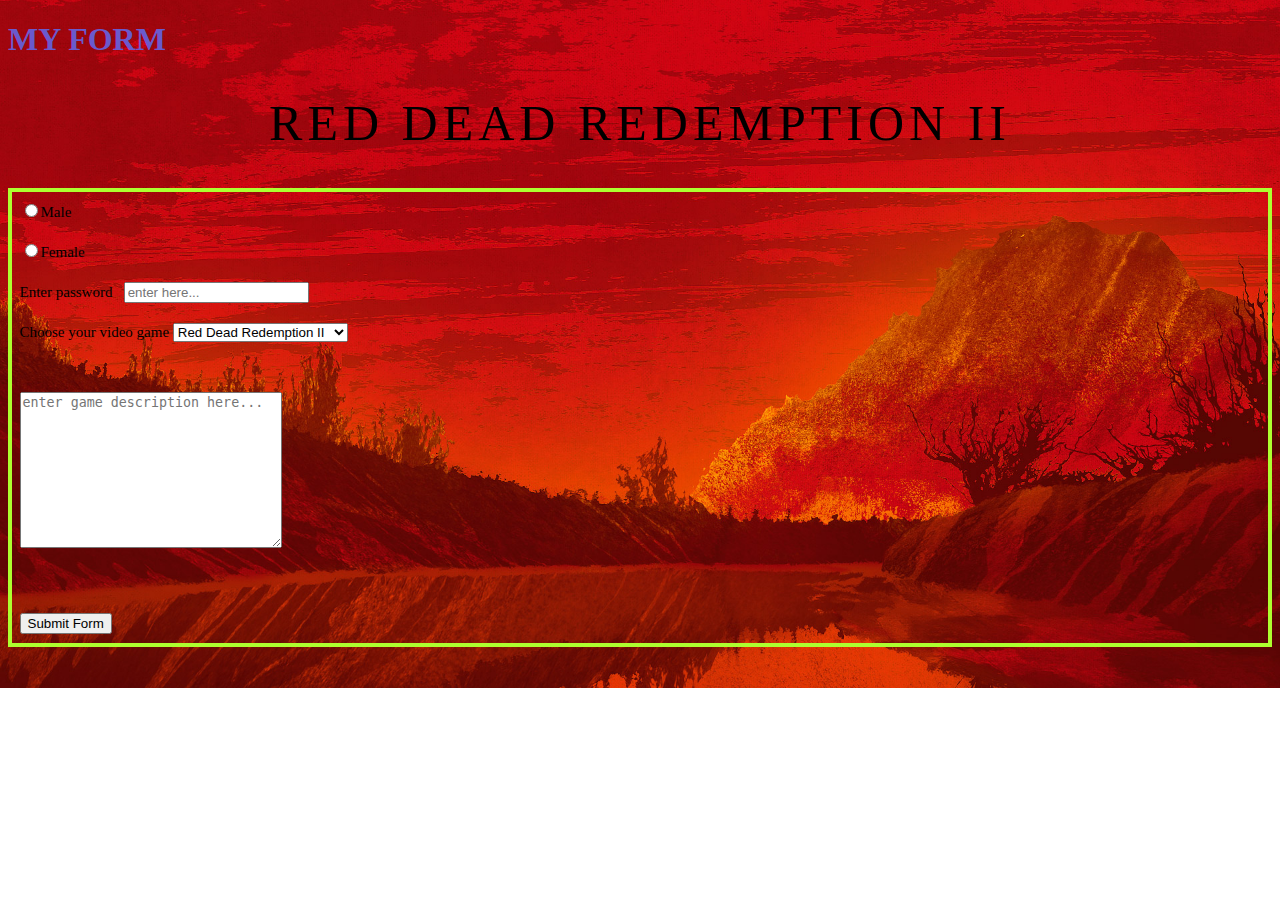
<file: index.html>
<!DOCTYPE html>
<html>
    <head>
        <link rel="stylesheet" href="styles.css">
        <title>Refreshing my HTML concepts</title>
    </head>

    <body>
        <h1>MY FORM</h1>
        <p>
            RED DEAD REDEMPTION II
        </p>
        <span></span>
        <span></span>
        <span></span>
        <form>
            &nbsp;&nbsp;<input type="radio" name="gender" value="male">Male
            <br>
            &nbsp;&nbsp;<input type="radio" name="gender" value="female">Female
            <br>
            <label for="pwd">&nbsp;&nbsp;Enter password &nbsp;</label>
            <input type="password" name="pwd" id="pwd" placeholder="enter here...">
            <br>
            <label for="gameopt">&nbsp;&nbsp;Choose your video game</label>
            <select name="gameopt" id="gameopt">
                <option value="rdr2">Red Dead Redemption II</option>
                <option value="acv">Assassin's Creed Valhalla</option>
                <option value="cp2077">Cyberpunk 2077</option>
            </select>
            <br><br>
            &nbsp;&nbsp;<textarea name="gamedesc" id="gamedesc" cols="30" rows="10" placeholder="enter game description here..."></textarea>
            <br><br>
            &nbsp;&nbsp;<input type="submit" value="Submit Form">
        </form>
    </body>
</html>
</file>
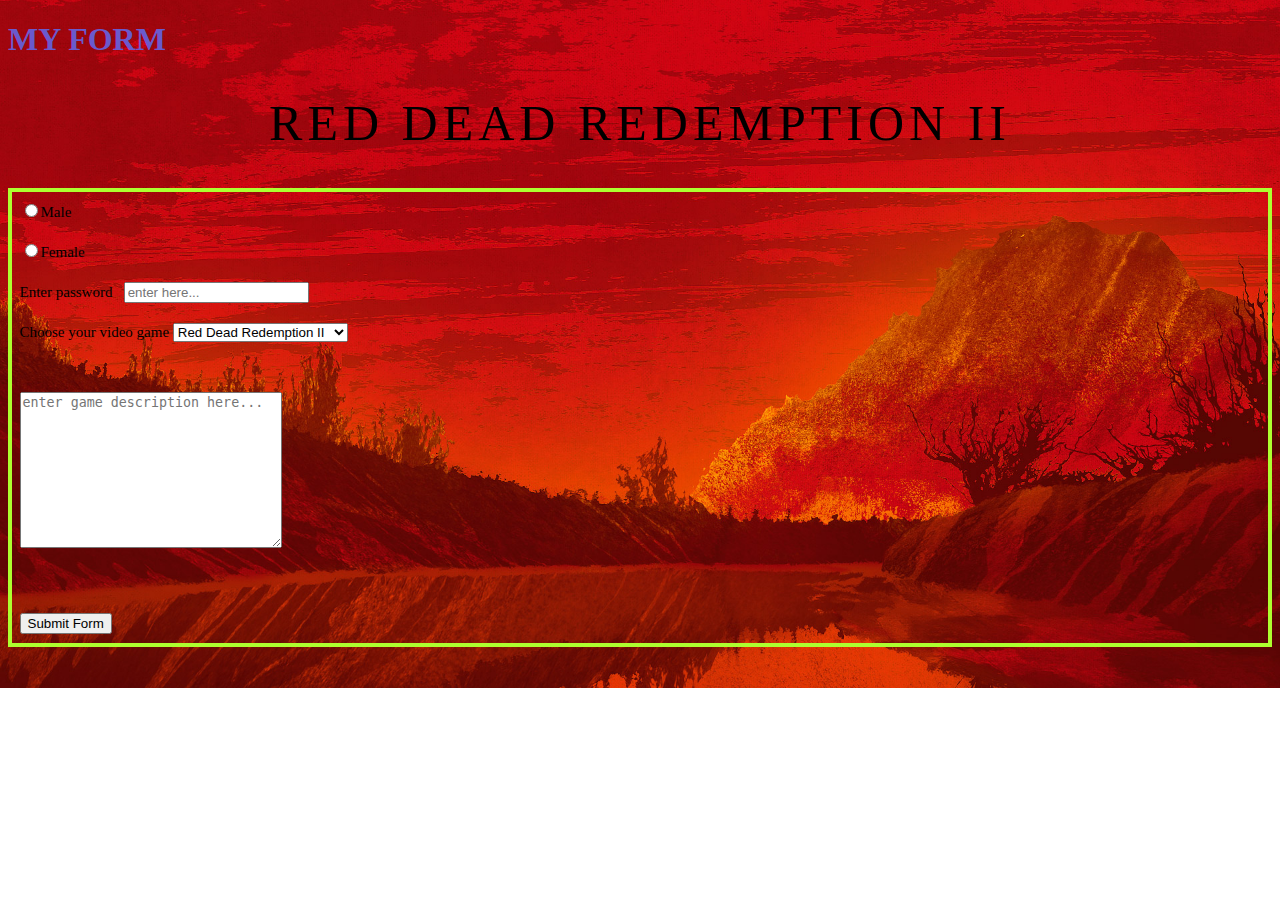
<file: infopage/index.html>
<!DOCTYPE html>
<html>
    <head>
        <link rel="stylesheet" href="styles.css">
        <title>Refreshing my HTML concepts</title>
    </head>

    <body>
        <h1>MY FORM</h1>
        <p>
            RED DEAD REDEMPTION II
        </p>
        <span></span>
        <span></span>
        <span></span>
        <form>
            &nbsp;&nbsp;<input type="radio" name="gender" value="male">Male
            <br>
            &nbsp;&nbsp;<input type="radio" name="gender" value="female">Female
            <br>
            <label for="pwd">&nbsp;&nbsp;Enter password &nbsp;</label>
            <input type="password" name="pwd" id="pwd" placeholder="enter here...">
            <br>
            <label for="gameopt">&nbsp;&nbsp;Choose your video game</label>
            <select name="gameopt" id="gameopt">
                <option value="rdr2">Red Dead Redemption II</option>
                <option value="acv">Assassin's Creed Valhalla</option>
                <option value="cp2077">Cyberpunk 2077</option>
            </select>
            <br><br>
            &nbsp;&nbsp;<textarea name="gamedesc" id="gamedesc" cols="30" rows="10" placeholder="enter game description here..."></textarea>
            <br><br>
            &nbsp;&nbsp;<input type="submit" value="Submit Form">
        </form>
    </body>
</html>
</file>
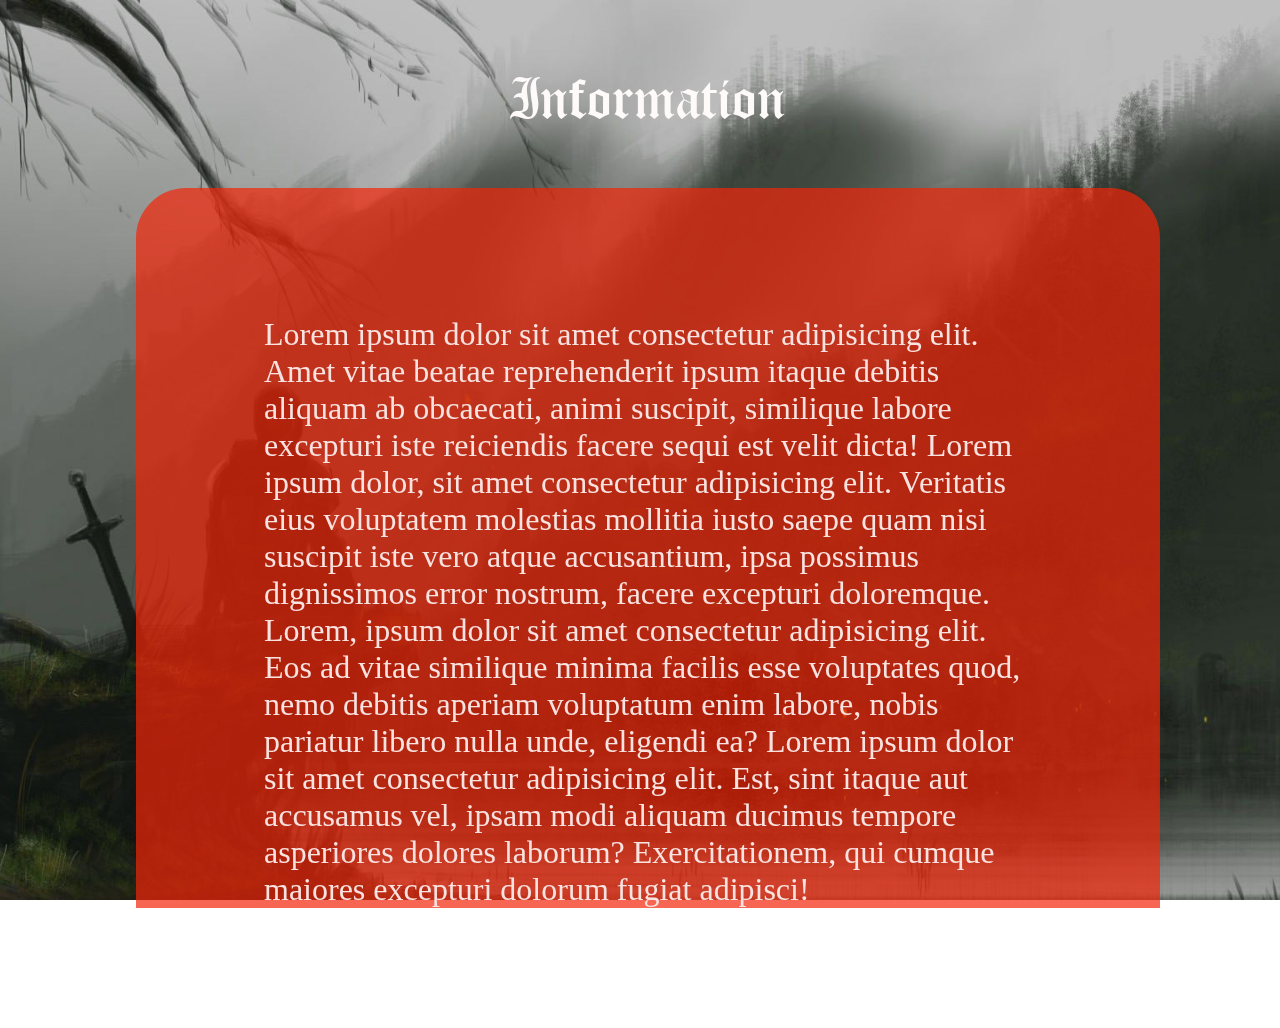
<file: info.html>
<!DOCTYPE html>
<html>
    <head>
        <link rel="stylesheet" href="infostyles.css">
        <link rel="stylesheet" href="stylesheet.css">
        <title>Information</title>
    </head>

    <body>
        <div class="flex-container">
        
        <div class="header">

            Information

        </div>
        
        <div class="content">

            Lorem ipsum dolor sit amet consectetur adipisicing elit. Amet vitae beatae reprehenderit ipsum itaque debitis aliquam ab obcaecati, animi suscipit, similique labore excepturi iste reiciendis facere sequi est velit dicta! Lorem ipsum dolor, sit amet consectetur adipisicing elit. Veritatis eius voluptatem molestias mollitia iusto saepe quam nisi suscipit iste vero atque accusantium, ipsa possimus dignissimos error nostrum, facere excepturi doloremque. Lorem, ipsum dolor sit amet consectetur adipisicing elit. Eos ad vitae similique minima facilis esse voluptates quod, nemo debitis aperiam voluptatum enim labore, nobis pariatur libero nulla unde, eligendi ea?


            Lorem ipsum dolor sit amet consectetur adipisicing elit. Est, sint itaque aut accusamus vel, ipsam modi aliquam ducimus tempore asperiores dolores laborum? Exercitationem, qui cumque maiores excepturi dolorum fugiat adipisci!
            
        </div>

        </div>
    </body>
</html>
</file>
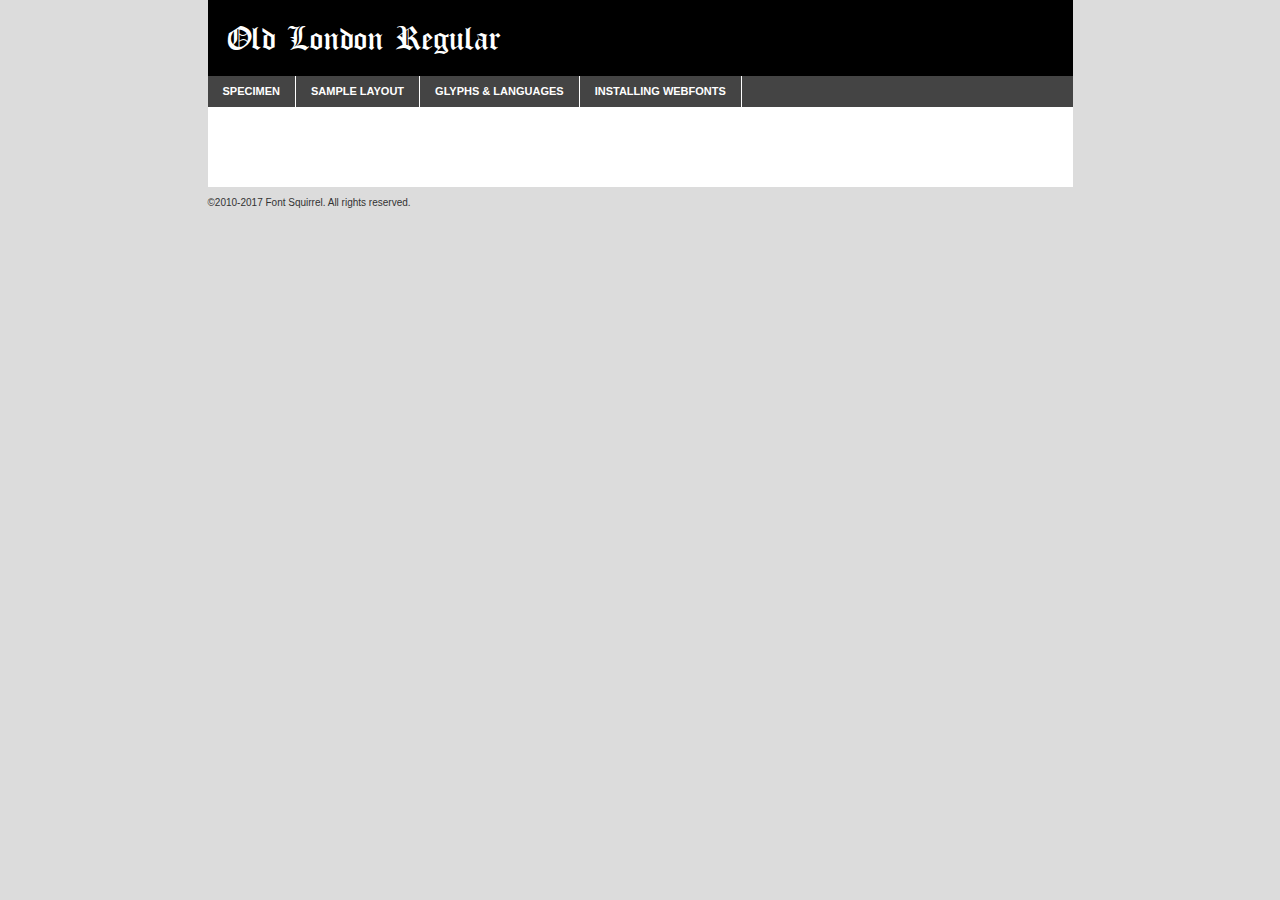
<file: oldlondon-demo.html>
<!DOCTYPE html PUBLIC "-//W3C//DTD XHTML 1.0 Transitional//EN"
	"http://www.w3.org/TR/xhtml1/DTD/xhtml1-transitional.dtd">

<html xmlns="http://www.w3.org/1999/xhtml" xml:lang="en" lang="en">
<head>
	<meta http-equiv="Content-Type" content="text/html; charset=utf-8" />
	<script src="http://ajax.googleapis.com/ajax/libs/jquery/1.7.2/jquery.min.js" type="text/javascript" charset="utf-8"></script>
	<script type="text/javascript">
	(function($){$.fn.easyTabs=function(option){var param=jQuery.extend({fadeSpeed:"fast",defaultContent:1,activeClass:'active'},option);$(this).each(function(){var thisId="#"+this.id;if(param.defaultContent==''){param.defaultContent=1;}
	if(typeof param.defaultContent=="number")
	{var defaultTab=$(thisId+" .tabs li:eq("+(param.defaultContent-1)+") a").attr('href').substr(1);}else{var defaultTab=param.defaultContent;}
	$(thisId+" .tabs li a").each(function(){var tabToHide=$(this).attr('href').substr(1);$("#"+tabToHide).addClass('easytabs-tab-content');});hideAll();changeContent(defaultTab);function hideAll(){$(thisId+" .easytabs-tab-content").hide();}
	function changeContent(tabId){hideAll();$(thisId+" .tabs li").removeClass(param.activeClass);$(thisId+" .tabs li a[href=#"+tabId+"]").closest('li').addClass(param.activeClass);if(param.fadeSpeed!="none")
	{$(thisId+" #"+tabId).fadeIn(param.fadeSpeed);}else{$(thisId+" #"+tabId).show();}}
	$(thisId+" .tabs li").click(function(){var tabId=$(this).find('a').attr('href').substr(1);changeContent(tabId);return false;});});}})(jQuery);
	</script>
	<link rel="stylesheet" href="specimen_files/specimen_stylesheet.css" type="text/css" charset="utf-8" />
	<link rel="stylesheet" href="stylesheet.css" type="text/css" charset="utf-8" />

	<style type="text/css">
					body{
				font-family: 'old_londonregular';
							}
		</style>

	<title>Old London Regular Specimen</title>
	
	
	<script type="text/javascript" charset="utf-8">
		$(document).ready(function() {
			$('#container').easyTabs({defaultContent:1});
		});
	</script>
</head>

<body>
<div id="container">
	<div id="header">
		Old London Regular	</div>
	<ul class="tabs">
		<li><a href="#specimen">Specimen</a></li>
		<li><a href="#layout">Sample Layout</a></li>
				<li><a href="#glyphs">Glyphs &amp; Languages</a></li>
		<li><a href="#installing">Installing Webfonts</a></li>
		
	</ul>
	
	<div id="main_content">

		
			<div id="specimen">
		
				<div class="section">
					<div class="grid12 firstcol">
						<div class="huge">AaBb</div>
					</div>
				</div>
		
				<div class="section">
					<div class="glyph_range">A&#x200B;B&#x200b;C&#x200b;D&#x200b;E&#x200b;F&#x200b;G&#x200b;H&#x200b;I&#x200b;J&#x200b;K&#x200b;L&#x200b;M&#x200b;N&#x200b;O&#x200b;P&#x200b;Q&#x200b;R&#x200b;S&#x200b;T&#x200b;U&#x200b;V&#x200b;W&#x200b;X&#x200b;Y&#x200b;Z&#x200b;a&#x200b;b&#x200b;c&#x200b;d&#x200b;e&#x200b;f&#x200b;g&#x200b;h&#x200b;i&#x200b;j&#x200b;k&#x200b;l&#x200b;m&#x200b;n&#x200b;o&#x200b;p&#x200b;q&#x200b;r&#x200b;s&#x200b;t&#x200b;u&#x200b;v&#x200b;w&#x200b;x&#x200b;y&#x200b;z&#x200b;1&#x200b;2&#x200b;3&#x200b;4&#x200b;5&#x200b;6&#x200b;7&#x200b;8&#x200b;9&#x200b;0&#x200b;&amp;&#x200b;.&#x200b;,&#x200b;?&#x200b;!&#x200b;&#64;&#x200b;(&#x200b;)&#x200b;#&#x200b;$&#x200b;%&#x200b;*&#x200b;+&#x200b;-&#x200b;=&#x200b;:&#x200b;;</div>
				</div>
				<div class="section">
					<div class="grid12 firstcol">
						<table class="sample_table">
							<tr><td>10</td><td class="size10">abcdefghijklmnopqrstuvwxyzABCDEFGHIJKLMNOPQRSTUVWXYZ0123456789abcdefghijklmnopqrstuvwxyzABCDEFGHIJKLMNOPQRSTUVWXYZ0123456789abcdefghijklmnopqrstuvwxyzABCDEFGHIJKLMNOPQRSTUVWXYZ</td></tr>
							<tr><td>11</td><td class="size11">abcdefghijklmnopqrstuvwxyzABCDEFGHIJKLMNOPQRSTUVWXYZ0123456789abcdefghijklmnopqrstuvwxyzABCDEFGHIJKLMNOPQRSTUVWXYZ0123456789abcdefghijklmnopqrstuvwxyzABCDEFGHIJKLMNOPQRSTUVWXYZ</td></tr>
							<tr><td>12</td><td class="size12">abcdefghijklmnopqrstuvwxyzABCDEFGHIJKLMNOPQRSTUVWXYZ0123456789abcdefghijklmnopqrstuvwxyzABCDEFGHIJKLMNOPQRSTUVWXYZ0123456789abcdefghijklmnopqrstuvwxyzABCDEFGHIJKLMNOPQRSTUVWXYZ</td></tr>
							<tr><td>13</td><td class="size13">abcdefghijklmnopqrstuvwxyzABCDEFGHIJKLMNOPQRSTUVWXYZ0123456789abcdefghijklmnopqrstuvwxyzABCDEFGHIJKLMNOPQRSTUVWXYZ0123456789abcdefghijklmnopqrstuvwxyzABCDEFGHIJKLMNOPQRSTUVWXYZ</td></tr>
							<tr><td>14</td><td class="size14">abcdefghijklmnopqrstuvwxyzABCDEFGHIJKLMNOPQRSTUVWXYZ0123456789abcdefghijklmnopqrstuvwxyzABCDEFGHIJKLMNOPQRSTUVWXYZ0123456789abcdefghijklmnopqrstuvwxyzABCDEFGHIJKLMNOPQRSTUVWXYZ</td></tr>
							<tr><td>16</td><td class="size16">abcdefghijklmnopqrstuvwxyzABCDEFGHIJKLMNOPQRSTUVWXYZ0123456789abcdefghijklmnopqrstuvwxyzABCDEFGHIJKLMNOPQRSTUVWXYZ</td></tr>
							<tr><td>18</td><td class="size18">abcdefghijklmnopqrstuvwxyzABCDEFGHIJKLMNOPQRSTUVWXYZ0123456789abcdefghijklmnopqrstuvwxyzABCDEFGHIJKLMNOPQRSTUVWXYZ</td></tr>
							<tr><td>20</td><td class="size20">abcdefghijklmnopqrstuvwxyzABCDEFGHIJKLMNOPQRSTUVWXYZ0123456789abcdefghijklmnopqrstuvwxyzABCDEFGHIJKLMNOPQRSTUVWXYZ</td></tr>
							<tr><td>24</td><td class="size24">abcdefghijklmnopqrstuvwxyzABCDEFGHIJKLMNOPQRSTUVWXYZ0123456789abcdefghijklmnopqrstuvwxyzABCDEFGHIJKLMNOPQRSTUVWXYZ</td></tr>
							<tr><td>30</td><td class="size30">abcdefghijklmnopqrstuvwxyzABCDEFGHIJKLMNOPQRSTUVWXYZ0123456789abcdefghijklmnopqrstuvwxyzABCDEFGHIJKLMNOPQRSTUVWXYZ</td></tr>
							<tr><td>36</td><td class="size36">abcdefghijklmnopqrstuvwxyzABCDEFGHIJKLMNOPQRSTUVWXYZ0123456789abcdefghijklmnopqrstuvwxyzABCDEFGHIJKLMNOPQRSTUVWXYZ</td></tr>
							<tr><td>48</td><td class="size48">abcdefghijklmnopqrstuvwxyzABCDEFGHIJKLMNOPQRSTUVWXYZ0123456789abcdefghijklmnopqrstuvwxyzABCDEFGHIJKLMNOPQRSTUVWXYZ</td></tr>
							<tr><td>60</td><td class="size60">abcdefghijklmnopqrstuvwxyzABCDEFGHIJKLMNOPQRSTUVWXYZ0123456789abcdefghijklmnopqrstuvwxyzABCDEFGHIJKLMNOPQRSTUVWXYZ</td></tr>
							<tr><td>72</td><td class="size72">abcdefghijklmnopqrstuvwxyzABCDEFGHIJKLMNOPQRSTUVWXYZ0123456789abcdefghijklmnopqrstuvwxyzABCDEFGHIJKLMNOPQRSTUVWXYZ</td></tr>
							<tr><td>90</td><td class="size90">abcdefghijklmnopqrstuvwxyzABCDEFGHIJKLMNOPQRSTUVWXYZ0123456789abcdefghijklmnopqrstuvwxyzABCDEFGHIJKLMNOPQRSTUVWXYZ</td></tr>
						</table>
				
					</div>
			
				</div>
		
		
		
								<div class="section" id="bodycomparison">


										<div id="xheight">
				<div class="fontbody">&#x25FC;&#x25FC;&#x25FC;&#x25FC;&#x25FC;&#x25FC;&#x25FC;&#x25FC;&#x25FC;&#x25FC;&#x25FC;&#x25FC;&#x25FC;&#x25FC;&#x25FC;&#x25FC;&#x25FC;&#x25FC;&#x25FC;&#x25FC;&#x25FC;&#x25FC;&#x25FC;&#x25FC;&#x25FC;&#x25FC;&#x25FC;&#x25FC;&#x25FC;&#x25FC;&#x25FC;&#x25FC;&#x25FC;&#x25FC;&#x25FC;&#x25FC;&#x25FC;&#x25FC;&#x25FC;&#x25FC;&#x25FC;&#x25FC;&#x25FC;&#x25FC;&#x25FC;&#x25FC;&#x25FC;&#x25FC;&#x25FC;&#x25FC;&#x25FC;&#x25FC;&#x25FC;&#x25FC;&#x25FC;&#x25FC;&#x25FC;&#x25FC;&#x25FC;&#x25FC;&#x25FC;&#x25FC;&#x25FC;&#x25FC;&#x25FC;&#x25FC;&#x25FC;&#x25FC;&#x25FC;&#x25FC;&#x25FC;&#x25FC;&#x25FC;&#x25FC;&#x25FC;&#x25FC;&#x25FC;&#x25FC;&#x25FC;&#x25FC;&#x25FC;&#x25FC;&#x25FC;&#x25FC;&#x25FC;&#x25FC;&#x25FC;&#x25FC;&#x25FC;&#x25FC;&#x25FC;&#x25FC;&#x25FC;&#x25FC;&#x25FC;&#x25FC;&#x25FC;&#x25FC;&#x25FC;body</div><div class="arialbody">body</div><div class="verdanabody">body</div><div class="georgiabody">body</div></div>
										<div class="fontbody" style="z-index:1">
											body<span>Old London Regular</span>
										</div>
										<div class="arialbody" style="z-index:1">
											body<span>Arial</span>
										</div>
										<div class="verdanabody" style="z-index:1">
											body<span>Verdana</span>
										</div>
										<div class="georgiabody" style="z-index:1">
											body<span>Georgia</span>
										</div>



								</div>
		
		
				<div class="section psample psample_row1" id="">
					
					<div class="grid2 firstcol">
						<p class="size10"><span>10.</span>Aenean lacinia bibendum nulla sed consectetur. Fusce dapibus, tellus ac cursus commodo, tortor mauris condimentum nibh, ut fermentum massa justo sit amet risus. Nullam id dolor id nibh ultricies vehicula ut id elit. Cum sociis natoque penatibus et magnis dis parturient montes, nascetur ridiculus mus. Nulla vitae elit libero, a pharetra augue.</p>
			
					</div>
					<div class="grid3">
						<p class="size11"><span>11.</span>Aenean lacinia bibendum nulla sed consectetur. Fusce dapibus, tellus ac cursus commodo, tortor mauris condimentum nibh, ut fermentum massa justo sit amet risus. Nullam id dolor id nibh ultricies vehicula ut id elit. Cum sociis natoque penatibus et magnis dis parturient montes, nascetur ridiculus mus. Nulla vitae elit libero, a pharetra augue.</p>
			
					</div>
					<div class="grid3">
						<p class="size12"><span>12.</span>Aenean lacinia bibendum nulla sed consectetur. Fusce dapibus, tellus ac cursus commodo, tortor mauris condimentum nibh, ut fermentum massa justo sit amet risus. Nullam id dolor id nibh ultricies vehicula ut id elit. Cum sociis natoque penatibus et magnis dis parturient montes, nascetur ridiculus mus. Nulla vitae elit libero, a pharetra augue.</p>
			
					</div>
					<div class="grid4">
						<p class="size13"><span>13.</span>Aenean lacinia bibendum nulla sed consectetur. Fusce dapibus, tellus ac cursus commodo, tortor mauris condimentum nibh, ut fermentum massa justo sit amet risus. Nullam id dolor id nibh ultricies vehicula ut id elit. Cum sociis natoque penatibus et magnis dis parturient montes, nascetur ridiculus mus. Nulla vitae elit libero, a pharetra augue.</p>
			
					</div>
					<div class="white_blend"></div>
					
				</div>
				<div class="section psample psample_row2" id="">
					<div class="grid3 firstcol">
						<p class="size14"><span>14.</span>Aenean lacinia bibendum nulla sed consectetur. Fusce dapibus, tellus ac cursus commodo, tortor mauris condimentum nibh, ut fermentum massa justo sit amet risus. Nullam id dolor id nibh ultricies vehicula ut id elit. Cum sociis natoque penatibus et magnis dis parturient montes, nascetur ridiculus mus. Nulla vitae elit libero, a pharetra augue.</p>
			
					</div>
					<div class="grid4">
						<p class="size16"><span>16.</span>Aenean lacinia bibendum nulla sed consectetur. Fusce dapibus, tellus ac cursus commodo, tortor mauris condimentum nibh, ut fermentum massa justo sit amet risus. Nullam id dolor id nibh ultricies vehicula ut id elit. Cum sociis natoque penatibus et magnis dis parturient montes, nascetur ridiculus mus. Nulla vitae elit libero, a pharetra augue.</p>
			
					</div>
					<div class="grid5">
						<p class="size18"><span>18.</span>Aenean lacinia bibendum nulla sed consectetur. Fusce dapibus, tellus ac cursus commodo, tortor mauris condimentum nibh, ut fermentum massa justo sit amet risus. Nullam id dolor id nibh ultricies vehicula ut id elit. Cum sociis natoque penatibus et magnis dis parturient montes, nascetur ridiculus mus. Nulla vitae elit libero, a pharetra augue.</p>
			
					</div>

					<div class="white_blend"></div>

				</div>
				
				<div class="section psample psample_row3" id="">
					<div class="grid5 firstcol">
						<p class="size20"><span>20.</span>Aenean lacinia bibendum nulla sed consectetur. Fusce dapibus, tellus ac cursus commodo, tortor mauris condimentum nibh, ut fermentum massa justo sit amet risus. Nullam id dolor id nibh ultricies vehicula ut id elit. Cum sociis natoque penatibus et magnis dis parturient montes, nascetur ridiculus mus. Nulla vitae elit libero, a pharetra augue.</p>
					</div>
					<div class="grid7">
						<p class="size24"><span>24.</span>Aenean lacinia bibendum nulla sed consectetur. Fusce dapibus, tellus ac cursus commodo, tortor mauris condimentum nibh, ut fermentum massa justo sit amet risus. Nullam id dolor id nibh ultricies vehicula ut id elit. Cum sociis natoque penatibus et magnis dis parturient montes, nascetur ridiculus mus. Nulla vitae elit libero, a pharetra augue.</p>
					</div>
					
					<div class="white_blend"></div>
					
				</div>
				
				<div class="section psample psample_row4" id="">
					<div class="grid12 firstcol">
						<p class="size30"><span>30.</span>Aenean lacinia bibendum nulla sed consectetur. Fusce dapibus, tellus ac cursus commodo, tortor mauris condimentum nibh, ut fermentum massa justo sit amet risus. Nullam id dolor id nibh ultricies vehicula ut id elit. Cum sociis natoque penatibus et magnis dis parturient montes, nascetur ridiculus mus. Nulla vitae elit libero, a pharetra augue.</p>
					</div>
					<div class="white_blend"></div>
					
				</div>
				
				
				
				<div class="section psample psample_row1 fullreverse">
					<div class="grid2 firstcol">
						<p class="size10"><span>10.</span>Aenean lacinia bibendum nulla sed consectetur. Fusce dapibus, tellus ac cursus commodo, tortor mauris condimentum nibh, ut fermentum massa justo sit amet risus. Nullam id dolor id nibh ultricies vehicula ut id elit. Cum sociis natoque penatibus et magnis dis parturient montes, nascetur ridiculus mus. Nulla vitae elit libero, a pharetra augue.</p>
			
					</div>
					<div class="grid3">
						<p class="size11"><span>11.</span>Aenean lacinia bibendum nulla sed consectetur. Fusce dapibus, tellus ac cursus commodo, tortor mauris condimentum nibh, ut fermentum massa justo sit amet risus. Nullam id dolor id nibh ultricies vehicula ut id elit. Cum sociis natoque penatibus et magnis dis parturient montes, nascetur ridiculus mus. Nulla vitae elit libero, a pharetra augue.</p>
			
					</div>
					<div class="grid3">
						<p class="size12"><span>12.</span>Aenean lacinia bibendum nulla sed consectetur. Fusce dapibus, tellus ac cursus commodo, tortor mauris condimentum nibh, ut fermentum massa justo sit amet risus. Nullam id dolor id nibh ultricies vehicula ut id elit. Cum sociis natoque penatibus et magnis dis parturient montes, nascetur ridiculus mus. Nulla vitae elit libero, a pharetra augue.</p>
			
					</div>
					<div class="grid4">
						<p class="size13"><span>13.</span>Aenean lacinia bibendum nulla sed consectetur. Fusce dapibus, tellus ac cursus commodo, tortor mauris condimentum nibh, ut fermentum massa justo sit amet risus. Nullam id dolor id nibh ultricies vehicula ut id elit. Cum sociis natoque penatibus et magnis dis parturient montes, nascetur ridiculus mus. Nulla vitae elit libero, a pharetra augue.</p>
			
					</div>
					<div class="black_blend"></div>
					
				</div>
				
				<div class="section psample psample_row2 fullreverse">
					<div class="grid3 firstcol">
						<p class="size14"><span>14.</span>Aenean lacinia bibendum nulla sed consectetur. Fusce dapibus, tellus ac cursus commodo, tortor mauris condimentum nibh, ut fermentum massa justo sit amet risus. Nullam id dolor id nibh ultricies vehicula ut id elit. Cum sociis natoque penatibus et magnis dis parturient montes, nascetur ridiculus mus. Nulla vitae elit libero, a pharetra augue.</p>
			
					</div>
					<div class="grid4">
						<p class="size16"><span>16.</span>Aenean lacinia bibendum nulla sed consectetur. Fusce dapibus, tellus ac cursus commodo, tortor mauris condimentum nibh, ut fermentum massa justo sit amet risus. Nullam id dolor id nibh ultricies vehicula ut id elit. Cum sociis natoque penatibus et magnis dis parturient montes, nascetur ridiculus mus. Nulla vitae elit libero, a pharetra augue.</p>
			
					</div>
					<div class="grid5">
						<p class="size18"><span>18.</span>Aenean lacinia bibendum nulla sed consectetur. Fusce dapibus, tellus ac cursus commodo, tortor mauris condimentum nibh, ut fermentum massa justo sit amet risus. Nullam id dolor id nibh ultricies vehicula ut id elit. Cum sociis natoque penatibus et magnis dis parturient montes, nascetur ridiculus mus. Nulla vitae elit libero, a pharetra augue.</p>
			
					</div>
					<div class="black_blend"></div>

				</div>
				
				<div class="section psample fullreverse psample_row3" id="">
					<div class="grid5 firstcol">
						<p class="size20"><span>20.</span>Aenean lacinia bibendum nulla sed consectetur. Fusce dapibus, tellus ac cursus commodo, tortor mauris condimentum nibh, ut fermentum massa justo sit amet risus. Nullam id dolor id nibh ultricies vehicula ut id elit. Cum sociis natoque penatibus et magnis dis parturient montes, nascetur ridiculus mus. Nulla vitae elit libero, a pharetra augue.</p>
					</div>
					<div class="grid7">
						<p class="size24"><span>24.</span>Aenean lacinia bibendum nulla sed consectetur. Fusce dapibus, tellus ac cursus commodo, tortor mauris condimentum nibh, ut fermentum massa justo sit amet risus. Nullam id dolor id nibh ultricies vehicula ut id elit. Cum sociis natoque penatibus et magnis dis parturient montes, nascetur ridiculus mus. Nulla vitae elit libero, a pharetra augue.</p>
					</div>
					
					<div class="black_blend"></div>
					
				</div>
				
				<div class="section psample fullreverse psample_row4" id="" style="border-bottom: 20px #000 solid;">
					<div class="grid12 firstcol">
						<p class="size30"><span>30.</span>Aenean lacinia bibendum nulla sed consectetur. Fusce dapibus, tellus ac cursus commodo, tortor mauris condimentum nibh, ut fermentum massa justo sit amet risus. Nullam id dolor id nibh ultricies vehicula ut id elit. Cum sociis natoque penatibus et magnis dis parturient montes, nascetur ridiculus mus. Nulla vitae elit libero, a pharetra augue.</p>
					</div>
					<div class="black_blend"></div>
					
				</div>
				
				
				
				
			</div>
			
			<div id="layout">
				
				<div class="section">
					
					<div class="grid12 firstcol">
						<h1>Lorem Ipsum Dolor</h1>
						<h2>Etiam porta sem malesuada magna mollis euismod</h2>
						
						<p class="byline">By <a href="#link">Aenean Lacinia</a></p>
					</div>
				</div>
				<div class="section">
					<div class="grid8 firstcol">
						<p class="large">Donec sed odio dui. Morbi leo risus, porta ac consectetur ac, vestibulum at eros. Fusce dapibus, tellus ac cursus commodo, tortor mauris condimentum nibh, ut fermentum massa justo sit amet risus. </p>

						
						<h3>Pellentesque ornare sem</h3>

						<p>Maecenas sed diam eget risus varius blandit sit amet non magna. Maecenas faucibus mollis interdum. Donec ullamcorper nulla non metus auctor fringilla. Nullam id dolor id nibh ultricies vehicula ut id elit. Nullam id dolor id nibh ultricies vehicula ut id elit. </p>

						<p>Aenean eu leo quam. Pellentesque ornare sem lacinia quam venenatis vestibulum. Lorem ipsum dolor sit amet, consectetur adipiscing elit. Cum sociis natoque penatibus et magnis dis parturient montes, nascetur ridiculus mus. </p>

						<p>Nulla vitae elit libero, a pharetra augue. Praesent commodo cursus magna, vel scelerisque nisl consectetur et. Aenean lacinia bibendum nulla sed consectetur. </p>

						<p>Nullam quis risus eget urna mollis ornare vel eu leo. Nullam quis risus eget urna mollis ornare vel eu leo. Maecenas sed diam eget risus varius blandit sit amet non magna. Donec ullamcorper nulla non metus auctor fringilla. </p>

						<h3>Cras mattis consectetur</h3>

						<p>Aenean eu leo quam. Pellentesque ornare sem lacinia quam venenatis vestibulum. Aenean lacinia bibendum nulla sed consectetur. Integer posuere erat a ante venenatis dapibus posuere velit aliquet. Cras mattis consectetur purus sit amet fermentum. </p>

						<p>Nullam id dolor id nibh ultricies vehicula ut id elit. Nullam quis risus eget urna mollis ornare vel eu leo. Cras mattis consectetur purus sit amet fermentum.</p>
					</div>
					
					<div class="grid4 sidebar">
						
						<div class="box reverse">
							<p class="last">Nullam quis risus eget urna mollis ornare vel eu leo. Donec ullamcorper nulla non metus auctor fringilla. Cras mattis consectetur purus sit amet fermentum. Sed posuere consectetur est at lobortis. Lorem ipsum dolor sit amet, consectetur adipiscing elit. </p>
						</div>
						
						<p class="caption">Maecenas sed diam eget risus varius.</p>

						<p>Vestibulum id ligula porta felis euismod semper. Integer posuere erat a ante venenatis dapibus posuere velit aliquet. Vestibulum id ligula porta felis euismod semper. Sed posuere consectetur est at lobortis. Maecenas sed diam eget risus varius blandit sit amet non magna. Fusce dapibus, tellus ac cursus commodo, tortor mauris condimentum nibh, ut fermentum massa justo sit amet risus. </p>

					

						<p>Duis mollis, est non commodo luctus, nisi erat porttitor ligula, eget lacinia odio sem nec elit. Aenean lacinia bibendum nulla sed consectetur. Vivamus sagittis lacus vel augue laoreet rutrum faucibus dolor auctor. Aenean lacinia bibendum nulla sed consectetur. Nullam quis risus eget urna mollis ornare vel eu leo. </p>

						<p>Praesent commodo cursus magna, vel scelerisque nisl consectetur et. Donec ullamcorper nulla non metus auctor fringilla. Maecenas faucibus mollis interdum. Fusce dapibus, tellus ac cursus commodo, tortor mauris condimentum nibh, ut fermentum massa justo sit amet risus. </p>

					</div>
				</div>
				
			</div>


			



		<div id="glyphs">
			<div class="section">
				<div class="grid12 firstcol">
			
				<h1>Language Support</h1>
				<p>The subset of Old London Regular in this kit supports the following languages:<br />
			
					Albanian, Basque, Breton, Chamorro, Danish, Dutch, English, Faroese, Finnish, French, Frisian, Galician, German, Icelandic, Italian, Malagasy, Norwegian, Portuguese, Spanish, Alsatian, Aragonese, Arapaho, Arrernte, Asturian, Aymara, Bislama, Cebuano, Corsican, Fijian, French_creole, Genoese, Gilbertese, Greenlandic, Haitian_creole, Hiligaynon, Hmong, Hopi, Ibanag, Iloko_ilokano, Indonesian, Interglossa_glosa, Interlingua, Irish_gaelic, Jerriais, Lojban, Lombard, Luxembourgeois, Manx, Mohawk, Norfolk_pitcairnese, Occitan, Oromo, Pangasinan, Papiamento, Piedmontese, Potawatomi, Rhaeto-romance, Romansh, Rotokas, Sami_lule, Samoan, Sardinian, Scots_gaelic, Seychelles_creole, Shona, Sicilian, Somali, Southern_ndebele, Swahili, Swati_swazi, Tagalog_filipino_pilipino, Tetum, Tok_pisin, Uyghur_latinized, Volapuk, Walloon, Warlpiri, Xhosa, Yapese, Zulu, Latinbasic, Ubasic, Demo				</p>
				<h1>Glyph Chart</h1>
				<p>The subset of Old London Regular in this kit includes all the glyphs listed below. Unicode entities are included above each glyph to help you insert individual characters into your layout.</p>
				<div id="glyph_chart">
			
																				 <div><p>&amp;#26;</p>&#26;</div>
																				 <div><p>&amp;#27;</p>&#27;</div>
																				 <div><p>&amp;#28;</p>&#28;</div>
																				 <div><p>&amp;#29;</p>&#29;</div>
																				 <div><p>&amp;#30;</p>&#30;</div>
																				 <div><p>&amp;#31;</p>&#31;</div>
																				 <div><p>&amp;#32;</p>&#32;</div>
																				 <div><p>&amp;#33;</p>&#33;</div>
																				 <div><p>&amp;#34;</p>&#34;</div>
																				 <div><p>&amp;#35;</p>&#35;</div>
																				 <div><p>&amp;#36;</p>&#36;</div>
																				 <div><p>&amp;#37;</p>&#37;</div>
																				 <div><p>&amp;#38;</p>&#38;</div>
																				 <div><p>&amp;#39;</p>&#39;</div>
																				 <div><p>&amp;#40;</p>&#40;</div>
																				 <div><p>&amp;#41;</p>&#41;</div>
																				 <div><p>&amp;#42;</p>&#42;</div>
																				 <div><p>&amp;#43;</p>&#43;</div>
																				 <div><p>&amp;#44;</p>&#44;</div>
																				 <div><p>&amp;#45;</p>&#45;</div>
																				 <div><p>&amp;#46;</p>&#46;</div>
																				 <div><p>&amp;#47;</p>&#47;</div>
																				 <div><p>&amp;#48;</p>&#48;</div>
																				 <div><p>&amp;#49;</p>&#49;</div>
																				 <div><p>&amp;#50;</p>&#50;</div>
																				 <div><p>&amp;#51;</p>&#51;</div>
																				 <div><p>&amp;#52;</p>&#52;</div>
																				 <div><p>&amp;#53;</p>&#53;</div>
																				 <div><p>&amp;#54;</p>&#54;</div>
																				 <div><p>&amp;#55;</p>&#55;</div>
																				 <div><p>&amp;#56;</p>&#56;</div>
																				 <div><p>&amp;#57;</p>&#57;</div>
																				 <div><p>&amp;#58;</p>&#58;</div>
																				 <div><p>&amp;#59;</p>&#59;</div>
																				 <div><p>&amp;#60;</p>&#60;</div>
																				 <div><p>&amp;#61;</p>&#61;</div>
																				 <div><p>&amp;#62;</p>&#62;</div>
																				 <div><p>&amp;#63;</p>&#63;</div>
																				 <div><p>&amp;#64;</p>&#64;</div>
																				 <div><p>&amp;#65;</p>&#65;</div>
																				 <div><p>&amp;#66;</p>&#66;</div>
																				 <div><p>&amp;#67;</p>&#67;</div>
																				 <div><p>&amp;#68;</p>&#68;</div>
																				 <div><p>&amp;#69;</p>&#69;</div>
																				 <div><p>&amp;#70;</p>&#70;</div>
																				 <div><p>&amp;#71;</p>&#71;</div>
																				 <div><p>&amp;#72;</p>&#72;</div>
																				 <div><p>&amp;#73;</p>&#73;</div>
																				 <div><p>&amp;#74;</p>&#74;</div>
																				 <div><p>&amp;#75;</p>&#75;</div>
																				 <div><p>&amp;#76;</p>&#76;</div>
																				 <div><p>&amp;#77;</p>&#77;</div>
																				 <div><p>&amp;#78;</p>&#78;</div>
																				 <div><p>&amp;#79;</p>&#79;</div>
																				 <div><p>&amp;#80;</p>&#80;</div>
																				 <div><p>&amp;#81;</p>&#81;</div>
																				 <div><p>&amp;#82;</p>&#82;</div>
																				 <div><p>&amp;#83;</p>&#83;</div>
																				 <div><p>&amp;#84;</p>&#84;</div>
																				 <div><p>&amp;#85;</p>&#85;</div>
																				 <div><p>&amp;#86;</p>&#86;</div>
																				 <div><p>&amp;#87;</p>&#87;</div>
																				 <div><p>&amp;#88;</p>&#88;</div>
																				 <div><p>&amp;#89;</p>&#89;</div>
																				 <div><p>&amp;#90;</p>&#90;</div>
																				 <div><p>&amp;#91;</p>&#91;</div>
																				 <div><p>&amp;#92;</p>&#92;</div>
																				 <div><p>&amp;#93;</p>&#93;</div>
																				 <div><p>&amp;#94;</p>&#94;</div>
																				 <div><p>&amp;#95;</p>&#95;</div>
																				 <div><p>&amp;#96;</p>&#96;</div>
																				 <div><p>&amp;#97;</p>&#97;</div>
																				 <div><p>&amp;#98;</p>&#98;</div>
																				 <div><p>&amp;#99;</p>&#99;</div>
																				 <div><p>&amp;#100;</p>&#100;</div>
																				 <div><p>&amp;#101;</p>&#101;</div>
																				 <div><p>&amp;#102;</p>&#102;</div>
																				 <div><p>&amp;#103;</p>&#103;</div>
																				 <div><p>&amp;#104;</p>&#104;</div>
																				 <div><p>&amp;#105;</p>&#105;</div>
																				 <div><p>&amp;#106;</p>&#106;</div>
																				 <div><p>&amp;#107;</p>&#107;</div>
																				 <div><p>&amp;#108;</p>&#108;</div>
																				 <div><p>&amp;#109;</p>&#109;</div>
																				 <div><p>&amp;#110;</p>&#110;</div>
																				 <div><p>&amp;#111;</p>&#111;</div>
																				 <div><p>&amp;#112;</p>&#112;</div>
																				 <div><p>&amp;#113;</p>&#113;</div>
																				 <div><p>&amp;#114;</p>&#114;</div>
																				 <div><p>&amp;#115;</p>&#115;</div>
																				 <div><p>&amp;#116;</p>&#116;</div>
																				 <div><p>&amp;#117;</p>&#117;</div>
																				 <div><p>&amp;#118;</p>&#118;</div>
																				 <div><p>&amp;#119;</p>&#119;</div>
																				 <div><p>&amp;#120;</p>&#120;</div>
																				 <div><p>&amp;#121;</p>&#121;</div>
																				 <div><p>&amp;#122;</p>&#122;</div>
																				 <div><p>&amp;#123;</p>&#123;</div>
																				 <div><p>&amp;#124;</p>&#124;</div>
																				 <div><p>&amp;#125;</p>&#125;</div>
																				 <div><p>&amp;#126;</p>&#126;</div>
																				 <div><p>&amp;#160;</p>&#160;</div>
																				 <div><p>&amp;#161;</p>&#161;</div>
																				 <div><p>&amp;#162;</p>&#162;</div>
																				 <div><p>&amp;#163;</p>&#163;</div>
																				 <div><p>&amp;#164;</p>&#164;</div>
																				 <div><p>&amp;#165;</p>&#165;</div>
																				 <div><p>&amp;#166;</p>&#166;</div>
																				 <div><p>&amp;#167;</p>&#167;</div>
																				 <div><p>&amp;#168;</p>&#168;</div>
																				 <div><p>&amp;#169;</p>&#169;</div>
																				 <div><p>&amp;#170;</p>&#170;</div>
																				 <div><p>&amp;#171;</p>&#171;</div>
																				 <div><p>&amp;#172;</p>&#172;</div>
																				 <div><p>&amp;#173;</p>&#173;</div>
																				 <div><p>&amp;#174;</p>&#174;</div>
																				 <div><p>&amp;#175;</p>&#175;</div>
																				 <div><p>&amp;#176;</p>&#176;</div>
																				 <div><p>&amp;#177;</p>&#177;</div>
																				 <div><p>&amp;#178;</p>&#178;</div>
																				 <div><p>&amp;#179;</p>&#179;</div>
																				 <div><p>&amp;#180;</p>&#180;</div>
																				 <div><p>&amp;#181;</p>&#181;</div>
																				 <div><p>&amp;#182;</p>&#182;</div>
																				 <div><p>&amp;#183;</p>&#183;</div>
																				 <div><p>&amp;#184;</p>&#184;</div>
																				 <div><p>&amp;#185;</p>&#185;</div>
																				 <div><p>&amp;#186;</p>&#186;</div>
																				 <div><p>&amp;#187;</p>&#187;</div>
																				 <div><p>&amp;#188;</p>&#188;</div>
																				 <div><p>&amp;#189;</p>&#189;</div>
																				 <div><p>&amp;#190;</p>&#190;</div>
																				 <div><p>&amp;#191;</p>&#191;</div>
																				 <div><p>&amp;#192;</p>&#192;</div>
																				 <div><p>&amp;#193;</p>&#193;</div>
																				 <div><p>&amp;#194;</p>&#194;</div>
																				 <div><p>&amp;#195;</p>&#195;</div>
																				 <div><p>&amp;#196;</p>&#196;</div>
																				 <div><p>&amp;#197;</p>&#197;</div>
																				 <div><p>&amp;#198;</p>&#198;</div>
																				 <div><p>&amp;#199;</p>&#199;</div>
																				 <div><p>&amp;#200;</p>&#200;</div>
																				 <div><p>&amp;#201;</p>&#201;</div>
																				 <div><p>&amp;#202;</p>&#202;</div>
																				 <div><p>&amp;#203;</p>&#203;</div>
																				 <div><p>&amp;#204;</p>&#204;</div>
																				 <div><p>&amp;#205;</p>&#205;</div>
																				 <div><p>&amp;#206;</p>&#206;</div>
																				 <div><p>&amp;#207;</p>&#207;</div>
																				 <div><p>&amp;#208;</p>&#208;</div>
																				 <div><p>&amp;#209;</p>&#209;</div>
																				 <div><p>&amp;#210;</p>&#210;</div>
																				 <div><p>&amp;#211;</p>&#211;</div>
																				 <div><p>&amp;#212;</p>&#212;</div>
																				 <div><p>&amp;#213;</p>&#213;</div>
																				 <div><p>&amp;#214;</p>&#214;</div>
																				 <div><p>&amp;#215;</p>&#215;</div>
																				 <div><p>&amp;#216;</p>&#216;</div>
																				 <div><p>&amp;#217;</p>&#217;</div>
																				 <div><p>&amp;#218;</p>&#218;</div>
																				 <div><p>&amp;#219;</p>&#219;</div>
																				 <div><p>&amp;#220;</p>&#220;</div>
																				 <div><p>&amp;#221;</p>&#221;</div>
																				 <div><p>&amp;#222;</p>&#222;</div>
																				 <div><p>&amp;#223;</p>&#223;</div>
																				 <div><p>&amp;#224;</p>&#224;</div>
																				 <div><p>&amp;#225;</p>&#225;</div>
																				 <div><p>&amp;#226;</p>&#226;</div>
																				 <div><p>&amp;#227;</p>&#227;</div>
																				 <div><p>&amp;#228;</p>&#228;</div>
																				 <div><p>&amp;#229;</p>&#229;</div>
																				 <div><p>&amp;#230;</p>&#230;</div>
																				 <div><p>&amp;#231;</p>&#231;</div>
																				 <div><p>&amp;#232;</p>&#232;</div>
																				 <div><p>&amp;#233;</p>&#233;</div>
																				 <div><p>&amp;#234;</p>&#234;</div>
																				 <div><p>&amp;#235;</p>&#235;</div>
																				 <div><p>&amp;#236;</p>&#236;</div>
																				 <div><p>&amp;#237;</p>&#237;</div>
																				 <div><p>&amp;#238;</p>&#238;</div>
																				 <div><p>&amp;#239;</p>&#239;</div>
																				 <div><p>&amp;#240;</p>&#240;</div>
																				 <div><p>&amp;#241;</p>&#241;</div>
																				 <div><p>&amp;#242;</p>&#242;</div>
																				 <div><p>&amp;#243;</p>&#243;</div>
																				 <div><p>&amp;#244;</p>&#244;</div>
																				 <div><p>&amp;#245;</p>&#245;</div>
																				 <div><p>&amp;#246;</p>&#246;</div>
																				 <div><p>&amp;#247;</p>&#247;</div>
																				 <div><p>&amp;#248;</p>&#248;</div>
																				 <div><p>&amp;#249;</p>&#249;</div>
																				 <div><p>&amp;#250;</p>&#250;</div>
																				 <div><p>&amp;#251;</p>&#251;</div>
																				 <div><p>&amp;#252;</p>&#252;</div>
																				 <div><p>&amp;#253;</p>&#253;</div>
																				 <div><p>&amp;#254;</p>&#254;</div>
																				 <div><p>&amp;#255;</p>&#255;</div>
																				 <div><p>&amp;#338;</p>&#338;</div>
																				 <div><p>&amp;#339;</p>&#339;</div>
																				 <div><p>&amp;#376;</p>&#376;</div>
																				 <div><p>&amp;#710;</p>&#710;</div>
																				 <div><p>&amp;#732;</p>&#732;</div>
																				 <div><p>&amp;#8192;</p>&#8192;</div>
																				 <div><p>&amp;#8193;</p>&#8193;</div>
																				 <div><p>&amp;#8194;</p>&#8194;</div>
																				 <div><p>&amp;#8195;</p>&#8195;</div>
																				 <div><p>&amp;#8196;</p>&#8196;</div>
																				 <div><p>&amp;#8197;</p>&#8197;</div>
																				 <div><p>&amp;#8198;</p>&#8198;</div>
																				 <div><p>&amp;#8199;</p>&#8199;</div>
																				 <div><p>&amp;#8200;</p>&#8200;</div>
																				 <div><p>&amp;#8201;</p>&#8201;</div>
																				 <div><p>&amp;#8202;</p>&#8202;</div>
																				 <div><p>&amp;#8208;</p>&#8208;</div>
																				 <div><p>&amp;#8209;</p>&#8209;</div>
																				 <div><p>&amp;#8210;</p>&#8210;</div>
																				 <div><p>&amp;#8211;</p>&#8211;</div>
																				 <div><p>&amp;#8212;</p>&#8212;</div>
																				 <div><p>&amp;#8216;</p>&#8216;</div>
																				 <div><p>&amp;#8217;</p>&#8217;</div>
																				 <div><p>&amp;#8218;</p>&#8218;</div>
																				 <div><p>&amp;#8220;</p>&#8220;</div>
																				 <div><p>&amp;#8221;</p>&#8221;</div>
																				 <div><p>&amp;#8222;</p>&#8222;</div>
																				 <div><p>&amp;#8226;</p>&#8226;</div>
																				 <div><p>&amp;#8230;</p>&#8230;</div>
																				 <div><p>&amp;#8239;</p>&#8239;</div>
																				 <div><p>&amp;#8249;</p>&#8249;</div>
																				 <div><p>&amp;#8250;</p>&#8250;</div>
																				 <div><p>&amp;#8287;</p>&#8287;</div>
																				 <div><p>&amp;#8482;</p>&#8482;</div>
																				 <div><p>&amp;#9724;</p>&#9724;</div>
																																																</div>	
				</div>
		
		
			</div>
		</div>
		
		
		<div id="specs">
			
		</div>
	
		<div id="installing">
			<div class="section">
				<div class="grid7 firstcol">
					<h1>Installing Webfonts</h1>
					
					<p>Webfonts are supported by all major browser platforms but not all in the same way. There are currently four different font formats that must be included in order to target all browsers. This includes TTF, WOFF, EOT and SVG.</p>
					
					<h2>1. Upload your webfonts</h2>
					<p>You must upload your webfont kit to your website. They should be in or near the same directory as your CSS files.</p>
					
					<h2>2. Include the webfont stylesheet</h2>
					<p>A special CSS @font-face declaration helps the various browsers select the appropriate font it needs without causing you a bunch of headaches. Learn more about this syntax by reading the <a href="https://www.fontspring.com/blog/further-hardening-of-the-bulletproof-syntax">Fontspring blog post</a> about it. The code for it is as follows:</p>


<code>
@font-face{ 
	font-family: 'MyWebFont';
	src: url('WebFont.eot');
	src: url('WebFont.eot?#iefix') format('embedded-opentype'),
	     url('WebFont.woff') format('woff'),
	     url('WebFont.ttf') format('truetype'),
	     url('WebFont.svg#webfont') format('svg');
}
</code>

	<p>We've already gone ahead and generated the code for you. All you have to do is link to the stylesheet in your HTML, like this:</p>
	<code>&lt;link rel=&quot;stylesheet&quot; href=&quot;stylesheet.css&quot; type=&quot;text/css&quot; charset=&quot;utf-8&quot; /&gt;</code>

					<h2>3. Modify your own stylesheet</h2>
					<p>To take advantage of your new fonts, you must tell your stylesheet to use them. Look at the original @font-face declaration above and find the property called "font-family." The name linked there will be what you use to reference the font. Prepend that webfont name to the font stack in the "font-family" property, inside the selector you want to change. For example:</p>
<code>p { font-family: 'WebFont', Arial, sans-serif; }</code>

<h2>4. Test</h2>
<p>Getting webfonts to work cross-browser <em>can</em> be tricky. Use the information in the sidebar to help you if you find that fonts aren't loading in a particular browser.</p>
				</div>
				
				<div class="grid5 sidebar">
					<div class="box">
						<h2>Troubleshooting<br />Font-Face Problems</h2>
						<p>Having trouble getting your webfonts to load in your new website? Here are some tips to sort out what might be the problem.</p>

						<h3>Fonts not showing in any browser</h3>

						<p>This sounds like you need to work on the plumbing. You either did not upload the fonts to the correct directory, or you did not link the fonts properly in the CSS. If you've confirmed that all this is correct and you still have a problem, take a look at your .htaccess file and see if requests are getting intercepted.</p>

						<h3>Fonts not loading in iPhone or iPad</h3>

						<p>The most common problem here is that you are serving the fonts from an IIS server. IIS refuses to serve files that have unknown MIME types. If that is the case, you must set the MIME type for SVG to "image/svg+xml" in the server settings. Follow these instructions from Microsoft if you need help.</p>

						<h3>Fonts not loading in Firefox</h3>

						<p>The primary reason for this failure? You are still using a version Firefox older than 3.5. So upgrade already! If that isn't it, then you are very likely serving fonts from a different domain. Firefox requires that all font assets be served from the same domain. Lastly it is possible that you need to add WOFF to your list of MIME types (if you are serving via IIS.)</p>

						<h3>Fonts not loading in IE</h3>

						<p>Are you looking at Internet Explorer on an actual Windows machine or are you cheating by using a service like Adobe BrowserLab? Many of these screenshot services do not render @font-face for IE. Best to test it on a real machine.</p>

						<h3>Fonts not loading in IE9</h3>

						<p>IE9, like Firefox, requires that fonts be served from the same domain as the website. Make sure that is the case.</p>
					</div>
				</div>
			</div>
			
		</div>
	
	</div>
	<div id="footer">
		<p>&copy;2010-2017 Font Squirrel. All rights reserved.</p>
	</div>
</div>
</body>
</html>
</file>
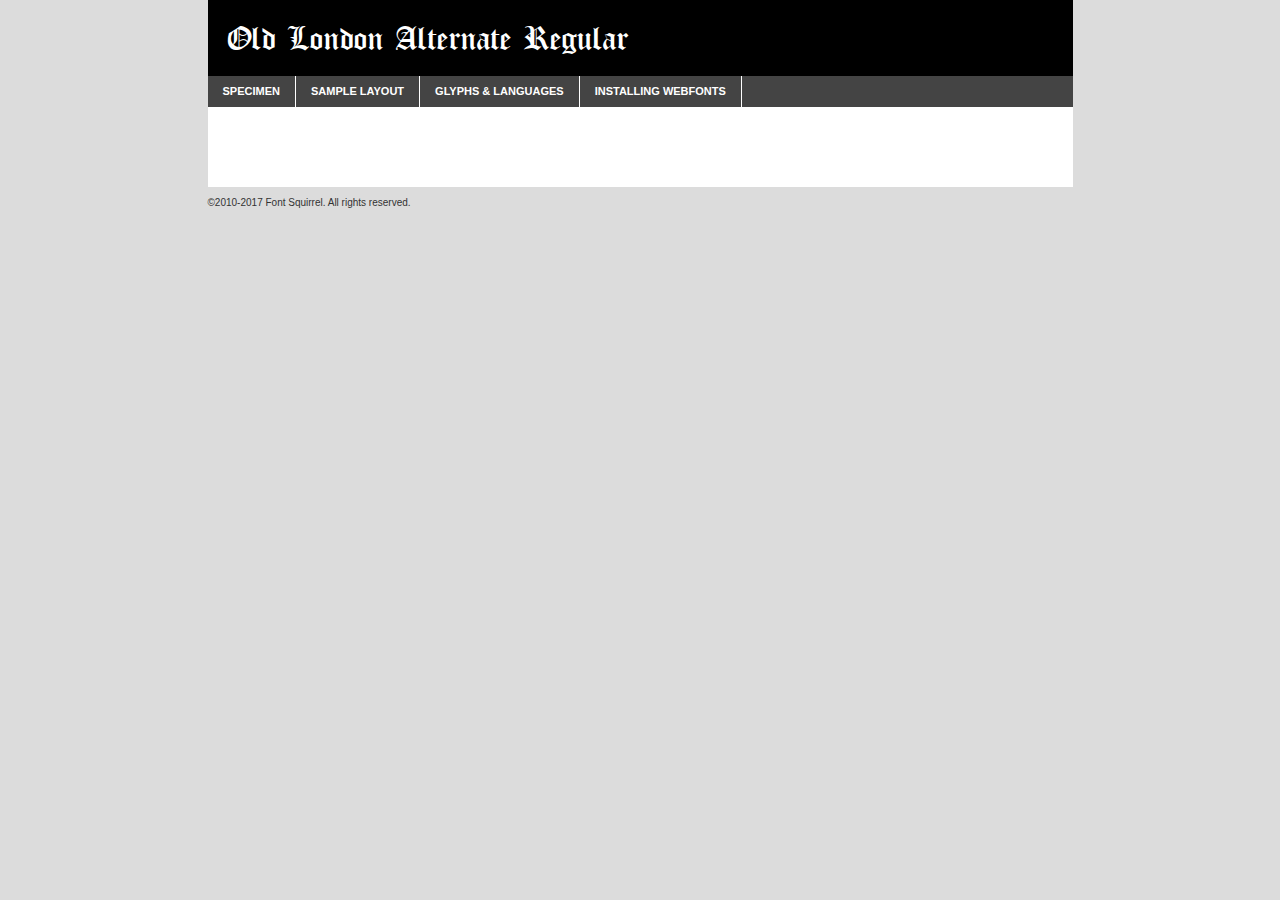
<file: oldlondonalternate-demo.html>
<!DOCTYPE html PUBLIC "-//W3C//DTD XHTML 1.0 Transitional//EN"
	"http://www.w3.org/TR/xhtml1/DTD/xhtml1-transitional.dtd">

<html xmlns="http://www.w3.org/1999/xhtml" xml:lang="en" lang="en">
<head>
	<meta http-equiv="Content-Type" content="text/html; charset=utf-8" />
	<script src="http://ajax.googleapis.com/ajax/libs/jquery/1.7.2/jquery.min.js" type="text/javascript" charset="utf-8"></script>
	<script type="text/javascript">
	(function($){$.fn.easyTabs=function(option){var param=jQuery.extend({fadeSpeed:"fast",defaultContent:1,activeClass:'active'},option);$(this).each(function(){var thisId="#"+this.id;if(param.defaultContent==''){param.defaultContent=1;}
	if(typeof param.defaultContent=="number")
	{var defaultTab=$(thisId+" .tabs li:eq("+(param.defaultContent-1)+") a").attr('href').substr(1);}else{var defaultTab=param.defaultContent;}
	$(thisId+" .tabs li a").each(function(){var tabToHide=$(this).attr('href').substr(1);$("#"+tabToHide).addClass('easytabs-tab-content');});hideAll();changeContent(defaultTab);function hideAll(){$(thisId+" .easytabs-tab-content").hide();}
	function changeContent(tabId){hideAll();$(thisId+" .tabs li").removeClass(param.activeClass);$(thisId+" .tabs li a[href=#"+tabId+"]").closest('li').addClass(param.activeClass);if(param.fadeSpeed!="none")
	{$(thisId+" #"+tabId).fadeIn(param.fadeSpeed);}else{$(thisId+" #"+tabId).show();}}
	$(thisId+" .tabs li").click(function(){var tabId=$(this).find('a').attr('href').substr(1);changeContent(tabId);return false;});});}})(jQuery);
	</script>
	<link rel="stylesheet" href="specimen_files/specimen_stylesheet.css" type="text/css" charset="utf-8" />
	<link rel="stylesheet" href="stylesheet.css" type="text/css" charset="utf-8" />

	<style type="text/css">
					body{
				font-family: 'old_london_alternateregular';
							}
		</style>

	<title>Old London Alternate Regular Specimen</title>
	
	
	<script type="text/javascript" charset="utf-8">
		$(document).ready(function() {
			$('#container').easyTabs({defaultContent:1});
		});
	</script>
</head>

<body>
<div id="container">
	<div id="header">
		Old London Alternate Regular	</div>
	<ul class="tabs">
		<li><a href="#specimen">Specimen</a></li>
		<li><a href="#layout">Sample Layout</a></li>
				<li><a href="#glyphs">Glyphs &amp; Languages</a></li>
		<li><a href="#installing">Installing Webfonts</a></li>
		
	</ul>
	
	<div id="main_content">

		
			<div id="specimen">
		
				<div class="section">
					<div class="grid12 firstcol">
						<div class="huge">AaBb</div>
					</div>
				</div>
		
				<div class="section">
					<div class="glyph_range">A&#x200B;B&#x200b;C&#x200b;D&#x200b;E&#x200b;F&#x200b;G&#x200b;H&#x200b;I&#x200b;J&#x200b;K&#x200b;L&#x200b;M&#x200b;N&#x200b;O&#x200b;P&#x200b;Q&#x200b;R&#x200b;S&#x200b;T&#x200b;U&#x200b;V&#x200b;W&#x200b;X&#x200b;Y&#x200b;Z&#x200b;a&#x200b;b&#x200b;c&#x200b;d&#x200b;e&#x200b;f&#x200b;g&#x200b;h&#x200b;i&#x200b;j&#x200b;k&#x200b;l&#x200b;m&#x200b;n&#x200b;o&#x200b;p&#x200b;q&#x200b;r&#x200b;s&#x200b;t&#x200b;u&#x200b;v&#x200b;w&#x200b;x&#x200b;y&#x200b;z&#x200b;1&#x200b;2&#x200b;3&#x200b;4&#x200b;5&#x200b;6&#x200b;7&#x200b;8&#x200b;9&#x200b;0&#x200b;&amp;&#x200b;.&#x200b;,&#x200b;?&#x200b;!&#x200b;&#64;&#x200b;(&#x200b;)&#x200b;#&#x200b;$&#x200b;%&#x200b;*&#x200b;+&#x200b;-&#x200b;=&#x200b;:&#x200b;;</div>
				</div>
				<div class="section">
					<div class="grid12 firstcol">
						<table class="sample_table">
							<tr><td>10</td><td class="size10">abcdefghijklmnopqrstuvwxyzABCDEFGHIJKLMNOPQRSTUVWXYZ0123456789abcdefghijklmnopqrstuvwxyzABCDEFGHIJKLMNOPQRSTUVWXYZ0123456789abcdefghijklmnopqrstuvwxyzABCDEFGHIJKLMNOPQRSTUVWXYZ</td></tr>
							<tr><td>11</td><td class="size11">abcdefghijklmnopqrstuvwxyzABCDEFGHIJKLMNOPQRSTUVWXYZ0123456789abcdefghijklmnopqrstuvwxyzABCDEFGHIJKLMNOPQRSTUVWXYZ0123456789abcdefghijklmnopqrstuvwxyzABCDEFGHIJKLMNOPQRSTUVWXYZ</td></tr>
							<tr><td>12</td><td class="size12">abcdefghijklmnopqrstuvwxyzABCDEFGHIJKLMNOPQRSTUVWXYZ0123456789abcdefghijklmnopqrstuvwxyzABCDEFGHIJKLMNOPQRSTUVWXYZ0123456789abcdefghijklmnopqrstuvwxyzABCDEFGHIJKLMNOPQRSTUVWXYZ</td></tr>
							<tr><td>13</td><td class="size13">abcdefghijklmnopqrstuvwxyzABCDEFGHIJKLMNOPQRSTUVWXYZ0123456789abcdefghijklmnopqrstuvwxyzABCDEFGHIJKLMNOPQRSTUVWXYZ0123456789abcdefghijklmnopqrstuvwxyzABCDEFGHIJKLMNOPQRSTUVWXYZ</td></tr>
							<tr><td>14</td><td class="size14">abcdefghijklmnopqrstuvwxyzABCDEFGHIJKLMNOPQRSTUVWXYZ0123456789abcdefghijklmnopqrstuvwxyzABCDEFGHIJKLMNOPQRSTUVWXYZ0123456789abcdefghijklmnopqrstuvwxyzABCDEFGHIJKLMNOPQRSTUVWXYZ</td></tr>
							<tr><td>16</td><td class="size16">abcdefghijklmnopqrstuvwxyzABCDEFGHIJKLMNOPQRSTUVWXYZ0123456789abcdefghijklmnopqrstuvwxyzABCDEFGHIJKLMNOPQRSTUVWXYZ</td></tr>
							<tr><td>18</td><td class="size18">abcdefghijklmnopqrstuvwxyzABCDEFGHIJKLMNOPQRSTUVWXYZ0123456789abcdefghijklmnopqrstuvwxyzABCDEFGHIJKLMNOPQRSTUVWXYZ</td></tr>
							<tr><td>20</td><td class="size20">abcdefghijklmnopqrstuvwxyzABCDEFGHIJKLMNOPQRSTUVWXYZ0123456789abcdefghijklmnopqrstuvwxyzABCDEFGHIJKLMNOPQRSTUVWXYZ</td></tr>
							<tr><td>24</td><td class="size24">abcdefghijklmnopqrstuvwxyzABCDEFGHIJKLMNOPQRSTUVWXYZ0123456789abcdefghijklmnopqrstuvwxyzABCDEFGHIJKLMNOPQRSTUVWXYZ</td></tr>
							<tr><td>30</td><td class="size30">abcdefghijklmnopqrstuvwxyzABCDEFGHIJKLMNOPQRSTUVWXYZ0123456789abcdefghijklmnopqrstuvwxyzABCDEFGHIJKLMNOPQRSTUVWXYZ</td></tr>
							<tr><td>36</td><td class="size36">abcdefghijklmnopqrstuvwxyzABCDEFGHIJKLMNOPQRSTUVWXYZ0123456789abcdefghijklmnopqrstuvwxyzABCDEFGHIJKLMNOPQRSTUVWXYZ</td></tr>
							<tr><td>48</td><td class="size48">abcdefghijklmnopqrstuvwxyzABCDEFGHIJKLMNOPQRSTUVWXYZ0123456789abcdefghijklmnopqrstuvwxyzABCDEFGHIJKLMNOPQRSTUVWXYZ</td></tr>
							<tr><td>60</td><td class="size60">abcdefghijklmnopqrstuvwxyzABCDEFGHIJKLMNOPQRSTUVWXYZ0123456789abcdefghijklmnopqrstuvwxyzABCDEFGHIJKLMNOPQRSTUVWXYZ</td></tr>
							<tr><td>72</td><td class="size72">abcdefghijklmnopqrstuvwxyzABCDEFGHIJKLMNOPQRSTUVWXYZ0123456789abcdefghijklmnopqrstuvwxyzABCDEFGHIJKLMNOPQRSTUVWXYZ</td></tr>
							<tr><td>90</td><td class="size90">abcdefghijklmnopqrstuvwxyzABCDEFGHIJKLMNOPQRSTUVWXYZ0123456789abcdefghijklmnopqrstuvwxyzABCDEFGHIJKLMNOPQRSTUVWXYZ</td></tr>
						</table>
				
					</div>
			
				</div>
		
		
		
								<div class="section" id="bodycomparison">


										<div id="xheight">
				<div class="fontbody">&#x25FC;&#x25FC;&#x25FC;&#x25FC;&#x25FC;&#x25FC;&#x25FC;&#x25FC;&#x25FC;&#x25FC;&#x25FC;&#x25FC;&#x25FC;&#x25FC;&#x25FC;&#x25FC;&#x25FC;&#x25FC;&#x25FC;&#x25FC;&#x25FC;&#x25FC;&#x25FC;&#x25FC;&#x25FC;&#x25FC;&#x25FC;&#x25FC;&#x25FC;&#x25FC;&#x25FC;&#x25FC;&#x25FC;&#x25FC;&#x25FC;&#x25FC;&#x25FC;&#x25FC;&#x25FC;&#x25FC;&#x25FC;&#x25FC;&#x25FC;&#x25FC;&#x25FC;&#x25FC;&#x25FC;&#x25FC;&#x25FC;&#x25FC;&#x25FC;&#x25FC;&#x25FC;&#x25FC;&#x25FC;&#x25FC;&#x25FC;&#x25FC;&#x25FC;&#x25FC;&#x25FC;&#x25FC;&#x25FC;&#x25FC;&#x25FC;&#x25FC;&#x25FC;&#x25FC;&#x25FC;&#x25FC;&#x25FC;&#x25FC;&#x25FC;&#x25FC;&#x25FC;&#x25FC;&#x25FC;&#x25FC;&#x25FC;&#x25FC;&#x25FC;&#x25FC;&#x25FC;&#x25FC;&#x25FC;&#x25FC;&#x25FC;&#x25FC;&#x25FC;&#x25FC;&#x25FC;&#x25FC;&#x25FC;&#x25FC;&#x25FC;&#x25FC;&#x25FC;&#x25FC;&#x25FC;body</div><div class="arialbody">body</div><div class="verdanabody">body</div><div class="georgiabody">body</div></div>
										<div class="fontbody" style="z-index:1">
											body<span>Old London Alternate Regular</span>
										</div>
										<div class="arialbody" style="z-index:1">
											body<span>Arial</span>
										</div>
										<div class="verdanabody" style="z-index:1">
											body<span>Verdana</span>
										</div>
										<div class="georgiabody" style="z-index:1">
											body<span>Georgia</span>
										</div>



								</div>
		
		
				<div class="section psample psample_row1" id="">
					
					<div class="grid2 firstcol">
						<p class="size10"><span>10.</span>Aenean lacinia bibendum nulla sed consectetur. Fusce dapibus, tellus ac cursus commodo, tortor mauris condimentum nibh, ut fermentum massa justo sit amet risus. Nullam id dolor id nibh ultricies vehicula ut id elit. Cum sociis natoque penatibus et magnis dis parturient montes, nascetur ridiculus mus. Nulla vitae elit libero, a pharetra augue.</p>
			
					</div>
					<div class="grid3">
						<p class="size11"><span>11.</span>Aenean lacinia bibendum nulla sed consectetur. Fusce dapibus, tellus ac cursus commodo, tortor mauris condimentum nibh, ut fermentum massa justo sit amet risus. Nullam id dolor id nibh ultricies vehicula ut id elit. Cum sociis natoque penatibus et magnis dis parturient montes, nascetur ridiculus mus. Nulla vitae elit libero, a pharetra augue.</p>
			
					</div>
					<div class="grid3">
						<p class="size12"><span>12.</span>Aenean lacinia bibendum nulla sed consectetur. Fusce dapibus, tellus ac cursus commodo, tortor mauris condimentum nibh, ut fermentum massa justo sit amet risus. Nullam id dolor id nibh ultricies vehicula ut id elit. Cum sociis natoque penatibus et magnis dis parturient montes, nascetur ridiculus mus. Nulla vitae elit libero, a pharetra augue.</p>
			
					</div>
					<div class="grid4">
						<p class="size13"><span>13.</span>Aenean lacinia bibendum nulla sed consectetur. Fusce dapibus, tellus ac cursus commodo, tortor mauris condimentum nibh, ut fermentum massa justo sit amet risus. Nullam id dolor id nibh ultricies vehicula ut id elit. Cum sociis natoque penatibus et magnis dis parturient montes, nascetur ridiculus mus. Nulla vitae elit libero, a pharetra augue.</p>
			
					</div>
					<div class="white_blend"></div>
					
				</div>
				<div class="section psample psample_row2" id="">
					<div class="grid3 firstcol">
						<p class="size14"><span>14.</span>Aenean lacinia bibendum nulla sed consectetur. Fusce dapibus, tellus ac cursus commodo, tortor mauris condimentum nibh, ut fermentum massa justo sit amet risus. Nullam id dolor id nibh ultricies vehicula ut id elit. Cum sociis natoque penatibus et magnis dis parturient montes, nascetur ridiculus mus. Nulla vitae elit libero, a pharetra augue.</p>
			
					</div>
					<div class="grid4">
						<p class="size16"><span>16.</span>Aenean lacinia bibendum nulla sed consectetur. Fusce dapibus, tellus ac cursus commodo, tortor mauris condimentum nibh, ut fermentum massa justo sit amet risus. Nullam id dolor id nibh ultricies vehicula ut id elit. Cum sociis natoque penatibus et magnis dis parturient montes, nascetur ridiculus mus. Nulla vitae elit libero, a pharetra augue.</p>
			
					</div>
					<div class="grid5">
						<p class="size18"><span>18.</span>Aenean lacinia bibendum nulla sed consectetur. Fusce dapibus, tellus ac cursus commodo, tortor mauris condimentum nibh, ut fermentum massa justo sit amet risus. Nullam id dolor id nibh ultricies vehicula ut id elit. Cum sociis natoque penatibus et magnis dis parturient montes, nascetur ridiculus mus. Nulla vitae elit libero, a pharetra augue.</p>
			
					</div>

					<div class="white_blend"></div>

				</div>
				
				<div class="section psample psample_row3" id="">
					<div class="grid5 firstcol">
						<p class="size20"><span>20.</span>Aenean lacinia bibendum nulla sed consectetur. Fusce dapibus, tellus ac cursus commodo, tortor mauris condimentum nibh, ut fermentum massa justo sit amet risus. Nullam id dolor id nibh ultricies vehicula ut id elit. Cum sociis natoque penatibus et magnis dis parturient montes, nascetur ridiculus mus. Nulla vitae elit libero, a pharetra augue.</p>
					</div>
					<div class="grid7">
						<p class="size24"><span>24.</span>Aenean lacinia bibendum nulla sed consectetur. Fusce dapibus, tellus ac cursus commodo, tortor mauris condimentum nibh, ut fermentum massa justo sit amet risus. Nullam id dolor id nibh ultricies vehicula ut id elit. Cum sociis natoque penatibus et magnis dis parturient montes, nascetur ridiculus mus. Nulla vitae elit libero, a pharetra augue.</p>
					</div>
					
					<div class="white_blend"></div>
					
				</div>
				
				<div class="section psample psample_row4" id="">
					<div class="grid12 firstcol">
						<p class="size30"><span>30.</span>Aenean lacinia bibendum nulla sed consectetur. Fusce dapibus, tellus ac cursus commodo, tortor mauris condimentum nibh, ut fermentum massa justo sit amet risus. Nullam id dolor id nibh ultricies vehicula ut id elit. Cum sociis natoque penatibus et magnis dis parturient montes, nascetur ridiculus mus. Nulla vitae elit libero, a pharetra augue.</p>
					</div>
					<div class="white_blend"></div>
					
				</div>
				
				
				
				<div class="section psample psample_row1 fullreverse">
					<div class="grid2 firstcol">
						<p class="size10"><span>10.</span>Aenean lacinia bibendum nulla sed consectetur. Fusce dapibus, tellus ac cursus commodo, tortor mauris condimentum nibh, ut fermentum massa justo sit amet risus. Nullam id dolor id nibh ultricies vehicula ut id elit. Cum sociis natoque penatibus et magnis dis parturient montes, nascetur ridiculus mus. Nulla vitae elit libero, a pharetra augue.</p>
			
					</div>
					<div class="grid3">
						<p class="size11"><span>11.</span>Aenean lacinia bibendum nulla sed consectetur. Fusce dapibus, tellus ac cursus commodo, tortor mauris condimentum nibh, ut fermentum massa justo sit amet risus. Nullam id dolor id nibh ultricies vehicula ut id elit. Cum sociis natoque penatibus et magnis dis parturient montes, nascetur ridiculus mus. Nulla vitae elit libero, a pharetra augue.</p>
			
					</div>
					<div class="grid3">
						<p class="size12"><span>12.</span>Aenean lacinia bibendum nulla sed consectetur. Fusce dapibus, tellus ac cursus commodo, tortor mauris condimentum nibh, ut fermentum massa justo sit amet risus. Nullam id dolor id nibh ultricies vehicula ut id elit. Cum sociis natoque penatibus et magnis dis parturient montes, nascetur ridiculus mus. Nulla vitae elit libero, a pharetra augue.</p>
			
					</div>
					<div class="grid4">
						<p class="size13"><span>13.</span>Aenean lacinia bibendum nulla sed consectetur. Fusce dapibus, tellus ac cursus commodo, tortor mauris condimentum nibh, ut fermentum massa justo sit amet risus. Nullam id dolor id nibh ultricies vehicula ut id elit. Cum sociis natoque penatibus et magnis dis parturient montes, nascetur ridiculus mus. Nulla vitae elit libero, a pharetra augue.</p>
			
					</div>
					<div class="black_blend"></div>
					
				</div>
				
				<div class="section psample psample_row2 fullreverse">
					<div class="grid3 firstcol">
						<p class="size14"><span>14.</span>Aenean lacinia bibendum nulla sed consectetur. Fusce dapibus, tellus ac cursus commodo, tortor mauris condimentum nibh, ut fermentum massa justo sit amet risus. Nullam id dolor id nibh ultricies vehicula ut id elit. Cum sociis natoque penatibus et magnis dis parturient montes, nascetur ridiculus mus. Nulla vitae elit libero, a pharetra augue.</p>
			
					</div>
					<div class="grid4">
						<p class="size16"><span>16.</span>Aenean lacinia bibendum nulla sed consectetur. Fusce dapibus, tellus ac cursus commodo, tortor mauris condimentum nibh, ut fermentum massa justo sit amet risus. Nullam id dolor id nibh ultricies vehicula ut id elit. Cum sociis natoque penatibus et magnis dis parturient montes, nascetur ridiculus mus. Nulla vitae elit libero, a pharetra augue.</p>
			
					</div>
					<div class="grid5">
						<p class="size18"><span>18.</span>Aenean lacinia bibendum nulla sed consectetur. Fusce dapibus, tellus ac cursus commodo, tortor mauris condimentum nibh, ut fermentum massa justo sit amet risus. Nullam id dolor id nibh ultricies vehicula ut id elit. Cum sociis natoque penatibus et magnis dis parturient montes, nascetur ridiculus mus. Nulla vitae elit libero, a pharetra augue.</p>
			
					</div>
					<div class="black_blend"></div>

				</div>
				
				<div class="section psample fullreverse psample_row3" id="">
					<div class="grid5 firstcol">
						<p class="size20"><span>20.</span>Aenean lacinia bibendum nulla sed consectetur. Fusce dapibus, tellus ac cursus commodo, tortor mauris condimentum nibh, ut fermentum massa justo sit amet risus. Nullam id dolor id nibh ultricies vehicula ut id elit. Cum sociis natoque penatibus et magnis dis parturient montes, nascetur ridiculus mus. Nulla vitae elit libero, a pharetra augue.</p>
					</div>
					<div class="grid7">
						<p class="size24"><span>24.</span>Aenean lacinia bibendum nulla sed consectetur. Fusce dapibus, tellus ac cursus commodo, tortor mauris condimentum nibh, ut fermentum massa justo sit amet risus. Nullam id dolor id nibh ultricies vehicula ut id elit. Cum sociis natoque penatibus et magnis dis parturient montes, nascetur ridiculus mus. Nulla vitae elit libero, a pharetra augue.</p>
					</div>
					
					<div class="black_blend"></div>
					
				</div>
				
				<div class="section psample fullreverse psample_row4" id="" style="border-bottom: 20px #000 solid;">
					<div class="grid12 firstcol">
						<p class="size30"><span>30.</span>Aenean lacinia bibendum nulla sed consectetur. Fusce dapibus, tellus ac cursus commodo, tortor mauris condimentum nibh, ut fermentum massa justo sit amet risus. Nullam id dolor id nibh ultricies vehicula ut id elit. Cum sociis natoque penatibus et magnis dis parturient montes, nascetur ridiculus mus. Nulla vitae elit libero, a pharetra augue.</p>
					</div>
					<div class="black_blend"></div>
					
				</div>
				
				
				
				
			</div>
			
			<div id="layout">
				
				<div class="section">
					
					<div class="grid12 firstcol">
						<h1>Lorem Ipsum Dolor</h1>
						<h2>Etiam porta sem malesuada magna mollis euismod</h2>
						
						<p class="byline">By <a href="#link">Aenean Lacinia</a></p>
					</div>
				</div>
				<div class="section">
					<div class="grid8 firstcol">
						<p class="large">Donec sed odio dui. Morbi leo risus, porta ac consectetur ac, vestibulum at eros. Fusce dapibus, tellus ac cursus commodo, tortor mauris condimentum nibh, ut fermentum massa justo sit amet risus. </p>

						
						<h3>Pellentesque ornare sem</h3>

						<p>Maecenas sed diam eget risus varius blandit sit amet non magna. Maecenas faucibus mollis interdum. Donec ullamcorper nulla non metus auctor fringilla. Nullam id dolor id nibh ultricies vehicula ut id elit. Nullam id dolor id nibh ultricies vehicula ut id elit. </p>

						<p>Aenean eu leo quam. Pellentesque ornare sem lacinia quam venenatis vestibulum. Lorem ipsum dolor sit amet, consectetur adipiscing elit. Cum sociis natoque penatibus et magnis dis parturient montes, nascetur ridiculus mus. </p>

						<p>Nulla vitae elit libero, a pharetra augue. Praesent commodo cursus magna, vel scelerisque nisl consectetur et. Aenean lacinia bibendum nulla sed consectetur. </p>

						<p>Nullam quis risus eget urna mollis ornare vel eu leo. Nullam quis risus eget urna mollis ornare vel eu leo. Maecenas sed diam eget risus varius blandit sit amet non magna. Donec ullamcorper nulla non metus auctor fringilla. </p>

						<h3>Cras mattis consectetur</h3>

						<p>Aenean eu leo quam. Pellentesque ornare sem lacinia quam venenatis vestibulum. Aenean lacinia bibendum nulla sed consectetur. Integer posuere erat a ante venenatis dapibus posuere velit aliquet. Cras mattis consectetur purus sit amet fermentum. </p>

						<p>Nullam id dolor id nibh ultricies vehicula ut id elit. Nullam quis risus eget urna mollis ornare vel eu leo. Cras mattis consectetur purus sit amet fermentum.</p>
					</div>
					
					<div class="grid4 sidebar">
						
						<div class="box reverse">
							<p class="last">Nullam quis risus eget urna mollis ornare vel eu leo. Donec ullamcorper nulla non metus auctor fringilla. Cras mattis consectetur purus sit amet fermentum. Sed posuere consectetur est at lobortis. Lorem ipsum dolor sit amet, consectetur adipiscing elit. </p>
						</div>
						
						<p class="caption">Maecenas sed diam eget risus varius.</p>

						<p>Vestibulum id ligula porta felis euismod semper. Integer posuere erat a ante venenatis dapibus posuere velit aliquet. Vestibulum id ligula porta felis euismod semper. Sed posuere consectetur est at lobortis. Maecenas sed diam eget risus varius blandit sit amet non magna. Fusce dapibus, tellus ac cursus commodo, tortor mauris condimentum nibh, ut fermentum massa justo sit amet risus. </p>

					

						<p>Duis mollis, est non commodo luctus, nisi erat porttitor ligula, eget lacinia odio sem nec elit. Aenean lacinia bibendum nulla sed consectetur. Vivamus sagittis lacus vel augue laoreet rutrum faucibus dolor auctor. Aenean lacinia bibendum nulla sed consectetur. Nullam quis risus eget urna mollis ornare vel eu leo. </p>

						<p>Praesent commodo cursus magna, vel scelerisque nisl consectetur et. Donec ullamcorper nulla non metus auctor fringilla. Maecenas faucibus mollis interdum. Fusce dapibus, tellus ac cursus commodo, tortor mauris condimentum nibh, ut fermentum massa justo sit amet risus. </p>

					</div>
				</div>
				
			</div>


			



		<div id="glyphs">
			<div class="section">
				<div class="grid12 firstcol">
			
				<h1>Language Support</h1>
				<p>The subset of Old London Alternate Regular in this kit supports the following languages:<br />
			
					Albanian, Basque, Breton, Chamorro, Danish, Dutch, English, Faroese, Finnish, French, Frisian, Galician, German, Icelandic, Italian, Malagasy, Norwegian, Portuguese, Spanish, Alsatian, Aragonese, Arapaho, Arrernte, Asturian, Aymara, Bislama, Cebuano, Corsican, Fijian, French_creole, Genoese, Gilbertese, Greenlandic, Haitian_creole, Hiligaynon, Hmong, Hopi, Ibanag, Iloko_ilokano, Indonesian, Interglossa_glosa, Interlingua, Irish_gaelic, Jerriais, Lojban, Lombard, Luxembourgeois, Manx, Mohawk, Norfolk_pitcairnese, Occitan, Oromo, Pangasinan, Papiamento, Piedmontese, Potawatomi, Rhaeto-romance, Romansh, Rotokas, Sami_lule, Samoan, Sardinian, Scots_gaelic, Seychelles_creole, Shona, Sicilian, Somali, Southern_ndebele, Swahili, Swati_swazi, Tagalog_filipino_pilipino, Tetum, Tok_pisin, Uyghur_latinized, Volapuk, Walloon, Warlpiri, Xhosa, Yapese, Zulu, Latinbasic, Ubasic, Demo				</p>
				<h1>Glyph Chart</h1>
				<p>The subset of Old London Alternate Regular in this kit includes all the glyphs listed below. Unicode entities are included above each glyph to help you insert individual characters into your layout.</p>
				<div id="glyph_chart">
			
																				 <div><p>&amp;#26;</p>&#26;</div>
																				 <div><p>&amp;#27;</p>&#27;</div>
																				 <div><p>&amp;#28;</p>&#28;</div>
																				 <div><p>&amp;#29;</p>&#29;</div>
																				 <div><p>&amp;#30;</p>&#30;</div>
																				 <div><p>&amp;#31;</p>&#31;</div>
																				 <div><p>&amp;#32;</p>&#32;</div>
																				 <div><p>&amp;#33;</p>&#33;</div>
																				 <div><p>&amp;#34;</p>&#34;</div>
																				 <div><p>&amp;#35;</p>&#35;</div>
																				 <div><p>&amp;#36;</p>&#36;</div>
																				 <div><p>&amp;#37;</p>&#37;</div>
																				 <div><p>&amp;#38;</p>&#38;</div>
																				 <div><p>&amp;#39;</p>&#39;</div>
																				 <div><p>&amp;#40;</p>&#40;</div>
																				 <div><p>&amp;#41;</p>&#41;</div>
																				 <div><p>&amp;#42;</p>&#42;</div>
																				 <div><p>&amp;#43;</p>&#43;</div>
																				 <div><p>&amp;#44;</p>&#44;</div>
																				 <div><p>&amp;#45;</p>&#45;</div>
																				 <div><p>&amp;#46;</p>&#46;</div>
																				 <div><p>&amp;#47;</p>&#47;</div>
																				 <div><p>&amp;#48;</p>&#48;</div>
																				 <div><p>&amp;#49;</p>&#49;</div>
																				 <div><p>&amp;#50;</p>&#50;</div>
																				 <div><p>&amp;#51;</p>&#51;</div>
																				 <div><p>&amp;#52;</p>&#52;</div>
																				 <div><p>&amp;#53;</p>&#53;</div>
																				 <div><p>&amp;#54;</p>&#54;</div>
																				 <div><p>&amp;#55;</p>&#55;</div>
																				 <div><p>&amp;#56;</p>&#56;</div>
																				 <div><p>&amp;#57;</p>&#57;</div>
																				 <div><p>&amp;#58;</p>&#58;</div>
																				 <div><p>&amp;#59;</p>&#59;</div>
																				 <div><p>&amp;#60;</p>&#60;</div>
																				 <div><p>&amp;#61;</p>&#61;</div>
																				 <div><p>&amp;#62;</p>&#62;</div>
																				 <div><p>&amp;#63;</p>&#63;</div>
																				 <div><p>&amp;#64;</p>&#64;</div>
																				 <div><p>&amp;#65;</p>&#65;</div>
																				 <div><p>&amp;#66;</p>&#66;</div>
																				 <div><p>&amp;#67;</p>&#67;</div>
																				 <div><p>&amp;#68;</p>&#68;</div>
																				 <div><p>&amp;#69;</p>&#69;</div>
																				 <div><p>&amp;#70;</p>&#70;</div>
																				 <div><p>&amp;#71;</p>&#71;</div>
																				 <div><p>&amp;#72;</p>&#72;</div>
																				 <div><p>&amp;#73;</p>&#73;</div>
																				 <div><p>&amp;#74;</p>&#74;</div>
																				 <div><p>&amp;#75;</p>&#75;</div>
																				 <div><p>&amp;#76;</p>&#76;</div>
																				 <div><p>&amp;#77;</p>&#77;</div>
																				 <div><p>&amp;#78;</p>&#78;</div>
																				 <div><p>&amp;#79;</p>&#79;</div>
																				 <div><p>&amp;#80;</p>&#80;</div>
																				 <div><p>&amp;#81;</p>&#81;</div>
																				 <div><p>&amp;#82;</p>&#82;</div>
																				 <div><p>&amp;#83;</p>&#83;</div>
																				 <div><p>&amp;#84;</p>&#84;</div>
																				 <div><p>&amp;#85;</p>&#85;</div>
																				 <div><p>&amp;#86;</p>&#86;</div>
																				 <div><p>&amp;#87;</p>&#87;</div>
																				 <div><p>&amp;#88;</p>&#88;</div>
																				 <div><p>&amp;#89;</p>&#89;</div>
																				 <div><p>&amp;#90;</p>&#90;</div>
																				 <div><p>&amp;#91;</p>&#91;</div>
																				 <div><p>&amp;#92;</p>&#92;</div>
																				 <div><p>&amp;#93;</p>&#93;</div>
																				 <div><p>&amp;#94;</p>&#94;</div>
																				 <div><p>&amp;#95;</p>&#95;</div>
																				 <div><p>&amp;#96;</p>&#96;</div>
																				 <div><p>&amp;#97;</p>&#97;</div>
																				 <div><p>&amp;#98;</p>&#98;</div>
																				 <div><p>&amp;#99;</p>&#99;</div>
																				 <div><p>&amp;#100;</p>&#100;</div>
																				 <div><p>&amp;#101;</p>&#101;</div>
																				 <div><p>&amp;#102;</p>&#102;</div>
																				 <div><p>&amp;#103;</p>&#103;</div>
																				 <div><p>&amp;#104;</p>&#104;</div>
																				 <div><p>&amp;#105;</p>&#105;</div>
																				 <div><p>&amp;#106;</p>&#106;</div>
																				 <div><p>&amp;#107;</p>&#107;</div>
																				 <div><p>&amp;#108;</p>&#108;</div>
																				 <div><p>&amp;#109;</p>&#109;</div>
																				 <div><p>&amp;#110;</p>&#110;</div>
																				 <div><p>&amp;#111;</p>&#111;</div>
																				 <div><p>&amp;#112;</p>&#112;</div>
																				 <div><p>&amp;#113;</p>&#113;</div>
																				 <div><p>&amp;#114;</p>&#114;</div>
																				 <div><p>&amp;#115;</p>&#115;</div>
																				 <div><p>&amp;#116;</p>&#116;</div>
																				 <div><p>&amp;#117;</p>&#117;</div>
																				 <div><p>&amp;#118;</p>&#118;</div>
																				 <div><p>&amp;#119;</p>&#119;</div>
																				 <div><p>&amp;#120;</p>&#120;</div>
																				 <div><p>&amp;#121;</p>&#121;</div>
																				 <div><p>&amp;#122;</p>&#122;</div>
																				 <div><p>&amp;#123;</p>&#123;</div>
																				 <div><p>&amp;#124;</p>&#124;</div>
																				 <div><p>&amp;#125;</p>&#125;</div>
																				 <div><p>&amp;#126;</p>&#126;</div>
																				 <div><p>&amp;#160;</p>&#160;</div>
																				 <div><p>&amp;#161;</p>&#161;</div>
																				 <div><p>&amp;#162;</p>&#162;</div>
																				 <div><p>&amp;#163;</p>&#163;</div>
																				 <div><p>&amp;#164;</p>&#164;</div>
																				 <div><p>&amp;#165;</p>&#165;</div>
																				 <div><p>&amp;#166;</p>&#166;</div>
																				 <div><p>&amp;#167;</p>&#167;</div>
																				 <div><p>&amp;#168;</p>&#168;</div>
																				 <div><p>&amp;#169;</p>&#169;</div>
																				 <div><p>&amp;#170;</p>&#170;</div>
																				 <div><p>&amp;#171;</p>&#171;</div>
																				 <div><p>&amp;#172;</p>&#172;</div>
																				 <div><p>&amp;#173;</p>&#173;</div>
																				 <div><p>&amp;#174;</p>&#174;</div>
																				 <div><p>&amp;#175;</p>&#175;</div>
																				 <div><p>&amp;#176;</p>&#176;</div>
																				 <div><p>&amp;#177;</p>&#177;</div>
																				 <div><p>&amp;#178;</p>&#178;</div>
																				 <div><p>&amp;#179;</p>&#179;</div>
																				 <div><p>&amp;#180;</p>&#180;</div>
																				 <div><p>&amp;#181;</p>&#181;</div>
																				 <div><p>&amp;#182;</p>&#182;</div>
																				 <div><p>&amp;#183;</p>&#183;</div>
																				 <div><p>&amp;#184;</p>&#184;</div>
																				 <div><p>&amp;#185;</p>&#185;</div>
																				 <div><p>&amp;#186;</p>&#186;</div>
																				 <div><p>&amp;#187;</p>&#187;</div>
																				 <div><p>&amp;#188;</p>&#188;</div>
																				 <div><p>&amp;#189;</p>&#189;</div>
																				 <div><p>&amp;#190;</p>&#190;</div>
																				 <div><p>&amp;#191;</p>&#191;</div>
																				 <div><p>&amp;#192;</p>&#192;</div>
																				 <div><p>&amp;#193;</p>&#193;</div>
																				 <div><p>&amp;#194;</p>&#194;</div>
																				 <div><p>&amp;#195;</p>&#195;</div>
																				 <div><p>&amp;#196;</p>&#196;</div>
																				 <div><p>&amp;#197;</p>&#197;</div>
																				 <div><p>&amp;#198;</p>&#198;</div>
																				 <div><p>&amp;#199;</p>&#199;</div>
																				 <div><p>&amp;#200;</p>&#200;</div>
																				 <div><p>&amp;#201;</p>&#201;</div>
																				 <div><p>&amp;#202;</p>&#202;</div>
																				 <div><p>&amp;#203;</p>&#203;</div>
																				 <div><p>&amp;#204;</p>&#204;</div>
																				 <div><p>&amp;#205;</p>&#205;</div>
																				 <div><p>&amp;#206;</p>&#206;</div>
																				 <div><p>&amp;#207;</p>&#207;</div>
																				 <div><p>&amp;#208;</p>&#208;</div>
																				 <div><p>&amp;#209;</p>&#209;</div>
																				 <div><p>&amp;#210;</p>&#210;</div>
																				 <div><p>&amp;#211;</p>&#211;</div>
																				 <div><p>&amp;#212;</p>&#212;</div>
																				 <div><p>&amp;#213;</p>&#213;</div>
																				 <div><p>&amp;#214;</p>&#214;</div>
																				 <div><p>&amp;#215;</p>&#215;</div>
																				 <div><p>&amp;#216;</p>&#216;</div>
																				 <div><p>&amp;#217;</p>&#217;</div>
																				 <div><p>&amp;#218;</p>&#218;</div>
																				 <div><p>&amp;#219;</p>&#219;</div>
																				 <div><p>&amp;#220;</p>&#220;</div>
																				 <div><p>&amp;#221;</p>&#221;</div>
																				 <div><p>&amp;#222;</p>&#222;</div>
																				 <div><p>&amp;#223;</p>&#223;</div>
																				 <div><p>&amp;#224;</p>&#224;</div>
																				 <div><p>&amp;#225;</p>&#225;</div>
																				 <div><p>&amp;#226;</p>&#226;</div>
																				 <div><p>&amp;#227;</p>&#227;</div>
																				 <div><p>&amp;#228;</p>&#228;</div>
																				 <div><p>&amp;#229;</p>&#229;</div>
																				 <div><p>&amp;#230;</p>&#230;</div>
																				 <div><p>&amp;#231;</p>&#231;</div>
																				 <div><p>&amp;#232;</p>&#232;</div>
																				 <div><p>&amp;#233;</p>&#233;</div>
																				 <div><p>&amp;#234;</p>&#234;</div>
																				 <div><p>&amp;#235;</p>&#235;</div>
																				 <div><p>&amp;#236;</p>&#236;</div>
																				 <div><p>&amp;#237;</p>&#237;</div>
																				 <div><p>&amp;#238;</p>&#238;</div>
																				 <div><p>&amp;#239;</p>&#239;</div>
																				 <div><p>&amp;#240;</p>&#240;</div>
																				 <div><p>&amp;#241;</p>&#241;</div>
																				 <div><p>&amp;#242;</p>&#242;</div>
																				 <div><p>&amp;#243;</p>&#243;</div>
																				 <div><p>&amp;#244;</p>&#244;</div>
																				 <div><p>&amp;#245;</p>&#245;</div>
																				 <div><p>&amp;#246;</p>&#246;</div>
																				 <div><p>&amp;#247;</p>&#247;</div>
																				 <div><p>&amp;#248;</p>&#248;</div>
																				 <div><p>&amp;#249;</p>&#249;</div>
																				 <div><p>&amp;#250;</p>&#250;</div>
																				 <div><p>&amp;#251;</p>&#251;</div>
																				 <div><p>&amp;#252;</p>&#252;</div>
																				 <div><p>&amp;#253;</p>&#253;</div>
																				 <div><p>&amp;#254;</p>&#254;</div>
																				 <div><p>&amp;#255;</p>&#255;</div>
																				 <div><p>&amp;#338;</p>&#338;</div>
																				 <div><p>&amp;#339;</p>&#339;</div>
																				 <div><p>&amp;#376;</p>&#376;</div>
																				 <div><p>&amp;#710;</p>&#710;</div>
																				 <div><p>&amp;#732;</p>&#732;</div>
																				 <div><p>&amp;#8192;</p>&#8192;</div>
																				 <div><p>&amp;#8193;</p>&#8193;</div>
																				 <div><p>&amp;#8194;</p>&#8194;</div>
																				 <div><p>&amp;#8195;</p>&#8195;</div>
																				 <div><p>&amp;#8196;</p>&#8196;</div>
																				 <div><p>&amp;#8197;</p>&#8197;</div>
																				 <div><p>&amp;#8198;</p>&#8198;</div>
																				 <div><p>&amp;#8199;</p>&#8199;</div>
																				 <div><p>&amp;#8200;</p>&#8200;</div>
																				 <div><p>&amp;#8201;</p>&#8201;</div>
																				 <div><p>&amp;#8202;</p>&#8202;</div>
																				 <div><p>&amp;#8208;</p>&#8208;</div>
																				 <div><p>&amp;#8209;</p>&#8209;</div>
																				 <div><p>&amp;#8210;</p>&#8210;</div>
																				 <div><p>&amp;#8211;</p>&#8211;</div>
																				 <div><p>&amp;#8212;</p>&#8212;</div>
																				 <div><p>&amp;#8216;</p>&#8216;</div>
																				 <div><p>&amp;#8217;</p>&#8217;</div>
																				 <div><p>&amp;#8218;</p>&#8218;</div>
																				 <div><p>&amp;#8220;</p>&#8220;</div>
																				 <div><p>&amp;#8221;</p>&#8221;</div>
																				 <div><p>&amp;#8222;</p>&#8222;</div>
																				 <div><p>&amp;#8226;</p>&#8226;</div>
																				 <div><p>&amp;#8230;</p>&#8230;</div>
																				 <div><p>&amp;#8239;</p>&#8239;</div>
																				 <div><p>&amp;#8249;</p>&#8249;</div>
																				 <div><p>&amp;#8250;</p>&#8250;</div>
																				 <div><p>&amp;#8287;</p>&#8287;</div>
																				 <div><p>&amp;#8482;</p>&#8482;</div>
																				 <div><p>&amp;#9724;</p>&#9724;</div>
																																																</div>	
				</div>
		
		
			</div>
		</div>
		
		
		<div id="specs">
			
		</div>
	
		<div id="installing">
			<div class="section">
				<div class="grid7 firstcol">
					<h1>Installing Webfonts</h1>
					
					<p>Webfonts are supported by all major browser platforms but not all in the same way. There are currently four different font formats that must be included in order to target all browsers. This includes TTF, WOFF, EOT and SVG.</p>
					
					<h2>1. Upload your webfonts</h2>
					<p>You must upload your webfont kit to your website. They should be in or near the same directory as your CSS files.</p>
					
					<h2>2. Include the webfont stylesheet</h2>
					<p>A special CSS @font-face declaration helps the various browsers select the appropriate font it needs without causing you a bunch of headaches. Learn more about this syntax by reading the <a href="https://www.fontspring.com/blog/further-hardening-of-the-bulletproof-syntax">Fontspring blog post</a> about it. The code for it is as follows:</p>


<code>
@font-face{ 
	font-family: 'MyWebFont';
	src: url('WebFont.eot');
	src: url('WebFont.eot?#iefix') format('embedded-opentype'),
	     url('WebFont.woff') format('woff'),
	     url('WebFont.ttf') format('truetype'),
	     url('WebFont.svg#webfont') format('svg');
}
</code>

	<p>We've already gone ahead and generated the code for you. All you have to do is link to the stylesheet in your HTML, like this:</p>
	<code>&lt;link rel=&quot;stylesheet&quot; href=&quot;stylesheet.css&quot; type=&quot;text/css&quot; charset=&quot;utf-8&quot; /&gt;</code>

					<h2>3. Modify your own stylesheet</h2>
					<p>To take advantage of your new fonts, you must tell your stylesheet to use them. Look at the original @font-face declaration above and find the property called "font-family." The name linked there will be what you use to reference the font. Prepend that webfont name to the font stack in the "font-family" property, inside the selector you want to change. For example:</p>
<code>p { font-family: 'WebFont', Arial, sans-serif; }</code>

<h2>4. Test</h2>
<p>Getting webfonts to work cross-browser <em>can</em> be tricky. Use the information in the sidebar to help you if you find that fonts aren't loading in a particular browser.</p>
				</div>
				
				<div class="grid5 sidebar">
					<div class="box">
						<h2>Troubleshooting<br />Font-Face Problems</h2>
						<p>Having trouble getting your webfonts to load in your new website? Here are some tips to sort out what might be the problem.</p>

						<h3>Fonts not showing in any browser</h3>

						<p>This sounds like you need to work on the plumbing. You either did not upload the fonts to the correct directory, or you did not link the fonts properly in the CSS. If you've confirmed that all this is correct and you still have a problem, take a look at your .htaccess file and see if requests are getting intercepted.</p>

						<h3>Fonts not loading in iPhone or iPad</h3>

						<p>The most common problem here is that you are serving the fonts from an IIS server. IIS refuses to serve files that have unknown MIME types. If that is the case, you must set the MIME type for SVG to "image/svg+xml" in the server settings. Follow these instructions from Microsoft if you need help.</p>

						<h3>Fonts not loading in Firefox</h3>

						<p>The primary reason for this failure? You are still using a version Firefox older than 3.5. So upgrade already! If that isn't it, then you are very likely serving fonts from a different domain. Firefox requires that all font assets be served from the same domain. Lastly it is possible that you need to add WOFF to your list of MIME types (if you are serving via IIS.)</p>

						<h3>Fonts not loading in IE</h3>

						<p>Are you looking at Internet Explorer on an actual Windows machine or are you cheating by using a service like Adobe BrowserLab? Many of these screenshot services do not render @font-face for IE. Best to test it on a real machine.</p>

						<h3>Fonts not loading in IE9</h3>

						<p>IE9, like Firefox, requires that fonts be served from the same domain as the website. Make sure that is the case.</p>
					</div>
				</div>
			</div>
			
		</div>
	
	</div>
	<div id="footer">
		<p>&copy;2010-2017 Font Squirrel. All rights reserved.</p>
	</div>
</div>
</body>
</html>
</file>
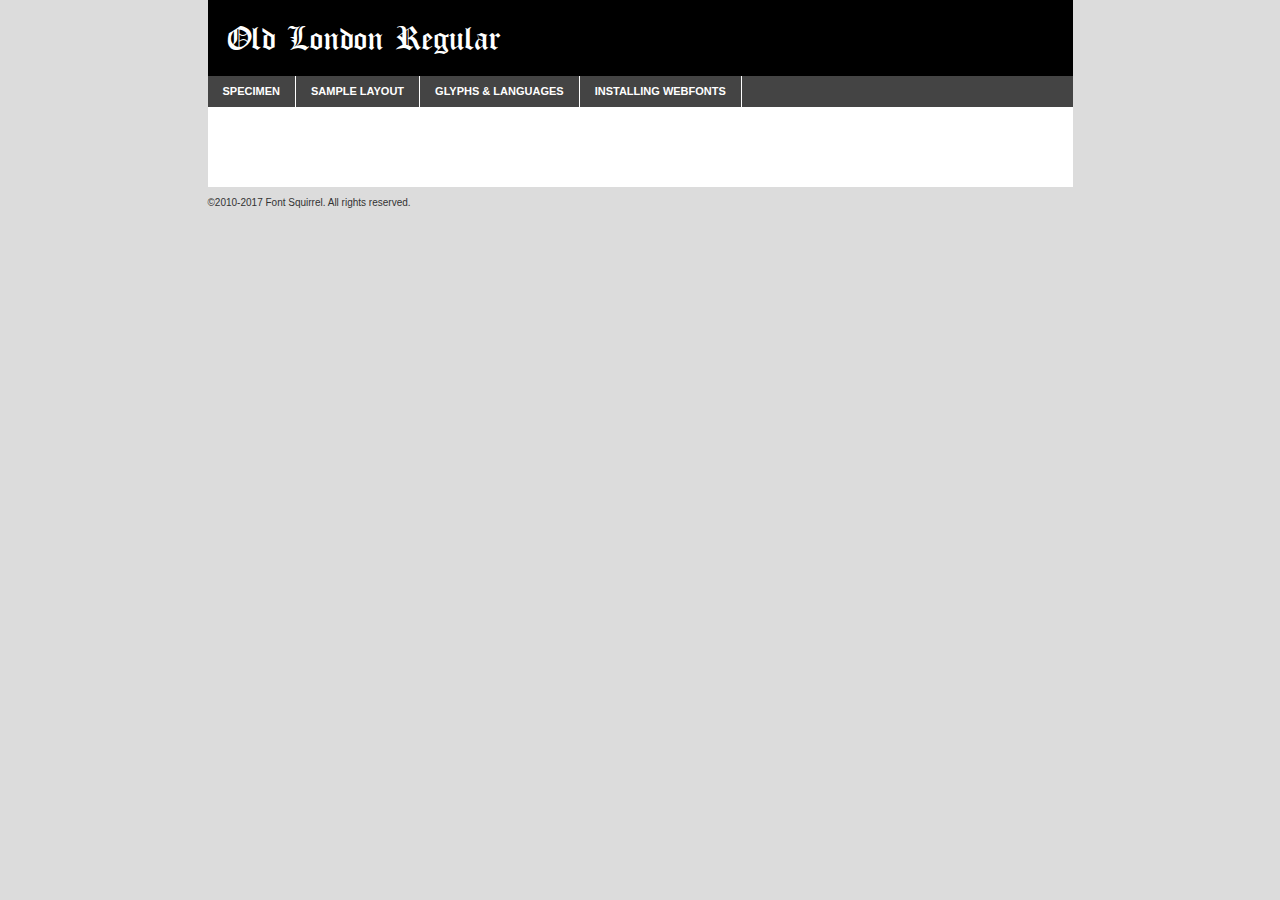
<file: olondon_-demo.html>
<!DOCTYPE html PUBLIC "-//W3C//DTD XHTML 1.0 Transitional//EN"
	"http://www.w3.org/TR/xhtml1/DTD/xhtml1-transitional.dtd">

<html xmlns="http://www.w3.org/1999/xhtml" xml:lang="en" lang="en">
<head>
	<meta http-equiv="Content-Type" content="text/html; charset=utf-8" />
	<script src="http://ajax.googleapis.com/ajax/libs/jquery/1.7.2/jquery.min.js" type="text/javascript" charset="utf-8"></script>
	<script type="text/javascript">
	(function($){$.fn.easyTabs=function(option){var param=jQuery.extend({fadeSpeed:"fast",defaultContent:1,activeClass:'active'},option);$(this).each(function(){var thisId="#"+this.id;if(param.defaultContent==''){param.defaultContent=1;}
	if(typeof param.defaultContent=="number")
	{var defaultTab=$(thisId+" .tabs li:eq("+(param.defaultContent-1)+") a").attr('href').substr(1);}else{var defaultTab=param.defaultContent;}
	$(thisId+" .tabs li a").each(function(){var tabToHide=$(this).attr('href').substr(1);$("#"+tabToHide).addClass('easytabs-tab-content');});hideAll();changeContent(defaultTab);function hideAll(){$(thisId+" .easytabs-tab-content").hide();}
	function changeContent(tabId){hideAll();$(thisId+" .tabs li").removeClass(param.activeClass);$(thisId+" .tabs li a[href=#"+tabId+"]").closest('li').addClass(param.activeClass);if(param.fadeSpeed!="none")
	{$(thisId+" #"+tabId).fadeIn(param.fadeSpeed);}else{$(thisId+" #"+tabId).show();}}
	$(thisId+" .tabs li").click(function(){var tabId=$(this).find('a').attr('href').substr(1);changeContent(tabId);return false;});});}})(jQuery);
	</script>
	<link rel="stylesheet" href="specimen_files/specimen_stylesheet.css" type="text/css" charset="utf-8" />
	<link rel="stylesheet" href="stylesheet.css" type="text/css" charset="utf-8" />

	<style type="text/css">
					body{
				font-family: 'old_londonregular';
							}
		</style>

	<title>Old London Regular Specimen</title>
	
	
	<script type="text/javascript" charset="utf-8">
		$(document).ready(function() {
			$('#container').easyTabs({defaultContent:1});
		});
	</script>
</head>

<body>
<div id="container">
	<div id="header">
		Old London Regular	</div>
	<ul class="tabs">
		<li><a href="#specimen">Specimen</a></li>
		<li><a href="#layout">Sample Layout</a></li>
				<li><a href="#glyphs">Glyphs &amp; Languages</a></li>
		<li><a href="#installing">Installing Webfonts</a></li>
		
	</ul>
	
	<div id="main_content">

		
			<div id="specimen">
		
				<div class="section">
					<div class="grid12 firstcol">
						<div class="huge">AaBb</div>
					</div>
				</div>
		
				<div class="section">
					<div class="glyph_range">A&#x200B;B&#x200b;C&#x200b;D&#x200b;E&#x200b;F&#x200b;G&#x200b;H&#x200b;I&#x200b;J&#x200b;K&#x200b;L&#x200b;M&#x200b;N&#x200b;O&#x200b;P&#x200b;Q&#x200b;R&#x200b;S&#x200b;T&#x200b;U&#x200b;V&#x200b;W&#x200b;X&#x200b;Y&#x200b;Z&#x200b;a&#x200b;b&#x200b;c&#x200b;d&#x200b;e&#x200b;f&#x200b;g&#x200b;h&#x200b;i&#x200b;j&#x200b;k&#x200b;l&#x200b;m&#x200b;n&#x200b;o&#x200b;p&#x200b;q&#x200b;r&#x200b;s&#x200b;t&#x200b;u&#x200b;v&#x200b;w&#x200b;x&#x200b;y&#x200b;z&#x200b;1&#x200b;2&#x200b;3&#x200b;4&#x200b;5&#x200b;6&#x200b;7&#x200b;8&#x200b;9&#x200b;0&#x200b;&amp;&#x200b;.&#x200b;,&#x200b;?&#x200b;!&#x200b;&#64;&#x200b;(&#x200b;)&#x200b;#&#x200b;$&#x200b;%&#x200b;*&#x200b;+&#x200b;-&#x200b;=&#x200b;:&#x200b;;</div>
				</div>
				<div class="section">
					<div class="grid12 firstcol">
						<table class="sample_table">
							<tr><td>10</td><td class="size10">abcdefghijklmnopqrstuvwxyzABCDEFGHIJKLMNOPQRSTUVWXYZ0123456789abcdefghijklmnopqrstuvwxyzABCDEFGHIJKLMNOPQRSTUVWXYZ0123456789abcdefghijklmnopqrstuvwxyzABCDEFGHIJKLMNOPQRSTUVWXYZ</td></tr>
							<tr><td>11</td><td class="size11">abcdefghijklmnopqrstuvwxyzABCDEFGHIJKLMNOPQRSTUVWXYZ0123456789abcdefghijklmnopqrstuvwxyzABCDEFGHIJKLMNOPQRSTUVWXYZ0123456789abcdefghijklmnopqrstuvwxyzABCDEFGHIJKLMNOPQRSTUVWXYZ</td></tr>
							<tr><td>12</td><td class="size12">abcdefghijklmnopqrstuvwxyzABCDEFGHIJKLMNOPQRSTUVWXYZ0123456789abcdefghijklmnopqrstuvwxyzABCDEFGHIJKLMNOPQRSTUVWXYZ0123456789abcdefghijklmnopqrstuvwxyzABCDEFGHIJKLMNOPQRSTUVWXYZ</td></tr>
							<tr><td>13</td><td class="size13">abcdefghijklmnopqrstuvwxyzABCDEFGHIJKLMNOPQRSTUVWXYZ0123456789abcdefghijklmnopqrstuvwxyzABCDEFGHIJKLMNOPQRSTUVWXYZ0123456789abcdefghijklmnopqrstuvwxyzABCDEFGHIJKLMNOPQRSTUVWXYZ</td></tr>
							<tr><td>14</td><td class="size14">abcdefghijklmnopqrstuvwxyzABCDEFGHIJKLMNOPQRSTUVWXYZ0123456789abcdefghijklmnopqrstuvwxyzABCDEFGHIJKLMNOPQRSTUVWXYZ0123456789abcdefghijklmnopqrstuvwxyzABCDEFGHIJKLMNOPQRSTUVWXYZ</td></tr>
							<tr><td>16</td><td class="size16">abcdefghijklmnopqrstuvwxyzABCDEFGHIJKLMNOPQRSTUVWXYZ0123456789abcdefghijklmnopqrstuvwxyzABCDEFGHIJKLMNOPQRSTUVWXYZ</td></tr>
							<tr><td>18</td><td class="size18">abcdefghijklmnopqrstuvwxyzABCDEFGHIJKLMNOPQRSTUVWXYZ0123456789abcdefghijklmnopqrstuvwxyzABCDEFGHIJKLMNOPQRSTUVWXYZ</td></tr>
							<tr><td>20</td><td class="size20">abcdefghijklmnopqrstuvwxyzABCDEFGHIJKLMNOPQRSTUVWXYZ0123456789abcdefghijklmnopqrstuvwxyzABCDEFGHIJKLMNOPQRSTUVWXYZ</td></tr>
							<tr><td>24</td><td class="size24">abcdefghijklmnopqrstuvwxyzABCDEFGHIJKLMNOPQRSTUVWXYZ0123456789abcdefghijklmnopqrstuvwxyzABCDEFGHIJKLMNOPQRSTUVWXYZ</td></tr>
							<tr><td>30</td><td class="size30">abcdefghijklmnopqrstuvwxyzABCDEFGHIJKLMNOPQRSTUVWXYZ0123456789abcdefghijklmnopqrstuvwxyzABCDEFGHIJKLMNOPQRSTUVWXYZ</td></tr>
							<tr><td>36</td><td class="size36">abcdefghijklmnopqrstuvwxyzABCDEFGHIJKLMNOPQRSTUVWXYZ0123456789abcdefghijklmnopqrstuvwxyzABCDEFGHIJKLMNOPQRSTUVWXYZ</td></tr>
							<tr><td>48</td><td class="size48">abcdefghijklmnopqrstuvwxyzABCDEFGHIJKLMNOPQRSTUVWXYZ0123456789abcdefghijklmnopqrstuvwxyzABCDEFGHIJKLMNOPQRSTUVWXYZ</td></tr>
							<tr><td>60</td><td class="size60">abcdefghijklmnopqrstuvwxyzABCDEFGHIJKLMNOPQRSTUVWXYZ0123456789abcdefghijklmnopqrstuvwxyzABCDEFGHIJKLMNOPQRSTUVWXYZ</td></tr>
							<tr><td>72</td><td class="size72">abcdefghijklmnopqrstuvwxyzABCDEFGHIJKLMNOPQRSTUVWXYZ0123456789abcdefghijklmnopqrstuvwxyzABCDEFGHIJKLMNOPQRSTUVWXYZ</td></tr>
							<tr><td>90</td><td class="size90">abcdefghijklmnopqrstuvwxyzABCDEFGHIJKLMNOPQRSTUVWXYZ0123456789abcdefghijklmnopqrstuvwxyzABCDEFGHIJKLMNOPQRSTUVWXYZ</td></tr>
						</table>
				
					</div>
			
				</div>
		
		
		
								<div class="section" id="bodycomparison">


										<div id="xheight">
				<div class="fontbody">&#x25FC;&#x25FC;&#x25FC;&#x25FC;&#x25FC;&#x25FC;&#x25FC;&#x25FC;&#x25FC;&#x25FC;&#x25FC;&#x25FC;&#x25FC;&#x25FC;&#x25FC;&#x25FC;&#x25FC;&#x25FC;&#x25FC;&#x25FC;&#x25FC;&#x25FC;&#x25FC;&#x25FC;&#x25FC;&#x25FC;&#x25FC;&#x25FC;&#x25FC;&#x25FC;&#x25FC;&#x25FC;&#x25FC;&#x25FC;&#x25FC;&#x25FC;&#x25FC;&#x25FC;&#x25FC;&#x25FC;&#x25FC;&#x25FC;&#x25FC;&#x25FC;&#x25FC;&#x25FC;&#x25FC;&#x25FC;&#x25FC;&#x25FC;&#x25FC;&#x25FC;&#x25FC;&#x25FC;&#x25FC;&#x25FC;&#x25FC;&#x25FC;&#x25FC;&#x25FC;&#x25FC;&#x25FC;&#x25FC;&#x25FC;&#x25FC;&#x25FC;&#x25FC;&#x25FC;&#x25FC;&#x25FC;&#x25FC;&#x25FC;&#x25FC;&#x25FC;&#x25FC;&#x25FC;&#x25FC;&#x25FC;&#x25FC;&#x25FC;&#x25FC;&#x25FC;&#x25FC;&#x25FC;&#x25FC;&#x25FC;&#x25FC;&#x25FC;&#x25FC;&#x25FC;&#x25FC;&#x25FC;&#x25FC;&#x25FC;&#x25FC;&#x25FC;&#x25FC;&#x25FC;&#x25FC;body</div><div class="arialbody">body</div><div class="verdanabody">body</div><div class="georgiabody">body</div></div>
										<div class="fontbody" style="z-index:1">
											body<span>Old London Regular</span>
										</div>
										<div class="arialbody" style="z-index:1">
											body<span>Arial</span>
										</div>
										<div class="verdanabody" style="z-index:1">
											body<span>Verdana</span>
										</div>
										<div class="georgiabody" style="z-index:1">
											body<span>Georgia</span>
										</div>



								</div>
		
		
				<div class="section psample psample_row1" id="">
					
					<div class="grid2 firstcol">
						<p class="size10"><span>10.</span>Aenean lacinia bibendum nulla sed consectetur. Fusce dapibus, tellus ac cursus commodo, tortor mauris condimentum nibh, ut fermentum massa justo sit amet risus. Nullam id dolor id nibh ultricies vehicula ut id elit. Cum sociis natoque penatibus et magnis dis parturient montes, nascetur ridiculus mus. Nulla vitae elit libero, a pharetra augue.</p>
			
					</div>
					<div class="grid3">
						<p class="size11"><span>11.</span>Aenean lacinia bibendum nulla sed consectetur. Fusce dapibus, tellus ac cursus commodo, tortor mauris condimentum nibh, ut fermentum massa justo sit amet risus. Nullam id dolor id nibh ultricies vehicula ut id elit. Cum sociis natoque penatibus et magnis dis parturient montes, nascetur ridiculus mus. Nulla vitae elit libero, a pharetra augue.</p>
			
					</div>
					<div class="grid3">
						<p class="size12"><span>12.</span>Aenean lacinia bibendum nulla sed consectetur. Fusce dapibus, tellus ac cursus commodo, tortor mauris condimentum nibh, ut fermentum massa justo sit amet risus. Nullam id dolor id nibh ultricies vehicula ut id elit. Cum sociis natoque penatibus et magnis dis parturient montes, nascetur ridiculus mus. Nulla vitae elit libero, a pharetra augue.</p>
			
					</div>
					<div class="grid4">
						<p class="size13"><span>13.</span>Aenean lacinia bibendum nulla sed consectetur. Fusce dapibus, tellus ac cursus commodo, tortor mauris condimentum nibh, ut fermentum massa justo sit amet risus. Nullam id dolor id nibh ultricies vehicula ut id elit. Cum sociis natoque penatibus et magnis dis parturient montes, nascetur ridiculus mus. Nulla vitae elit libero, a pharetra augue.</p>
			
					</div>
					<div class="white_blend"></div>
					
				</div>
				<div class="section psample psample_row2" id="">
					<div class="grid3 firstcol">
						<p class="size14"><span>14.</span>Aenean lacinia bibendum nulla sed consectetur. Fusce dapibus, tellus ac cursus commodo, tortor mauris condimentum nibh, ut fermentum massa justo sit amet risus. Nullam id dolor id nibh ultricies vehicula ut id elit. Cum sociis natoque penatibus et magnis dis parturient montes, nascetur ridiculus mus. Nulla vitae elit libero, a pharetra augue.</p>
			
					</div>
					<div class="grid4">
						<p class="size16"><span>16.</span>Aenean lacinia bibendum nulla sed consectetur. Fusce dapibus, tellus ac cursus commodo, tortor mauris condimentum nibh, ut fermentum massa justo sit amet risus. Nullam id dolor id nibh ultricies vehicula ut id elit. Cum sociis natoque penatibus et magnis dis parturient montes, nascetur ridiculus mus. Nulla vitae elit libero, a pharetra augue.</p>
			
					</div>
					<div class="grid5">
						<p class="size18"><span>18.</span>Aenean lacinia bibendum nulla sed consectetur. Fusce dapibus, tellus ac cursus commodo, tortor mauris condimentum nibh, ut fermentum massa justo sit amet risus. Nullam id dolor id nibh ultricies vehicula ut id elit. Cum sociis natoque penatibus et magnis dis parturient montes, nascetur ridiculus mus. Nulla vitae elit libero, a pharetra augue.</p>
			
					</div>

					<div class="white_blend"></div>

				</div>
				
				<div class="section psample psample_row3" id="">
					<div class="grid5 firstcol">
						<p class="size20"><span>20.</span>Aenean lacinia bibendum nulla sed consectetur. Fusce dapibus, tellus ac cursus commodo, tortor mauris condimentum nibh, ut fermentum massa justo sit amet risus. Nullam id dolor id nibh ultricies vehicula ut id elit. Cum sociis natoque penatibus et magnis dis parturient montes, nascetur ridiculus mus. Nulla vitae elit libero, a pharetra augue.</p>
					</div>
					<div class="grid7">
						<p class="size24"><span>24.</span>Aenean lacinia bibendum nulla sed consectetur. Fusce dapibus, tellus ac cursus commodo, tortor mauris condimentum nibh, ut fermentum massa justo sit amet risus. Nullam id dolor id nibh ultricies vehicula ut id elit. Cum sociis natoque penatibus et magnis dis parturient montes, nascetur ridiculus mus. Nulla vitae elit libero, a pharetra augue.</p>
					</div>
					
					<div class="white_blend"></div>
					
				</div>
				
				<div class="section psample psample_row4" id="">
					<div class="grid12 firstcol">
						<p class="size30"><span>30.</span>Aenean lacinia bibendum nulla sed consectetur. Fusce dapibus, tellus ac cursus commodo, tortor mauris condimentum nibh, ut fermentum massa justo sit amet risus. Nullam id dolor id nibh ultricies vehicula ut id elit. Cum sociis natoque penatibus et magnis dis parturient montes, nascetur ridiculus mus. Nulla vitae elit libero, a pharetra augue.</p>
					</div>
					<div class="white_blend"></div>
					
				</div>
				
				
				
				<div class="section psample psample_row1 fullreverse">
					<div class="grid2 firstcol">
						<p class="size10"><span>10.</span>Aenean lacinia bibendum nulla sed consectetur. Fusce dapibus, tellus ac cursus commodo, tortor mauris condimentum nibh, ut fermentum massa justo sit amet risus. Nullam id dolor id nibh ultricies vehicula ut id elit. Cum sociis natoque penatibus et magnis dis parturient montes, nascetur ridiculus mus. Nulla vitae elit libero, a pharetra augue.</p>
			
					</div>
					<div class="grid3">
						<p class="size11"><span>11.</span>Aenean lacinia bibendum nulla sed consectetur. Fusce dapibus, tellus ac cursus commodo, tortor mauris condimentum nibh, ut fermentum massa justo sit amet risus. Nullam id dolor id nibh ultricies vehicula ut id elit. Cum sociis natoque penatibus et magnis dis parturient montes, nascetur ridiculus mus. Nulla vitae elit libero, a pharetra augue.</p>
			
					</div>
					<div class="grid3">
						<p class="size12"><span>12.</span>Aenean lacinia bibendum nulla sed consectetur. Fusce dapibus, tellus ac cursus commodo, tortor mauris condimentum nibh, ut fermentum massa justo sit amet risus. Nullam id dolor id nibh ultricies vehicula ut id elit. Cum sociis natoque penatibus et magnis dis parturient montes, nascetur ridiculus mus. Nulla vitae elit libero, a pharetra augue.</p>
			
					</div>
					<div class="grid4">
						<p class="size13"><span>13.</span>Aenean lacinia bibendum nulla sed consectetur. Fusce dapibus, tellus ac cursus commodo, tortor mauris condimentum nibh, ut fermentum massa justo sit amet risus. Nullam id dolor id nibh ultricies vehicula ut id elit. Cum sociis natoque penatibus et magnis dis parturient montes, nascetur ridiculus mus. Nulla vitae elit libero, a pharetra augue.</p>
			
					</div>
					<div class="black_blend"></div>
					
				</div>
				
				<div class="section psample psample_row2 fullreverse">
					<div class="grid3 firstcol">
						<p class="size14"><span>14.</span>Aenean lacinia bibendum nulla sed consectetur. Fusce dapibus, tellus ac cursus commodo, tortor mauris condimentum nibh, ut fermentum massa justo sit amet risus. Nullam id dolor id nibh ultricies vehicula ut id elit. Cum sociis natoque penatibus et magnis dis parturient montes, nascetur ridiculus mus. Nulla vitae elit libero, a pharetra augue.</p>
			
					</div>
					<div class="grid4">
						<p class="size16"><span>16.</span>Aenean lacinia bibendum nulla sed consectetur. Fusce dapibus, tellus ac cursus commodo, tortor mauris condimentum nibh, ut fermentum massa justo sit amet risus. Nullam id dolor id nibh ultricies vehicula ut id elit. Cum sociis natoque penatibus et magnis dis parturient montes, nascetur ridiculus mus. Nulla vitae elit libero, a pharetra augue.</p>
			
					</div>
					<div class="grid5">
						<p class="size18"><span>18.</span>Aenean lacinia bibendum nulla sed consectetur. Fusce dapibus, tellus ac cursus commodo, tortor mauris condimentum nibh, ut fermentum massa justo sit amet risus. Nullam id dolor id nibh ultricies vehicula ut id elit. Cum sociis natoque penatibus et magnis dis parturient montes, nascetur ridiculus mus. Nulla vitae elit libero, a pharetra augue.</p>
			
					</div>
					<div class="black_blend"></div>

				</div>
				
				<div class="section psample fullreverse psample_row3" id="">
					<div class="grid5 firstcol">
						<p class="size20"><span>20.</span>Aenean lacinia bibendum nulla sed consectetur. Fusce dapibus, tellus ac cursus commodo, tortor mauris condimentum nibh, ut fermentum massa justo sit amet risus. Nullam id dolor id nibh ultricies vehicula ut id elit. Cum sociis natoque penatibus et magnis dis parturient montes, nascetur ridiculus mus. Nulla vitae elit libero, a pharetra augue.</p>
					</div>
					<div class="grid7">
						<p class="size24"><span>24.</span>Aenean lacinia bibendum nulla sed consectetur. Fusce dapibus, tellus ac cursus commodo, tortor mauris condimentum nibh, ut fermentum massa justo sit amet risus. Nullam id dolor id nibh ultricies vehicula ut id elit. Cum sociis natoque penatibus et magnis dis parturient montes, nascetur ridiculus mus. Nulla vitae elit libero, a pharetra augue.</p>
					</div>
					
					<div class="black_blend"></div>
					
				</div>
				
				<div class="section psample fullreverse psample_row4" id="" style="border-bottom: 20px #000 solid;">
					<div class="grid12 firstcol">
						<p class="size30"><span>30.</span>Aenean lacinia bibendum nulla sed consectetur. Fusce dapibus, tellus ac cursus commodo, tortor mauris condimentum nibh, ut fermentum massa justo sit amet risus. Nullam id dolor id nibh ultricies vehicula ut id elit. Cum sociis natoque penatibus et magnis dis parturient montes, nascetur ridiculus mus. Nulla vitae elit libero, a pharetra augue.</p>
					</div>
					<div class="black_blend"></div>
					
				</div>
				
				
				
				
			</div>
			
			<div id="layout">
				
				<div class="section">
					
					<div class="grid12 firstcol">
						<h1>Lorem Ipsum Dolor</h1>
						<h2>Etiam porta sem malesuada magna mollis euismod</h2>
						
						<p class="byline">By <a href="#link">Aenean Lacinia</a></p>
					</div>
				</div>
				<div class="section">
					<div class="grid8 firstcol">
						<p class="large">Donec sed odio dui. Morbi leo risus, porta ac consectetur ac, vestibulum at eros. Fusce dapibus, tellus ac cursus commodo, tortor mauris condimentum nibh, ut fermentum massa justo sit amet risus. </p>

						
						<h3>Pellentesque ornare sem</h3>

						<p>Maecenas sed diam eget risus varius blandit sit amet non magna. Maecenas faucibus mollis interdum. Donec ullamcorper nulla non metus auctor fringilla. Nullam id dolor id nibh ultricies vehicula ut id elit. Nullam id dolor id nibh ultricies vehicula ut id elit. </p>

						<p>Aenean eu leo quam. Pellentesque ornare sem lacinia quam venenatis vestibulum. Lorem ipsum dolor sit amet, consectetur adipiscing elit. Cum sociis natoque penatibus et magnis dis parturient montes, nascetur ridiculus mus. </p>

						<p>Nulla vitae elit libero, a pharetra augue. Praesent commodo cursus magna, vel scelerisque nisl consectetur et. Aenean lacinia bibendum nulla sed consectetur. </p>

						<p>Nullam quis risus eget urna mollis ornare vel eu leo. Nullam quis risus eget urna mollis ornare vel eu leo. Maecenas sed diam eget risus varius blandit sit amet non magna. Donec ullamcorper nulla non metus auctor fringilla. </p>

						<h3>Cras mattis consectetur</h3>

						<p>Aenean eu leo quam. Pellentesque ornare sem lacinia quam venenatis vestibulum. Aenean lacinia bibendum nulla sed consectetur. Integer posuere erat a ante venenatis dapibus posuere velit aliquet. Cras mattis consectetur purus sit amet fermentum. </p>

						<p>Nullam id dolor id nibh ultricies vehicula ut id elit. Nullam quis risus eget urna mollis ornare vel eu leo. Cras mattis consectetur purus sit amet fermentum.</p>
					</div>
					
					<div class="grid4 sidebar">
						
						<div class="box reverse">
							<p class="last">Nullam quis risus eget urna mollis ornare vel eu leo. Donec ullamcorper nulla non metus auctor fringilla. Cras mattis consectetur purus sit amet fermentum. Sed posuere consectetur est at lobortis. Lorem ipsum dolor sit amet, consectetur adipiscing elit. </p>
						</div>
						
						<p class="caption">Maecenas sed diam eget risus varius.</p>

						<p>Vestibulum id ligula porta felis euismod semper. Integer posuere erat a ante venenatis dapibus posuere velit aliquet. Vestibulum id ligula porta felis euismod semper. Sed posuere consectetur est at lobortis. Maecenas sed diam eget risus varius blandit sit amet non magna. Fusce dapibus, tellus ac cursus commodo, tortor mauris condimentum nibh, ut fermentum massa justo sit amet risus. </p>

					

						<p>Duis mollis, est non commodo luctus, nisi erat porttitor ligula, eget lacinia odio sem nec elit. Aenean lacinia bibendum nulla sed consectetur. Vivamus sagittis lacus vel augue laoreet rutrum faucibus dolor auctor. Aenean lacinia bibendum nulla sed consectetur. Nullam quis risus eget urna mollis ornare vel eu leo. </p>

						<p>Praesent commodo cursus magna, vel scelerisque nisl consectetur et. Donec ullamcorper nulla non metus auctor fringilla. Maecenas faucibus mollis interdum. Fusce dapibus, tellus ac cursus commodo, tortor mauris condimentum nibh, ut fermentum massa justo sit amet risus. </p>

					</div>
				</div>
				
			</div>


			



		<div id="glyphs">
			<div class="section">
				<div class="grid12 firstcol">
			
				<h1>Language Support</h1>
				<p>The subset of Old London Regular in this kit supports the following languages:<br />
			
					Albanian, Basque, Breton, Chamorro, Danish, Dutch, English, Faroese, Finnish, French, Frisian, Galician, German, Icelandic, Italian, Malagasy, Norwegian, Portuguese, Spanish, Alsatian, Aragonese, Arapaho, Arrernte, Asturian, Aymara, Bislama, Cebuano, Corsican, Fijian, French_creole, Genoese, Gilbertese, Greenlandic, Haitian_creole, Hiligaynon, Hmong, Hopi, Ibanag, Iloko_ilokano, Indonesian, Interglossa_glosa, Interlingua, Irish_gaelic, Jerriais, Lojban, Lombard, Luxembourgeois, Manx, Mohawk, Norfolk_pitcairnese, Occitan, Oromo, Pangasinan, Papiamento, Piedmontese, Potawatomi, Rhaeto-romance, Romansh, Rotokas, Sami_lule, Samoan, Sardinian, Scots_gaelic, Seychelles_creole, Shona, Sicilian, Somali, Southern_ndebele, Swahili, Swati_swazi, Tagalog_filipino_pilipino, Tetum, Tok_pisin, Uyghur_latinized, Volapuk, Walloon, Warlpiri, Xhosa, Yapese, Zulu, Latinbasic, Ubasic, Demo				</p>
				<h1>Glyph Chart</h1>
				<p>The subset of Old London Regular in this kit includes all the glyphs listed below. Unicode entities are included above each glyph to help you insert individual characters into your layout.</p>
				<div id="glyph_chart">
			
																														 <div><p>&amp;#13;</p>&#13;</div>
																				 <div><p>&amp;#32;</p>&#32;</div>
																				 <div><p>&amp;#33;</p>&#33;</div>
																				 <div><p>&amp;#34;</p>&#34;</div>
																				 <div><p>&amp;#35;</p>&#35;</div>
																				 <div><p>&amp;#36;</p>&#36;</div>
																				 <div><p>&amp;#37;</p>&#37;</div>
																				 <div><p>&amp;#38;</p>&#38;</div>
																				 <div><p>&amp;#39;</p>&#39;</div>
																				 <div><p>&amp;#40;</p>&#40;</div>
																				 <div><p>&amp;#41;</p>&#41;</div>
																				 <div><p>&amp;#42;</p>&#42;</div>
																				 <div><p>&amp;#43;</p>&#43;</div>
																				 <div><p>&amp;#44;</p>&#44;</div>
																				 <div><p>&amp;#45;</p>&#45;</div>
																				 <div><p>&amp;#46;</p>&#46;</div>
																				 <div><p>&amp;#47;</p>&#47;</div>
																				 <div><p>&amp;#48;</p>&#48;</div>
																				 <div><p>&amp;#49;</p>&#49;</div>
																				 <div><p>&amp;#50;</p>&#50;</div>
																				 <div><p>&amp;#51;</p>&#51;</div>
																				 <div><p>&amp;#52;</p>&#52;</div>
																				 <div><p>&amp;#53;</p>&#53;</div>
																				 <div><p>&amp;#54;</p>&#54;</div>
																				 <div><p>&amp;#55;</p>&#55;</div>
																				 <div><p>&amp;#56;</p>&#56;</div>
																				 <div><p>&amp;#57;</p>&#57;</div>
																				 <div><p>&amp;#58;</p>&#58;</div>
																				 <div><p>&amp;#59;</p>&#59;</div>
																				 <div><p>&amp;#60;</p>&#60;</div>
																				 <div><p>&amp;#61;</p>&#61;</div>
																				 <div><p>&amp;#62;</p>&#62;</div>
																				 <div><p>&amp;#63;</p>&#63;</div>
																				 <div><p>&amp;#64;</p>&#64;</div>
																				 <div><p>&amp;#65;</p>&#65;</div>
																				 <div><p>&amp;#66;</p>&#66;</div>
																				 <div><p>&amp;#67;</p>&#67;</div>
																				 <div><p>&amp;#68;</p>&#68;</div>
																				 <div><p>&amp;#69;</p>&#69;</div>
																				 <div><p>&amp;#70;</p>&#70;</div>
																				 <div><p>&amp;#71;</p>&#71;</div>
																				 <div><p>&amp;#72;</p>&#72;</div>
																				 <div><p>&amp;#73;</p>&#73;</div>
																				 <div><p>&amp;#74;</p>&#74;</div>
																				 <div><p>&amp;#75;</p>&#75;</div>
																				 <div><p>&amp;#76;</p>&#76;</div>
																				 <div><p>&amp;#77;</p>&#77;</div>
																				 <div><p>&amp;#78;</p>&#78;</div>
																				 <div><p>&amp;#79;</p>&#79;</div>
																				 <div><p>&amp;#80;</p>&#80;</div>
																				 <div><p>&amp;#81;</p>&#81;</div>
																				 <div><p>&amp;#82;</p>&#82;</div>
																				 <div><p>&amp;#83;</p>&#83;</div>
																				 <div><p>&amp;#84;</p>&#84;</div>
																				 <div><p>&amp;#85;</p>&#85;</div>
																				 <div><p>&amp;#86;</p>&#86;</div>
																				 <div><p>&amp;#87;</p>&#87;</div>
																				 <div><p>&amp;#88;</p>&#88;</div>
																				 <div><p>&amp;#89;</p>&#89;</div>
																				 <div><p>&amp;#90;</p>&#90;</div>
																				 <div><p>&amp;#91;</p>&#91;</div>
																				 <div><p>&amp;#92;</p>&#92;</div>
																				 <div><p>&amp;#93;</p>&#93;</div>
																				 <div><p>&amp;#94;</p>&#94;</div>
																				 <div><p>&amp;#95;</p>&#95;</div>
																				 <div><p>&amp;#96;</p>&#96;</div>
																				 <div><p>&amp;#97;</p>&#97;</div>
																				 <div><p>&amp;#98;</p>&#98;</div>
																				 <div><p>&amp;#99;</p>&#99;</div>
																				 <div><p>&amp;#100;</p>&#100;</div>
																				 <div><p>&amp;#101;</p>&#101;</div>
																				 <div><p>&amp;#102;</p>&#102;</div>
																				 <div><p>&amp;#103;</p>&#103;</div>
																				 <div><p>&amp;#104;</p>&#104;</div>
																				 <div><p>&amp;#105;</p>&#105;</div>
																				 <div><p>&amp;#106;</p>&#106;</div>
																				 <div><p>&amp;#107;</p>&#107;</div>
																				 <div><p>&amp;#108;</p>&#108;</div>
																				 <div><p>&amp;#109;</p>&#109;</div>
																				 <div><p>&amp;#110;</p>&#110;</div>
																				 <div><p>&amp;#111;</p>&#111;</div>
																				 <div><p>&amp;#112;</p>&#112;</div>
																				 <div><p>&amp;#113;</p>&#113;</div>
																				 <div><p>&amp;#114;</p>&#114;</div>
																				 <div><p>&amp;#115;</p>&#115;</div>
																				 <div><p>&amp;#116;</p>&#116;</div>
																				 <div><p>&amp;#117;</p>&#117;</div>
																				 <div><p>&amp;#118;</p>&#118;</div>
																				 <div><p>&amp;#119;</p>&#119;</div>
																				 <div><p>&amp;#120;</p>&#120;</div>
																				 <div><p>&amp;#121;</p>&#121;</div>
																				 <div><p>&amp;#122;</p>&#122;</div>
																				 <div><p>&amp;#123;</p>&#123;</div>
																				 <div><p>&amp;#124;</p>&#124;</div>
																				 <div><p>&amp;#125;</p>&#125;</div>
																				 <div><p>&amp;#126;</p>&#126;</div>
																				 <div><p>&amp;#160;</p>&#160;</div>
																				 <div><p>&amp;#161;</p>&#161;</div>
																				 <div><p>&amp;#162;</p>&#162;</div>
																				 <div><p>&amp;#163;</p>&#163;</div>
																				 <div><p>&amp;#164;</p>&#164;</div>
																				 <div><p>&amp;#165;</p>&#165;</div>
																				 <div><p>&amp;#166;</p>&#166;</div>
																				 <div><p>&amp;#167;</p>&#167;</div>
																				 <div><p>&amp;#168;</p>&#168;</div>
																				 <div><p>&amp;#169;</p>&#169;</div>
																				 <div><p>&amp;#170;</p>&#170;</div>
																				 <div><p>&amp;#171;</p>&#171;</div>
																				 <div><p>&amp;#172;</p>&#172;</div>
																				 <div><p>&amp;#173;</p>&#173;</div>
																				 <div><p>&amp;#174;</p>&#174;</div>
																				 <div><p>&amp;#175;</p>&#175;</div>
																				 <div><p>&amp;#176;</p>&#176;</div>
																				 <div><p>&amp;#177;</p>&#177;</div>
																				 <div><p>&amp;#178;</p>&#178;</div>
																				 <div><p>&amp;#179;</p>&#179;</div>
																				 <div><p>&amp;#180;</p>&#180;</div>
																				 <div><p>&amp;#181;</p>&#181;</div>
																				 <div><p>&amp;#182;</p>&#182;</div>
																				 <div><p>&amp;#183;</p>&#183;</div>
																				 <div><p>&amp;#184;</p>&#184;</div>
																				 <div><p>&amp;#185;</p>&#185;</div>
																				 <div><p>&amp;#186;</p>&#186;</div>
																				 <div><p>&amp;#187;</p>&#187;</div>
																				 <div><p>&amp;#188;</p>&#188;</div>
																				 <div><p>&amp;#189;</p>&#189;</div>
																				 <div><p>&amp;#190;</p>&#190;</div>
																				 <div><p>&amp;#191;</p>&#191;</div>
																				 <div><p>&amp;#192;</p>&#192;</div>
																				 <div><p>&amp;#193;</p>&#193;</div>
																				 <div><p>&amp;#194;</p>&#194;</div>
																				 <div><p>&amp;#195;</p>&#195;</div>
																				 <div><p>&amp;#196;</p>&#196;</div>
																				 <div><p>&amp;#197;</p>&#197;</div>
																				 <div><p>&amp;#198;</p>&#198;</div>
																				 <div><p>&amp;#199;</p>&#199;</div>
																				 <div><p>&amp;#200;</p>&#200;</div>
																				 <div><p>&amp;#201;</p>&#201;</div>
																				 <div><p>&amp;#202;</p>&#202;</div>
																				 <div><p>&amp;#203;</p>&#203;</div>
																				 <div><p>&amp;#204;</p>&#204;</div>
																				 <div><p>&amp;#205;</p>&#205;</div>
																				 <div><p>&amp;#206;</p>&#206;</div>
																				 <div><p>&amp;#207;</p>&#207;</div>
																				 <div><p>&amp;#208;</p>&#208;</div>
																				 <div><p>&amp;#209;</p>&#209;</div>
																				 <div><p>&amp;#210;</p>&#210;</div>
																				 <div><p>&amp;#211;</p>&#211;</div>
																				 <div><p>&amp;#212;</p>&#212;</div>
																				 <div><p>&amp;#213;</p>&#213;</div>
																				 <div><p>&amp;#214;</p>&#214;</div>
																				 <div><p>&amp;#215;</p>&#215;</div>
																				 <div><p>&amp;#216;</p>&#216;</div>
																				 <div><p>&amp;#217;</p>&#217;</div>
																				 <div><p>&amp;#218;</p>&#218;</div>
																				 <div><p>&amp;#219;</p>&#219;</div>
																				 <div><p>&amp;#220;</p>&#220;</div>
																				 <div><p>&amp;#221;</p>&#221;</div>
																				 <div><p>&amp;#222;</p>&#222;</div>
																				 <div><p>&amp;#223;</p>&#223;</div>
																				 <div><p>&amp;#224;</p>&#224;</div>
																				 <div><p>&amp;#225;</p>&#225;</div>
																				 <div><p>&amp;#226;</p>&#226;</div>
																				 <div><p>&amp;#227;</p>&#227;</div>
																				 <div><p>&amp;#228;</p>&#228;</div>
																				 <div><p>&amp;#229;</p>&#229;</div>
																				 <div><p>&amp;#230;</p>&#230;</div>
																				 <div><p>&amp;#231;</p>&#231;</div>
																				 <div><p>&amp;#232;</p>&#232;</div>
																				 <div><p>&amp;#233;</p>&#233;</div>
																				 <div><p>&amp;#234;</p>&#234;</div>
																				 <div><p>&amp;#235;</p>&#235;</div>
																				 <div><p>&amp;#236;</p>&#236;</div>
																				 <div><p>&amp;#237;</p>&#237;</div>
																				 <div><p>&amp;#238;</p>&#238;</div>
																				 <div><p>&amp;#239;</p>&#239;</div>
																				 <div><p>&amp;#240;</p>&#240;</div>
																				 <div><p>&amp;#241;</p>&#241;</div>
																				 <div><p>&amp;#242;</p>&#242;</div>
																				 <div><p>&amp;#243;</p>&#243;</div>
																				 <div><p>&amp;#244;</p>&#244;</div>
																				 <div><p>&amp;#245;</p>&#245;</div>
																				 <div><p>&amp;#246;</p>&#246;</div>
																				 <div><p>&amp;#247;</p>&#247;</div>
																				 <div><p>&amp;#248;</p>&#248;</div>
																				 <div><p>&amp;#249;</p>&#249;</div>
																				 <div><p>&amp;#250;</p>&#250;</div>
																				 <div><p>&amp;#251;</p>&#251;</div>
																				 <div><p>&amp;#252;</p>&#252;</div>
																				 <div><p>&amp;#253;</p>&#253;</div>
																				 <div><p>&amp;#254;</p>&#254;</div>
																				 <div><p>&amp;#255;</p>&#255;</div>
																				 <div><p>&amp;#338;</p>&#338;</div>
																				 <div><p>&amp;#339;</p>&#339;</div>
																				 <div><p>&amp;#376;</p>&#376;</div>
																				 <div><p>&amp;#710;</p>&#710;</div>
																				 <div><p>&amp;#732;</p>&#732;</div>
																				 <div><p>&amp;#8192;</p>&#8192;</div>
																				 <div><p>&amp;#8193;</p>&#8193;</div>
																				 <div><p>&amp;#8194;</p>&#8194;</div>
																				 <div><p>&amp;#8195;</p>&#8195;</div>
																				 <div><p>&amp;#8196;</p>&#8196;</div>
																				 <div><p>&amp;#8197;</p>&#8197;</div>
																				 <div><p>&amp;#8198;</p>&#8198;</div>
																				 <div><p>&amp;#8199;</p>&#8199;</div>
																				 <div><p>&amp;#8200;</p>&#8200;</div>
																				 <div><p>&amp;#8201;</p>&#8201;</div>
																				 <div><p>&amp;#8202;</p>&#8202;</div>
																				 <div><p>&amp;#8208;</p>&#8208;</div>
																				 <div><p>&amp;#8209;</p>&#8209;</div>
																				 <div><p>&amp;#8210;</p>&#8210;</div>
																				 <div><p>&amp;#8211;</p>&#8211;</div>
																				 <div><p>&amp;#8212;</p>&#8212;</div>
																				 <div><p>&amp;#8216;</p>&#8216;</div>
																				 <div><p>&amp;#8217;</p>&#8217;</div>
																				 <div><p>&amp;#8218;</p>&#8218;</div>
																				 <div><p>&amp;#8220;</p>&#8220;</div>
																				 <div><p>&amp;#8221;</p>&#8221;</div>
																				 <div><p>&amp;#8222;</p>&#8222;</div>
																				 <div><p>&amp;#8226;</p>&#8226;</div>
																				 <div><p>&amp;#8230;</p>&#8230;</div>
																				 <div><p>&amp;#8239;</p>&#8239;</div>
																				 <div><p>&amp;#8249;</p>&#8249;</div>
																				 <div><p>&amp;#8250;</p>&#8250;</div>
																				 <div><p>&amp;#8287;</p>&#8287;</div>
																				 <div><p>&amp;#8364;</p>&#8364;</div>
																				 <div><p>&amp;#8482;</p>&#8482;</div>
																				 <div><p>&amp;#9724;</p>&#9724;</div>
																				 <div><p>&amp;#64257;</p>&#64257;</div>
																				 <div><p>&amp;#64258;</p>&#64258;</div>
																																						</div>	
				</div>
		
		
			</div>
		</div>
		
		
		<div id="specs">
			
		</div>
	
		<div id="installing">
			<div class="section">
				<div class="grid7 firstcol">
					<h1>Installing Webfonts</h1>
					
					<p>Webfonts are supported by all major browser platforms but not all in the same way. There are currently four different font formats that must be included in order to target all browsers. This includes TTF, WOFF, EOT and SVG.</p>
					
					<h2>1. Upload your webfonts</h2>
					<p>You must upload your webfont kit to your website. They should be in or near the same directory as your CSS files.</p>
					
					<h2>2. Include the webfont stylesheet</h2>
					<p>A special CSS @font-face declaration helps the various browsers select the appropriate font it needs without causing you a bunch of headaches. Learn more about this syntax by reading the <a href="https://www.fontspring.com/blog/further-hardening-of-the-bulletproof-syntax">Fontspring blog post</a> about it. The code for it is as follows:</p>


<code>
@font-face{ 
	font-family: 'MyWebFont';
	src: url('WebFont.eot');
	src: url('WebFont.eot?#iefix') format('embedded-opentype'),
	     url('WebFont.woff') format('woff'),
	     url('WebFont.ttf') format('truetype'),
	     url('WebFont.svg#webfont') format('svg');
}
</code>

	<p>We've already gone ahead and generated the code for you. All you have to do is link to the stylesheet in your HTML, like this:</p>
	<code>&lt;link rel=&quot;stylesheet&quot; href=&quot;stylesheet.css&quot; type=&quot;text/css&quot; charset=&quot;utf-8&quot; /&gt;</code>

					<h2>3. Modify your own stylesheet</h2>
					<p>To take advantage of your new fonts, you must tell your stylesheet to use them. Look at the original @font-face declaration above and find the property called "font-family." The name linked there will be what you use to reference the font. Prepend that webfont name to the font stack in the "font-family" property, inside the selector you want to change. For example:</p>
<code>p { font-family: 'WebFont', Arial, sans-serif; }</code>

<h2>4. Test</h2>
<p>Getting webfonts to work cross-browser <em>can</em> be tricky. Use the information in the sidebar to help you if you find that fonts aren't loading in a particular browser.</p>
				</div>
				
				<div class="grid5 sidebar">
					<div class="box">
						<h2>Troubleshooting<br />Font-Face Problems</h2>
						<p>Having trouble getting your webfonts to load in your new website? Here are some tips to sort out what might be the problem.</p>

						<h3>Fonts not showing in any browser</h3>

						<p>This sounds like you need to work on the plumbing. You either did not upload the fonts to the correct directory, or you did not link the fonts properly in the CSS. If you've confirmed that all this is correct and you still have a problem, take a look at your .htaccess file and see if requests are getting intercepted.</p>

						<h3>Fonts not loading in iPhone or iPad</h3>

						<p>The most common problem here is that you are serving the fonts from an IIS server. IIS refuses to serve files that have unknown MIME types. If that is the case, you must set the MIME type for SVG to "image/svg+xml" in the server settings. Follow these instructions from Microsoft if you need help.</p>

						<h3>Fonts not loading in Firefox</h3>

						<p>The primary reason for this failure? You are still using a version Firefox older than 3.5. So upgrade already! If that isn't it, then you are very likely serving fonts from a different domain. Firefox requires that all font assets be served from the same domain. Lastly it is possible that you need to add WOFF to your list of MIME types (if you are serving via IIS.)</p>

						<h3>Fonts not loading in IE</h3>

						<p>Are you looking at Internet Explorer on an actual Windows machine or are you cheating by using a service like Adobe BrowserLab? Many of these screenshot services do not render @font-face for IE. Best to test it on a real machine.</p>

						<h3>Fonts not loading in IE9</h3>

						<p>IE9, like Firefox, requires that fonts be served from the same domain as the website. Make sure that is the case.</p>
					</div>
				</div>
			</div>
			
		</div>
	
	</div>
	<div id="footer">
		<p>&copy;2010-2017 Font Squirrel. All rights reserved.</p>
	</div>
</div>
</body>
</html>
</file>
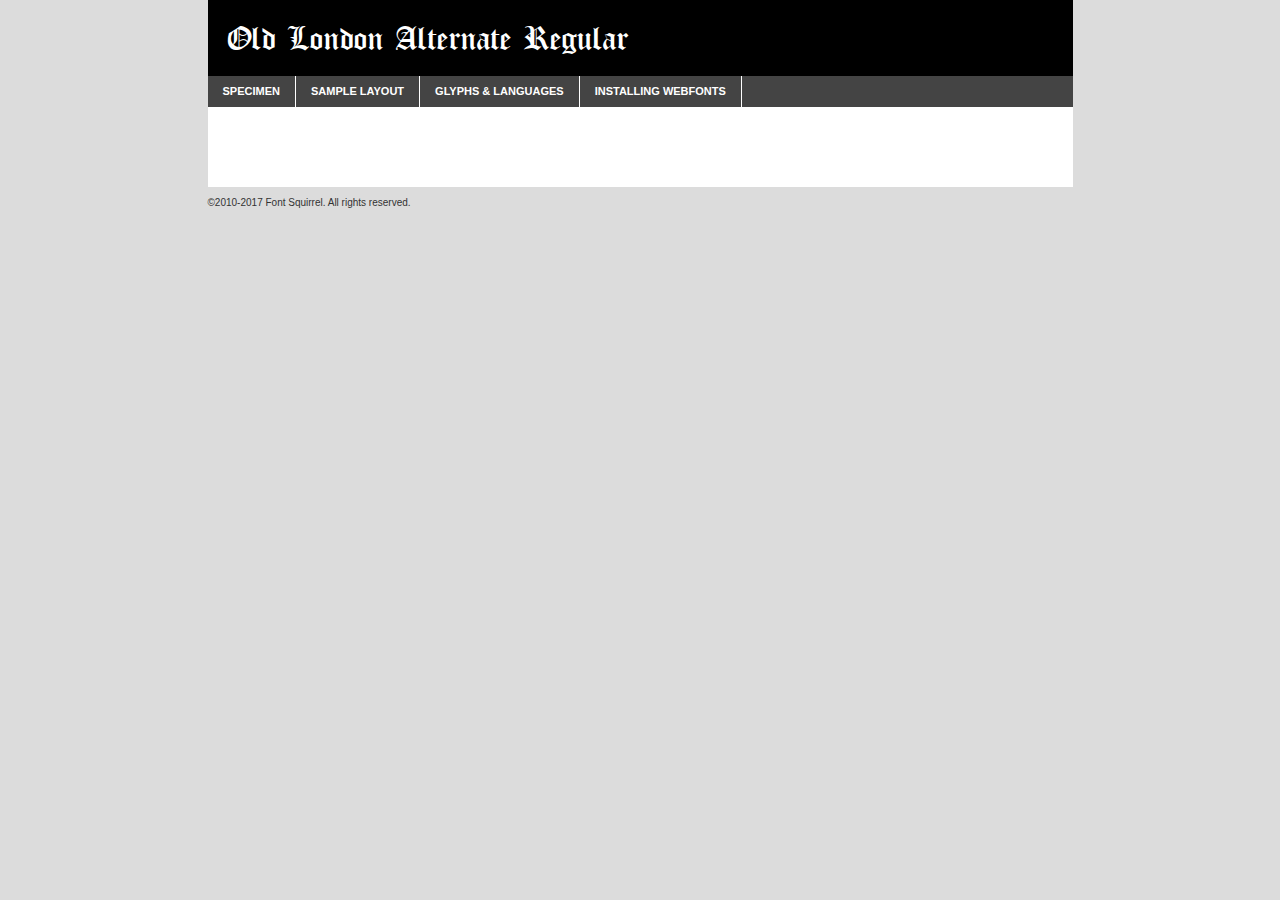
<file: olondona-demo.html>
<!DOCTYPE html PUBLIC "-//W3C//DTD XHTML 1.0 Transitional//EN"
	"http://www.w3.org/TR/xhtml1/DTD/xhtml1-transitional.dtd">

<html xmlns="http://www.w3.org/1999/xhtml" xml:lang="en" lang="en">
<head>
	<meta http-equiv="Content-Type" content="text/html; charset=utf-8" />
	<script src="http://ajax.googleapis.com/ajax/libs/jquery/1.7.2/jquery.min.js" type="text/javascript" charset="utf-8"></script>
	<script type="text/javascript">
	(function($){$.fn.easyTabs=function(option){var param=jQuery.extend({fadeSpeed:"fast",defaultContent:1,activeClass:'active'},option);$(this).each(function(){var thisId="#"+this.id;if(param.defaultContent==''){param.defaultContent=1;}
	if(typeof param.defaultContent=="number")
	{var defaultTab=$(thisId+" .tabs li:eq("+(param.defaultContent-1)+") a").attr('href').substr(1);}else{var defaultTab=param.defaultContent;}
	$(thisId+" .tabs li a").each(function(){var tabToHide=$(this).attr('href').substr(1);$("#"+tabToHide).addClass('easytabs-tab-content');});hideAll();changeContent(defaultTab);function hideAll(){$(thisId+" .easytabs-tab-content").hide();}
	function changeContent(tabId){hideAll();$(thisId+" .tabs li").removeClass(param.activeClass);$(thisId+" .tabs li a[href=#"+tabId+"]").closest('li').addClass(param.activeClass);if(param.fadeSpeed!="none")
	{$(thisId+" #"+tabId).fadeIn(param.fadeSpeed);}else{$(thisId+" #"+tabId).show();}}
	$(thisId+" .tabs li").click(function(){var tabId=$(this).find('a').attr('href').substr(1);changeContent(tabId);return false;});});}})(jQuery);
	</script>
	<link rel="stylesheet" href="specimen_files/specimen_stylesheet.css" type="text/css" charset="utf-8" />
	<link rel="stylesheet" href="stylesheet.css" type="text/css" charset="utf-8" />

	<style type="text/css">
					body{
				font-family: 'old_london_alternateregular';
							}
		</style>

	<title>Old London Alternate Regular Specimen</title>
	
	
	<script type="text/javascript" charset="utf-8">
		$(document).ready(function() {
			$('#container').easyTabs({defaultContent:1});
		});
	</script>
</head>

<body>
<div id="container">
	<div id="header">
		Old London Alternate Regular	</div>
	<ul class="tabs">
		<li><a href="#specimen">Specimen</a></li>
		<li><a href="#layout">Sample Layout</a></li>
				<li><a href="#glyphs">Glyphs &amp; Languages</a></li>
		<li><a href="#installing">Installing Webfonts</a></li>
		
	</ul>
	
	<div id="main_content">

		
			<div id="specimen">
		
				<div class="section">
					<div class="grid12 firstcol">
						<div class="huge">AaBb</div>
					</div>
				</div>
		
				<div class="section">
					<div class="glyph_range">A&#x200B;B&#x200b;C&#x200b;D&#x200b;E&#x200b;F&#x200b;G&#x200b;H&#x200b;I&#x200b;J&#x200b;K&#x200b;L&#x200b;M&#x200b;N&#x200b;O&#x200b;P&#x200b;Q&#x200b;R&#x200b;S&#x200b;T&#x200b;U&#x200b;V&#x200b;W&#x200b;X&#x200b;Y&#x200b;Z&#x200b;a&#x200b;b&#x200b;c&#x200b;d&#x200b;e&#x200b;f&#x200b;g&#x200b;h&#x200b;i&#x200b;j&#x200b;k&#x200b;l&#x200b;m&#x200b;n&#x200b;o&#x200b;p&#x200b;q&#x200b;r&#x200b;s&#x200b;t&#x200b;u&#x200b;v&#x200b;w&#x200b;x&#x200b;y&#x200b;z&#x200b;1&#x200b;2&#x200b;3&#x200b;4&#x200b;5&#x200b;6&#x200b;7&#x200b;8&#x200b;9&#x200b;0&#x200b;&amp;&#x200b;.&#x200b;,&#x200b;?&#x200b;!&#x200b;&#64;&#x200b;(&#x200b;)&#x200b;#&#x200b;$&#x200b;%&#x200b;*&#x200b;+&#x200b;-&#x200b;=&#x200b;:&#x200b;;</div>
				</div>
				<div class="section">
					<div class="grid12 firstcol">
						<table class="sample_table">
							<tr><td>10</td><td class="size10">abcdefghijklmnopqrstuvwxyzABCDEFGHIJKLMNOPQRSTUVWXYZ0123456789abcdefghijklmnopqrstuvwxyzABCDEFGHIJKLMNOPQRSTUVWXYZ0123456789abcdefghijklmnopqrstuvwxyzABCDEFGHIJKLMNOPQRSTUVWXYZ</td></tr>
							<tr><td>11</td><td class="size11">abcdefghijklmnopqrstuvwxyzABCDEFGHIJKLMNOPQRSTUVWXYZ0123456789abcdefghijklmnopqrstuvwxyzABCDEFGHIJKLMNOPQRSTUVWXYZ0123456789abcdefghijklmnopqrstuvwxyzABCDEFGHIJKLMNOPQRSTUVWXYZ</td></tr>
							<tr><td>12</td><td class="size12">abcdefghijklmnopqrstuvwxyzABCDEFGHIJKLMNOPQRSTUVWXYZ0123456789abcdefghijklmnopqrstuvwxyzABCDEFGHIJKLMNOPQRSTUVWXYZ0123456789abcdefghijklmnopqrstuvwxyzABCDEFGHIJKLMNOPQRSTUVWXYZ</td></tr>
							<tr><td>13</td><td class="size13">abcdefghijklmnopqrstuvwxyzABCDEFGHIJKLMNOPQRSTUVWXYZ0123456789abcdefghijklmnopqrstuvwxyzABCDEFGHIJKLMNOPQRSTUVWXYZ0123456789abcdefghijklmnopqrstuvwxyzABCDEFGHIJKLMNOPQRSTUVWXYZ</td></tr>
							<tr><td>14</td><td class="size14">abcdefghijklmnopqrstuvwxyzABCDEFGHIJKLMNOPQRSTUVWXYZ0123456789abcdefghijklmnopqrstuvwxyzABCDEFGHIJKLMNOPQRSTUVWXYZ0123456789abcdefghijklmnopqrstuvwxyzABCDEFGHIJKLMNOPQRSTUVWXYZ</td></tr>
							<tr><td>16</td><td class="size16">abcdefghijklmnopqrstuvwxyzABCDEFGHIJKLMNOPQRSTUVWXYZ0123456789abcdefghijklmnopqrstuvwxyzABCDEFGHIJKLMNOPQRSTUVWXYZ</td></tr>
							<tr><td>18</td><td class="size18">abcdefghijklmnopqrstuvwxyzABCDEFGHIJKLMNOPQRSTUVWXYZ0123456789abcdefghijklmnopqrstuvwxyzABCDEFGHIJKLMNOPQRSTUVWXYZ</td></tr>
							<tr><td>20</td><td class="size20">abcdefghijklmnopqrstuvwxyzABCDEFGHIJKLMNOPQRSTUVWXYZ0123456789abcdefghijklmnopqrstuvwxyzABCDEFGHIJKLMNOPQRSTUVWXYZ</td></tr>
							<tr><td>24</td><td class="size24">abcdefghijklmnopqrstuvwxyzABCDEFGHIJKLMNOPQRSTUVWXYZ0123456789abcdefghijklmnopqrstuvwxyzABCDEFGHIJKLMNOPQRSTUVWXYZ</td></tr>
							<tr><td>30</td><td class="size30">abcdefghijklmnopqrstuvwxyzABCDEFGHIJKLMNOPQRSTUVWXYZ0123456789abcdefghijklmnopqrstuvwxyzABCDEFGHIJKLMNOPQRSTUVWXYZ</td></tr>
							<tr><td>36</td><td class="size36">abcdefghijklmnopqrstuvwxyzABCDEFGHIJKLMNOPQRSTUVWXYZ0123456789abcdefghijklmnopqrstuvwxyzABCDEFGHIJKLMNOPQRSTUVWXYZ</td></tr>
							<tr><td>48</td><td class="size48">abcdefghijklmnopqrstuvwxyzABCDEFGHIJKLMNOPQRSTUVWXYZ0123456789abcdefghijklmnopqrstuvwxyzABCDEFGHIJKLMNOPQRSTUVWXYZ</td></tr>
							<tr><td>60</td><td class="size60">abcdefghijklmnopqrstuvwxyzABCDEFGHIJKLMNOPQRSTUVWXYZ0123456789abcdefghijklmnopqrstuvwxyzABCDEFGHIJKLMNOPQRSTUVWXYZ</td></tr>
							<tr><td>72</td><td class="size72">abcdefghijklmnopqrstuvwxyzABCDEFGHIJKLMNOPQRSTUVWXYZ0123456789abcdefghijklmnopqrstuvwxyzABCDEFGHIJKLMNOPQRSTUVWXYZ</td></tr>
							<tr><td>90</td><td class="size90">abcdefghijklmnopqrstuvwxyzABCDEFGHIJKLMNOPQRSTUVWXYZ0123456789abcdefghijklmnopqrstuvwxyzABCDEFGHIJKLMNOPQRSTUVWXYZ</td></tr>
						</table>
				
					</div>
			
				</div>
		
		
		
								<div class="section" id="bodycomparison">


										<div id="xheight">
				<div class="fontbody">&#x25FC;&#x25FC;&#x25FC;&#x25FC;&#x25FC;&#x25FC;&#x25FC;&#x25FC;&#x25FC;&#x25FC;&#x25FC;&#x25FC;&#x25FC;&#x25FC;&#x25FC;&#x25FC;&#x25FC;&#x25FC;&#x25FC;&#x25FC;&#x25FC;&#x25FC;&#x25FC;&#x25FC;&#x25FC;&#x25FC;&#x25FC;&#x25FC;&#x25FC;&#x25FC;&#x25FC;&#x25FC;&#x25FC;&#x25FC;&#x25FC;&#x25FC;&#x25FC;&#x25FC;&#x25FC;&#x25FC;&#x25FC;&#x25FC;&#x25FC;&#x25FC;&#x25FC;&#x25FC;&#x25FC;&#x25FC;&#x25FC;&#x25FC;&#x25FC;&#x25FC;&#x25FC;&#x25FC;&#x25FC;&#x25FC;&#x25FC;&#x25FC;&#x25FC;&#x25FC;&#x25FC;&#x25FC;&#x25FC;&#x25FC;&#x25FC;&#x25FC;&#x25FC;&#x25FC;&#x25FC;&#x25FC;&#x25FC;&#x25FC;&#x25FC;&#x25FC;&#x25FC;&#x25FC;&#x25FC;&#x25FC;&#x25FC;&#x25FC;&#x25FC;&#x25FC;&#x25FC;&#x25FC;&#x25FC;&#x25FC;&#x25FC;&#x25FC;&#x25FC;&#x25FC;&#x25FC;&#x25FC;&#x25FC;&#x25FC;&#x25FC;&#x25FC;&#x25FC;&#x25FC;&#x25FC;body</div><div class="arialbody">body</div><div class="verdanabody">body</div><div class="georgiabody">body</div></div>
										<div class="fontbody" style="z-index:1">
											body<span>Old London Alternate Regular</span>
										</div>
										<div class="arialbody" style="z-index:1">
											body<span>Arial</span>
										</div>
										<div class="verdanabody" style="z-index:1">
											body<span>Verdana</span>
										</div>
										<div class="georgiabody" style="z-index:1">
											body<span>Georgia</span>
										</div>



								</div>
		
		
				<div class="section psample psample_row1" id="">
					
					<div class="grid2 firstcol">
						<p class="size10"><span>10.</span>Aenean lacinia bibendum nulla sed consectetur. Fusce dapibus, tellus ac cursus commodo, tortor mauris condimentum nibh, ut fermentum massa justo sit amet risus. Nullam id dolor id nibh ultricies vehicula ut id elit. Cum sociis natoque penatibus et magnis dis parturient montes, nascetur ridiculus mus. Nulla vitae elit libero, a pharetra augue.</p>
			
					</div>
					<div class="grid3">
						<p class="size11"><span>11.</span>Aenean lacinia bibendum nulla sed consectetur. Fusce dapibus, tellus ac cursus commodo, tortor mauris condimentum nibh, ut fermentum massa justo sit amet risus. Nullam id dolor id nibh ultricies vehicula ut id elit. Cum sociis natoque penatibus et magnis dis parturient montes, nascetur ridiculus mus. Nulla vitae elit libero, a pharetra augue.</p>
			
					</div>
					<div class="grid3">
						<p class="size12"><span>12.</span>Aenean lacinia bibendum nulla sed consectetur. Fusce dapibus, tellus ac cursus commodo, tortor mauris condimentum nibh, ut fermentum massa justo sit amet risus. Nullam id dolor id nibh ultricies vehicula ut id elit. Cum sociis natoque penatibus et magnis dis parturient montes, nascetur ridiculus mus. Nulla vitae elit libero, a pharetra augue.</p>
			
					</div>
					<div class="grid4">
						<p class="size13"><span>13.</span>Aenean lacinia bibendum nulla sed consectetur. Fusce dapibus, tellus ac cursus commodo, tortor mauris condimentum nibh, ut fermentum massa justo sit amet risus. Nullam id dolor id nibh ultricies vehicula ut id elit. Cum sociis natoque penatibus et magnis dis parturient montes, nascetur ridiculus mus. Nulla vitae elit libero, a pharetra augue.</p>
			
					</div>
					<div class="white_blend"></div>
					
				</div>
				<div class="section psample psample_row2" id="">
					<div class="grid3 firstcol">
						<p class="size14"><span>14.</span>Aenean lacinia bibendum nulla sed consectetur. Fusce dapibus, tellus ac cursus commodo, tortor mauris condimentum nibh, ut fermentum massa justo sit amet risus. Nullam id dolor id nibh ultricies vehicula ut id elit. Cum sociis natoque penatibus et magnis dis parturient montes, nascetur ridiculus mus. Nulla vitae elit libero, a pharetra augue.</p>
			
					</div>
					<div class="grid4">
						<p class="size16"><span>16.</span>Aenean lacinia bibendum nulla sed consectetur. Fusce dapibus, tellus ac cursus commodo, tortor mauris condimentum nibh, ut fermentum massa justo sit amet risus. Nullam id dolor id nibh ultricies vehicula ut id elit. Cum sociis natoque penatibus et magnis dis parturient montes, nascetur ridiculus mus. Nulla vitae elit libero, a pharetra augue.</p>
			
					</div>
					<div class="grid5">
						<p class="size18"><span>18.</span>Aenean lacinia bibendum nulla sed consectetur. Fusce dapibus, tellus ac cursus commodo, tortor mauris condimentum nibh, ut fermentum massa justo sit amet risus. Nullam id dolor id nibh ultricies vehicula ut id elit. Cum sociis natoque penatibus et magnis dis parturient montes, nascetur ridiculus mus. Nulla vitae elit libero, a pharetra augue.</p>
			
					</div>

					<div class="white_blend"></div>

				</div>
				
				<div class="section psample psample_row3" id="">
					<div class="grid5 firstcol">
						<p class="size20"><span>20.</span>Aenean lacinia bibendum nulla sed consectetur. Fusce dapibus, tellus ac cursus commodo, tortor mauris condimentum nibh, ut fermentum massa justo sit amet risus. Nullam id dolor id nibh ultricies vehicula ut id elit. Cum sociis natoque penatibus et magnis dis parturient montes, nascetur ridiculus mus. Nulla vitae elit libero, a pharetra augue.</p>
					</div>
					<div class="grid7">
						<p class="size24"><span>24.</span>Aenean lacinia bibendum nulla sed consectetur. Fusce dapibus, tellus ac cursus commodo, tortor mauris condimentum nibh, ut fermentum massa justo sit amet risus. Nullam id dolor id nibh ultricies vehicula ut id elit. Cum sociis natoque penatibus et magnis dis parturient montes, nascetur ridiculus mus. Nulla vitae elit libero, a pharetra augue.</p>
					</div>
					
					<div class="white_blend"></div>
					
				</div>
				
				<div class="section psample psample_row4" id="">
					<div class="grid12 firstcol">
						<p class="size30"><span>30.</span>Aenean lacinia bibendum nulla sed consectetur. Fusce dapibus, tellus ac cursus commodo, tortor mauris condimentum nibh, ut fermentum massa justo sit amet risus. Nullam id dolor id nibh ultricies vehicula ut id elit. Cum sociis natoque penatibus et magnis dis parturient montes, nascetur ridiculus mus. Nulla vitae elit libero, a pharetra augue.</p>
					</div>
					<div class="white_blend"></div>
					
				</div>
				
				
				
				<div class="section psample psample_row1 fullreverse">
					<div class="grid2 firstcol">
						<p class="size10"><span>10.</span>Aenean lacinia bibendum nulla sed consectetur. Fusce dapibus, tellus ac cursus commodo, tortor mauris condimentum nibh, ut fermentum massa justo sit amet risus. Nullam id dolor id nibh ultricies vehicula ut id elit. Cum sociis natoque penatibus et magnis dis parturient montes, nascetur ridiculus mus. Nulla vitae elit libero, a pharetra augue.</p>
			
					</div>
					<div class="grid3">
						<p class="size11"><span>11.</span>Aenean lacinia bibendum nulla sed consectetur. Fusce dapibus, tellus ac cursus commodo, tortor mauris condimentum nibh, ut fermentum massa justo sit amet risus. Nullam id dolor id nibh ultricies vehicula ut id elit. Cum sociis natoque penatibus et magnis dis parturient montes, nascetur ridiculus mus. Nulla vitae elit libero, a pharetra augue.</p>
			
					</div>
					<div class="grid3">
						<p class="size12"><span>12.</span>Aenean lacinia bibendum nulla sed consectetur. Fusce dapibus, tellus ac cursus commodo, tortor mauris condimentum nibh, ut fermentum massa justo sit amet risus. Nullam id dolor id nibh ultricies vehicula ut id elit. Cum sociis natoque penatibus et magnis dis parturient montes, nascetur ridiculus mus. Nulla vitae elit libero, a pharetra augue.</p>
			
					</div>
					<div class="grid4">
						<p class="size13"><span>13.</span>Aenean lacinia bibendum nulla sed consectetur. Fusce dapibus, tellus ac cursus commodo, tortor mauris condimentum nibh, ut fermentum massa justo sit amet risus. Nullam id dolor id nibh ultricies vehicula ut id elit. Cum sociis natoque penatibus et magnis dis parturient montes, nascetur ridiculus mus. Nulla vitae elit libero, a pharetra augue.</p>
			
					</div>
					<div class="black_blend"></div>
					
				</div>
				
				<div class="section psample psample_row2 fullreverse">
					<div class="grid3 firstcol">
						<p class="size14"><span>14.</span>Aenean lacinia bibendum nulla sed consectetur. Fusce dapibus, tellus ac cursus commodo, tortor mauris condimentum nibh, ut fermentum massa justo sit amet risus. Nullam id dolor id nibh ultricies vehicula ut id elit. Cum sociis natoque penatibus et magnis dis parturient montes, nascetur ridiculus mus. Nulla vitae elit libero, a pharetra augue.</p>
			
					</div>
					<div class="grid4">
						<p class="size16"><span>16.</span>Aenean lacinia bibendum nulla sed consectetur. Fusce dapibus, tellus ac cursus commodo, tortor mauris condimentum nibh, ut fermentum massa justo sit amet risus. Nullam id dolor id nibh ultricies vehicula ut id elit. Cum sociis natoque penatibus et magnis dis parturient montes, nascetur ridiculus mus. Nulla vitae elit libero, a pharetra augue.</p>
			
					</div>
					<div class="grid5">
						<p class="size18"><span>18.</span>Aenean lacinia bibendum nulla sed consectetur. Fusce dapibus, tellus ac cursus commodo, tortor mauris condimentum nibh, ut fermentum massa justo sit amet risus. Nullam id dolor id nibh ultricies vehicula ut id elit. Cum sociis natoque penatibus et magnis dis parturient montes, nascetur ridiculus mus. Nulla vitae elit libero, a pharetra augue.</p>
			
					</div>
					<div class="black_blend"></div>

				</div>
				
				<div class="section psample fullreverse psample_row3" id="">
					<div class="grid5 firstcol">
						<p class="size20"><span>20.</span>Aenean lacinia bibendum nulla sed consectetur. Fusce dapibus, tellus ac cursus commodo, tortor mauris condimentum nibh, ut fermentum massa justo sit amet risus. Nullam id dolor id nibh ultricies vehicula ut id elit. Cum sociis natoque penatibus et magnis dis parturient montes, nascetur ridiculus mus. Nulla vitae elit libero, a pharetra augue.</p>
					</div>
					<div class="grid7">
						<p class="size24"><span>24.</span>Aenean lacinia bibendum nulla sed consectetur. Fusce dapibus, tellus ac cursus commodo, tortor mauris condimentum nibh, ut fermentum massa justo sit amet risus. Nullam id dolor id nibh ultricies vehicula ut id elit. Cum sociis natoque penatibus et magnis dis parturient montes, nascetur ridiculus mus. Nulla vitae elit libero, a pharetra augue.</p>
					</div>
					
					<div class="black_blend"></div>
					
				</div>
				
				<div class="section psample fullreverse psample_row4" id="" style="border-bottom: 20px #000 solid;">
					<div class="grid12 firstcol">
						<p class="size30"><span>30.</span>Aenean lacinia bibendum nulla sed consectetur. Fusce dapibus, tellus ac cursus commodo, tortor mauris condimentum nibh, ut fermentum massa justo sit amet risus. Nullam id dolor id nibh ultricies vehicula ut id elit. Cum sociis natoque penatibus et magnis dis parturient montes, nascetur ridiculus mus. Nulla vitae elit libero, a pharetra augue.</p>
					</div>
					<div class="black_blend"></div>
					
				</div>
				
				
				
				
			</div>
			
			<div id="layout">
				
				<div class="section">
					
					<div class="grid12 firstcol">
						<h1>Lorem Ipsum Dolor</h1>
						<h2>Etiam porta sem malesuada magna mollis euismod</h2>
						
						<p class="byline">By <a href="#link">Aenean Lacinia</a></p>
					</div>
				</div>
				<div class="section">
					<div class="grid8 firstcol">
						<p class="large">Donec sed odio dui. Morbi leo risus, porta ac consectetur ac, vestibulum at eros. Fusce dapibus, tellus ac cursus commodo, tortor mauris condimentum nibh, ut fermentum massa justo sit amet risus. </p>

						
						<h3>Pellentesque ornare sem</h3>

						<p>Maecenas sed diam eget risus varius blandit sit amet non magna. Maecenas faucibus mollis interdum. Donec ullamcorper nulla non metus auctor fringilla. Nullam id dolor id nibh ultricies vehicula ut id elit. Nullam id dolor id nibh ultricies vehicula ut id elit. </p>

						<p>Aenean eu leo quam. Pellentesque ornare sem lacinia quam venenatis vestibulum. Lorem ipsum dolor sit amet, consectetur adipiscing elit. Cum sociis natoque penatibus et magnis dis parturient montes, nascetur ridiculus mus. </p>

						<p>Nulla vitae elit libero, a pharetra augue. Praesent commodo cursus magna, vel scelerisque nisl consectetur et. Aenean lacinia bibendum nulla sed consectetur. </p>

						<p>Nullam quis risus eget urna mollis ornare vel eu leo. Nullam quis risus eget urna mollis ornare vel eu leo. Maecenas sed diam eget risus varius blandit sit amet non magna. Donec ullamcorper nulla non metus auctor fringilla. </p>

						<h3>Cras mattis consectetur</h3>

						<p>Aenean eu leo quam. Pellentesque ornare sem lacinia quam venenatis vestibulum. Aenean lacinia bibendum nulla sed consectetur. Integer posuere erat a ante venenatis dapibus posuere velit aliquet. Cras mattis consectetur purus sit amet fermentum. </p>

						<p>Nullam id dolor id nibh ultricies vehicula ut id elit. Nullam quis risus eget urna mollis ornare vel eu leo. Cras mattis consectetur purus sit amet fermentum.</p>
					</div>
					
					<div class="grid4 sidebar">
						
						<div class="box reverse">
							<p class="last">Nullam quis risus eget urna mollis ornare vel eu leo. Donec ullamcorper nulla non metus auctor fringilla. Cras mattis consectetur purus sit amet fermentum. Sed posuere consectetur est at lobortis. Lorem ipsum dolor sit amet, consectetur adipiscing elit. </p>
						</div>
						
						<p class="caption">Maecenas sed diam eget risus varius.</p>

						<p>Vestibulum id ligula porta felis euismod semper. Integer posuere erat a ante venenatis dapibus posuere velit aliquet. Vestibulum id ligula porta felis euismod semper. Sed posuere consectetur est at lobortis. Maecenas sed diam eget risus varius blandit sit amet non magna. Fusce dapibus, tellus ac cursus commodo, tortor mauris condimentum nibh, ut fermentum massa justo sit amet risus. </p>

					

						<p>Duis mollis, est non commodo luctus, nisi erat porttitor ligula, eget lacinia odio sem nec elit. Aenean lacinia bibendum nulla sed consectetur. Vivamus sagittis lacus vel augue laoreet rutrum faucibus dolor auctor. Aenean lacinia bibendum nulla sed consectetur. Nullam quis risus eget urna mollis ornare vel eu leo. </p>

						<p>Praesent commodo cursus magna, vel scelerisque nisl consectetur et. Donec ullamcorper nulla non metus auctor fringilla. Maecenas faucibus mollis interdum. Fusce dapibus, tellus ac cursus commodo, tortor mauris condimentum nibh, ut fermentum massa justo sit amet risus. </p>

					</div>
				</div>
				
			</div>


			



		<div id="glyphs">
			<div class="section">
				<div class="grid12 firstcol">
			
				<h1>Language Support</h1>
				<p>The subset of Old London Alternate Regular in this kit supports the following languages:<br />
			
					Albanian, Basque, Breton, Chamorro, Danish, Dutch, English, Faroese, Finnish, French, Frisian, Galician, German, Icelandic, Italian, Malagasy, Norwegian, Portuguese, Spanish, Alsatian, Aragonese, Arapaho, Arrernte, Asturian, Aymara, Bislama, Cebuano, Corsican, Fijian, French_creole, Genoese, Gilbertese, Greenlandic, Haitian_creole, Hiligaynon, Hmong, Hopi, Ibanag, Iloko_ilokano, Indonesian, Interglossa_glosa, Interlingua, Irish_gaelic, Jerriais, Lojban, Lombard, Luxembourgeois, Manx, Mohawk, Norfolk_pitcairnese, Occitan, Oromo, Pangasinan, Papiamento, Piedmontese, Potawatomi, Rhaeto-romance, Romansh, Rotokas, Sami_lule, Samoan, Sardinian, Scots_gaelic, Seychelles_creole, Shona, Sicilian, Somali, Southern_ndebele, Swahili, Swati_swazi, Tagalog_filipino_pilipino, Tetum, Tok_pisin, Uyghur_latinized, Volapuk, Walloon, Warlpiri, Xhosa, Yapese, Zulu, Latinbasic, Ubasic, Demo				</p>
				<h1>Glyph Chart</h1>
				<p>The subset of Old London Alternate Regular in this kit includes all the glyphs listed below. Unicode entities are included above each glyph to help you insert individual characters into your layout.</p>
				<div id="glyph_chart">
			
																														 <div><p>&amp;#13;</p>&#13;</div>
																				 <div><p>&amp;#32;</p>&#32;</div>
																				 <div><p>&amp;#33;</p>&#33;</div>
																				 <div><p>&amp;#34;</p>&#34;</div>
																				 <div><p>&amp;#35;</p>&#35;</div>
																				 <div><p>&amp;#36;</p>&#36;</div>
																				 <div><p>&amp;#37;</p>&#37;</div>
																				 <div><p>&amp;#38;</p>&#38;</div>
																				 <div><p>&amp;#39;</p>&#39;</div>
																				 <div><p>&amp;#40;</p>&#40;</div>
																				 <div><p>&amp;#41;</p>&#41;</div>
																				 <div><p>&amp;#42;</p>&#42;</div>
																				 <div><p>&amp;#43;</p>&#43;</div>
																				 <div><p>&amp;#44;</p>&#44;</div>
																				 <div><p>&amp;#45;</p>&#45;</div>
																				 <div><p>&amp;#46;</p>&#46;</div>
																				 <div><p>&amp;#47;</p>&#47;</div>
																				 <div><p>&amp;#48;</p>&#48;</div>
																				 <div><p>&amp;#49;</p>&#49;</div>
																				 <div><p>&amp;#50;</p>&#50;</div>
																				 <div><p>&amp;#51;</p>&#51;</div>
																				 <div><p>&amp;#52;</p>&#52;</div>
																				 <div><p>&amp;#53;</p>&#53;</div>
																				 <div><p>&amp;#54;</p>&#54;</div>
																				 <div><p>&amp;#55;</p>&#55;</div>
																				 <div><p>&amp;#56;</p>&#56;</div>
																				 <div><p>&amp;#57;</p>&#57;</div>
																				 <div><p>&amp;#58;</p>&#58;</div>
																				 <div><p>&amp;#59;</p>&#59;</div>
																				 <div><p>&amp;#60;</p>&#60;</div>
																				 <div><p>&amp;#61;</p>&#61;</div>
																				 <div><p>&amp;#62;</p>&#62;</div>
																				 <div><p>&amp;#63;</p>&#63;</div>
																				 <div><p>&amp;#64;</p>&#64;</div>
																				 <div><p>&amp;#65;</p>&#65;</div>
																				 <div><p>&amp;#66;</p>&#66;</div>
																				 <div><p>&amp;#67;</p>&#67;</div>
																				 <div><p>&amp;#68;</p>&#68;</div>
																				 <div><p>&amp;#69;</p>&#69;</div>
																				 <div><p>&amp;#70;</p>&#70;</div>
																				 <div><p>&amp;#71;</p>&#71;</div>
																				 <div><p>&amp;#72;</p>&#72;</div>
																				 <div><p>&amp;#73;</p>&#73;</div>
																				 <div><p>&amp;#74;</p>&#74;</div>
																				 <div><p>&amp;#75;</p>&#75;</div>
																				 <div><p>&amp;#76;</p>&#76;</div>
																				 <div><p>&amp;#77;</p>&#77;</div>
																				 <div><p>&amp;#78;</p>&#78;</div>
																				 <div><p>&amp;#79;</p>&#79;</div>
																				 <div><p>&amp;#80;</p>&#80;</div>
																				 <div><p>&amp;#81;</p>&#81;</div>
																				 <div><p>&amp;#82;</p>&#82;</div>
																				 <div><p>&amp;#83;</p>&#83;</div>
																				 <div><p>&amp;#84;</p>&#84;</div>
																				 <div><p>&amp;#85;</p>&#85;</div>
																				 <div><p>&amp;#86;</p>&#86;</div>
																				 <div><p>&amp;#87;</p>&#87;</div>
																				 <div><p>&amp;#88;</p>&#88;</div>
																				 <div><p>&amp;#89;</p>&#89;</div>
																				 <div><p>&amp;#90;</p>&#90;</div>
																				 <div><p>&amp;#91;</p>&#91;</div>
																				 <div><p>&amp;#92;</p>&#92;</div>
																				 <div><p>&amp;#93;</p>&#93;</div>
																				 <div><p>&amp;#94;</p>&#94;</div>
																				 <div><p>&amp;#95;</p>&#95;</div>
																				 <div><p>&amp;#96;</p>&#96;</div>
																				 <div><p>&amp;#97;</p>&#97;</div>
																				 <div><p>&amp;#98;</p>&#98;</div>
																				 <div><p>&amp;#99;</p>&#99;</div>
																				 <div><p>&amp;#100;</p>&#100;</div>
																				 <div><p>&amp;#101;</p>&#101;</div>
																				 <div><p>&amp;#102;</p>&#102;</div>
																				 <div><p>&amp;#103;</p>&#103;</div>
																				 <div><p>&amp;#104;</p>&#104;</div>
																				 <div><p>&amp;#105;</p>&#105;</div>
																				 <div><p>&amp;#106;</p>&#106;</div>
																				 <div><p>&amp;#107;</p>&#107;</div>
																				 <div><p>&amp;#108;</p>&#108;</div>
																				 <div><p>&amp;#109;</p>&#109;</div>
																				 <div><p>&amp;#110;</p>&#110;</div>
																				 <div><p>&amp;#111;</p>&#111;</div>
																				 <div><p>&amp;#112;</p>&#112;</div>
																				 <div><p>&amp;#113;</p>&#113;</div>
																				 <div><p>&amp;#114;</p>&#114;</div>
																				 <div><p>&amp;#115;</p>&#115;</div>
																				 <div><p>&amp;#116;</p>&#116;</div>
																				 <div><p>&amp;#117;</p>&#117;</div>
																				 <div><p>&amp;#118;</p>&#118;</div>
																				 <div><p>&amp;#119;</p>&#119;</div>
																				 <div><p>&amp;#120;</p>&#120;</div>
																				 <div><p>&amp;#121;</p>&#121;</div>
																				 <div><p>&amp;#122;</p>&#122;</div>
																				 <div><p>&amp;#123;</p>&#123;</div>
																				 <div><p>&amp;#124;</p>&#124;</div>
																				 <div><p>&amp;#125;</p>&#125;</div>
																				 <div><p>&amp;#126;</p>&#126;</div>
																				 <div><p>&amp;#160;</p>&#160;</div>
																				 <div><p>&amp;#161;</p>&#161;</div>
																				 <div><p>&amp;#162;</p>&#162;</div>
																				 <div><p>&amp;#163;</p>&#163;</div>
																				 <div><p>&amp;#164;</p>&#164;</div>
																				 <div><p>&amp;#165;</p>&#165;</div>
																				 <div><p>&amp;#166;</p>&#166;</div>
																				 <div><p>&amp;#167;</p>&#167;</div>
																				 <div><p>&amp;#168;</p>&#168;</div>
																				 <div><p>&amp;#169;</p>&#169;</div>
																				 <div><p>&amp;#170;</p>&#170;</div>
																				 <div><p>&amp;#171;</p>&#171;</div>
																				 <div><p>&amp;#172;</p>&#172;</div>
																				 <div><p>&amp;#173;</p>&#173;</div>
																				 <div><p>&amp;#174;</p>&#174;</div>
																				 <div><p>&amp;#175;</p>&#175;</div>
																				 <div><p>&amp;#176;</p>&#176;</div>
																				 <div><p>&amp;#177;</p>&#177;</div>
																				 <div><p>&amp;#178;</p>&#178;</div>
																				 <div><p>&amp;#179;</p>&#179;</div>
																				 <div><p>&amp;#180;</p>&#180;</div>
																				 <div><p>&amp;#181;</p>&#181;</div>
																				 <div><p>&amp;#182;</p>&#182;</div>
																				 <div><p>&amp;#183;</p>&#183;</div>
																				 <div><p>&amp;#184;</p>&#184;</div>
																				 <div><p>&amp;#185;</p>&#185;</div>
																				 <div><p>&amp;#186;</p>&#186;</div>
																				 <div><p>&amp;#187;</p>&#187;</div>
																				 <div><p>&amp;#188;</p>&#188;</div>
																				 <div><p>&amp;#189;</p>&#189;</div>
																				 <div><p>&amp;#190;</p>&#190;</div>
																				 <div><p>&amp;#191;</p>&#191;</div>
																				 <div><p>&amp;#192;</p>&#192;</div>
																				 <div><p>&amp;#193;</p>&#193;</div>
																				 <div><p>&amp;#194;</p>&#194;</div>
																				 <div><p>&amp;#195;</p>&#195;</div>
																				 <div><p>&amp;#196;</p>&#196;</div>
																				 <div><p>&amp;#197;</p>&#197;</div>
																				 <div><p>&amp;#198;</p>&#198;</div>
																				 <div><p>&amp;#199;</p>&#199;</div>
																				 <div><p>&amp;#200;</p>&#200;</div>
																				 <div><p>&amp;#201;</p>&#201;</div>
																				 <div><p>&amp;#202;</p>&#202;</div>
																				 <div><p>&amp;#203;</p>&#203;</div>
																				 <div><p>&amp;#204;</p>&#204;</div>
																				 <div><p>&amp;#205;</p>&#205;</div>
																				 <div><p>&amp;#206;</p>&#206;</div>
																				 <div><p>&amp;#207;</p>&#207;</div>
																				 <div><p>&amp;#208;</p>&#208;</div>
																				 <div><p>&amp;#209;</p>&#209;</div>
																				 <div><p>&amp;#210;</p>&#210;</div>
																				 <div><p>&amp;#211;</p>&#211;</div>
																				 <div><p>&amp;#212;</p>&#212;</div>
																				 <div><p>&amp;#213;</p>&#213;</div>
																				 <div><p>&amp;#214;</p>&#214;</div>
																				 <div><p>&amp;#215;</p>&#215;</div>
																				 <div><p>&amp;#216;</p>&#216;</div>
																				 <div><p>&amp;#217;</p>&#217;</div>
																				 <div><p>&amp;#218;</p>&#218;</div>
																				 <div><p>&amp;#219;</p>&#219;</div>
																				 <div><p>&amp;#220;</p>&#220;</div>
																				 <div><p>&amp;#221;</p>&#221;</div>
																				 <div><p>&amp;#222;</p>&#222;</div>
																				 <div><p>&amp;#223;</p>&#223;</div>
																				 <div><p>&amp;#224;</p>&#224;</div>
																				 <div><p>&amp;#225;</p>&#225;</div>
																				 <div><p>&amp;#226;</p>&#226;</div>
																				 <div><p>&amp;#227;</p>&#227;</div>
																				 <div><p>&amp;#228;</p>&#228;</div>
																				 <div><p>&amp;#229;</p>&#229;</div>
																				 <div><p>&amp;#230;</p>&#230;</div>
																				 <div><p>&amp;#231;</p>&#231;</div>
																				 <div><p>&amp;#232;</p>&#232;</div>
																				 <div><p>&amp;#233;</p>&#233;</div>
																				 <div><p>&amp;#234;</p>&#234;</div>
																				 <div><p>&amp;#235;</p>&#235;</div>
																				 <div><p>&amp;#236;</p>&#236;</div>
																				 <div><p>&amp;#237;</p>&#237;</div>
																				 <div><p>&amp;#238;</p>&#238;</div>
																				 <div><p>&amp;#239;</p>&#239;</div>
																				 <div><p>&amp;#240;</p>&#240;</div>
																				 <div><p>&amp;#241;</p>&#241;</div>
																				 <div><p>&amp;#242;</p>&#242;</div>
																				 <div><p>&amp;#243;</p>&#243;</div>
																				 <div><p>&amp;#244;</p>&#244;</div>
																				 <div><p>&amp;#245;</p>&#245;</div>
																				 <div><p>&amp;#246;</p>&#246;</div>
																				 <div><p>&amp;#247;</p>&#247;</div>
																				 <div><p>&amp;#248;</p>&#248;</div>
																				 <div><p>&amp;#249;</p>&#249;</div>
																				 <div><p>&amp;#250;</p>&#250;</div>
																				 <div><p>&amp;#251;</p>&#251;</div>
																				 <div><p>&amp;#252;</p>&#252;</div>
																				 <div><p>&amp;#253;</p>&#253;</div>
																				 <div><p>&amp;#254;</p>&#254;</div>
																				 <div><p>&amp;#255;</p>&#255;</div>
																				 <div><p>&amp;#338;</p>&#338;</div>
																				 <div><p>&amp;#339;</p>&#339;</div>
																				 <div><p>&amp;#376;</p>&#376;</div>
																				 <div><p>&amp;#710;</p>&#710;</div>
																				 <div><p>&amp;#732;</p>&#732;</div>
																				 <div><p>&amp;#8192;</p>&#8192;</div>
																				 <div><p>&amp;#8193;</p>&#8193;</div>
																				 <div><p>&amp;#8194;</p>&#8194;</div>
																				 <div><p>&amp;#8195;</p>&#8195;</div>
																				 <div><p>&amp;#8196;</p>&#8196;</div>
																				 <div><p>&amp;#8197;</p>&#8197;</div>
																				 <div><p>&amp;#8198;</p>&#8198;</div>
																				 <div><p>&amp;#8199;</p>&#8199;</div>
																				 <div><p>&amp;#8200;</p>&#8200;</div>
																				 <div><p>&amp;#8201;</p>&#8201;</div>
																				 <div><p>&amp;#8202;</p>&#8202;</div>
																				 <div><p>&amp;#8208;</p>&#8208;</div>
																				 <div><p>&amp;#8209;</p>&#8209;</div>
																				 <div><p>&amp;#8210;</p>&#8210;</div>
																				 <div><p>&amp;#8211;</p>&#8211;</div>
																				 <div><p>&amp;#8212;</p>&#8212;</div>
																				 <div><p>&amp;#8216;</p>&#8216;</div>
																				 <div><p>&amp;#8217;</p>&#8217;</div>
																				 <div><p>&amp;#8218;</p>&#8218;</div>
																				 <div><p>&amp;#8220;</p>&#8220;</div>
																				 <div><p>&amp;#8221;</p>&#8221;</div>
																				 <div><p>&amp;#8222;</p>&#8222;</div>
																				 <div><p>&amp;#8226;</p>&#8226;</div>
																				 <div><p>&amp;#8230;</p>&#8230;</div>
																				 <div><p>&amp;#8239;</p>&#8239;</div>
																				 <div><p>&amp;#8249;</p>&#8249;</div>
																				 <div><p>&amp;#8250;</p>&#8250;</div>
																				 <div><p>&amp;#8287;</p>&#8287;</div>
																				 <div><p>&amp;#8364;</p>&#8364;</div>
																				 <div><p>&amp;#8482;</p>&#8482;</div>
																				 <div><p>&amp;#9724;</p>&#9724;</div>
																				 <div><p>&amp;#64257;</p>&#64257;</div>
																				 <div><p>&amp;#64258;</p>&#64258;</div>
																																						</div>	
				</div>
		
		
			</div>
		</div>
		
		
		<div id="specs">
			
		</div>
	
		<div id="installing">
			<div class="section">
				<div class="grid7 firstcol">
					<h1>Installing Webfonts</h1>
					
					<p>Webfonts are supported by all major browser platforms but not all in the same way. There are currently four different font formats that must be included in order to target all browsers. This includes TTF, WOFF, EOT and SVG.</p>
					
					<h2>1. Upload your webfonts</h2>
					<p>You must upload your webfont kit to your website. They should be in or near the same directory as your CSS files.</p>
					
					<h2>2. Include the webfont stylesheet</h2>
					<p>A special CSS @font-face declaration helps the various browsers select the appropriate font it needs without causing you a bunch of headaches. Learn more about this syntax by reading the <a href="https://www.fontspring.com/blog/further-hardening-of-the-bulletproof-syntax">Fontspring blog post</a> about it. The code for it is as follows:</p>


<code>
@font-face{ 
	font-family: 'MyWebFont';
	src: url('WebFont.eot');
	src: url('WebFont.eot?#iefix') format('embedded-opentype'),
	     url('WebFont.woff') format('woff'),
	     url('WebFont.ttf') format('truetype'),
	     url('WebFont.svg#webfont') format('svg');
}
</code>

	<p>We've already gone ahead and generated the code for you. All you have to do is link to the stylesheet in your HTML, like this:</p>
	<code>&lt;link rel=&quot;stylesheet&quot; href=&quot;stylesheet.css&quot; type=&quot;text/css&quot; charset=&quot;utf-8&quot; /&gt;</code>

					<h2>3. Modify your own stylesheet</h2>
					<p>To take advantage of your new fonts, you must tell your stylesheet to use them. Look at the original @font-face declaration above and find the property called "font-family." The name linked there will be what you use to reference the font. Prepend that webfont name to the font stack in the "font-family" property, inside the selector you want to change. For example:</p>
<code>p { font-family: 'WebFont', Arial, sans-serif; }</code>

<h2>4. Test</h2>
<p>Getting webfonts to work cross-browser <em>can</em> be tricky. Use the information in the sidebar to help you if you find that fonts aren't loading in a particular browser.</p>
				</div>
				
				<div class="grid5 sidebar">
					<div class="box">
						<h2>Troubleshooting<br />Font-Face Problems</h2>
						<p>Having trouble getting your webfonts to load in your new website? Here are some tips to sort out what might be the problem.</p>

						<h3>Fonts not showing in any browser</h3>

						<p>This sounds like you need to work on the plumbing. You either did not upload the fonts to the correct directory, or you did not link the fonts properly in the CSS. If you've confirmed that all this is correct and you still have a problem, take a look at your .htaccess file and see if requests are getting intercepted.</p>

						<h3>Fonts not loading in iPhone or iPad</h3>

						<p>The most common problem here is that you are serving the fonts from an IIS server. IIS refuses to serve files that have unknown MIME types. If that is the case, you must set the MIME type for SVG to "image/svg+xml" in the server settings. Follow these instructions from Microsoft if you need help.</p>

						<h3>Fonts not loading in Firefox</h3>

						<p>The primary reason for this failure? You are still using a version Firefox older than 3.5. So upgrade already! If that isn't it, then you are very likely serving fonts from a different domain. Firefox requires that all font assets be served from the same domain. Lastly it is possible that you need to add WOFF to your list of MIME types (if you are serving via IIS.)</p>

						<h3>Fonts not loading in IE</h3>

						<p>Are you looking at Internet Explorer on an actual Windows machine or are you cheating by using a service like Adobe BrowserLab? Many of these screenshot services do not render @font-face for IE. Best to test it on a real machine.</p>

						<h3>Fonts not loading in IE9</h3>

						<p>IE9, like Firefox, requires that fonts be served from the same domain as the website. Make sure that is the case.</p>
					</div>
				</div>
			</div>
			
		</div>
	
	</div>
	<div id="footer">
		<p>&copy;2010-2017 Font Squirrel. All rights reserved.</p>
	</div>
</div>
</body>
</html>
</file>
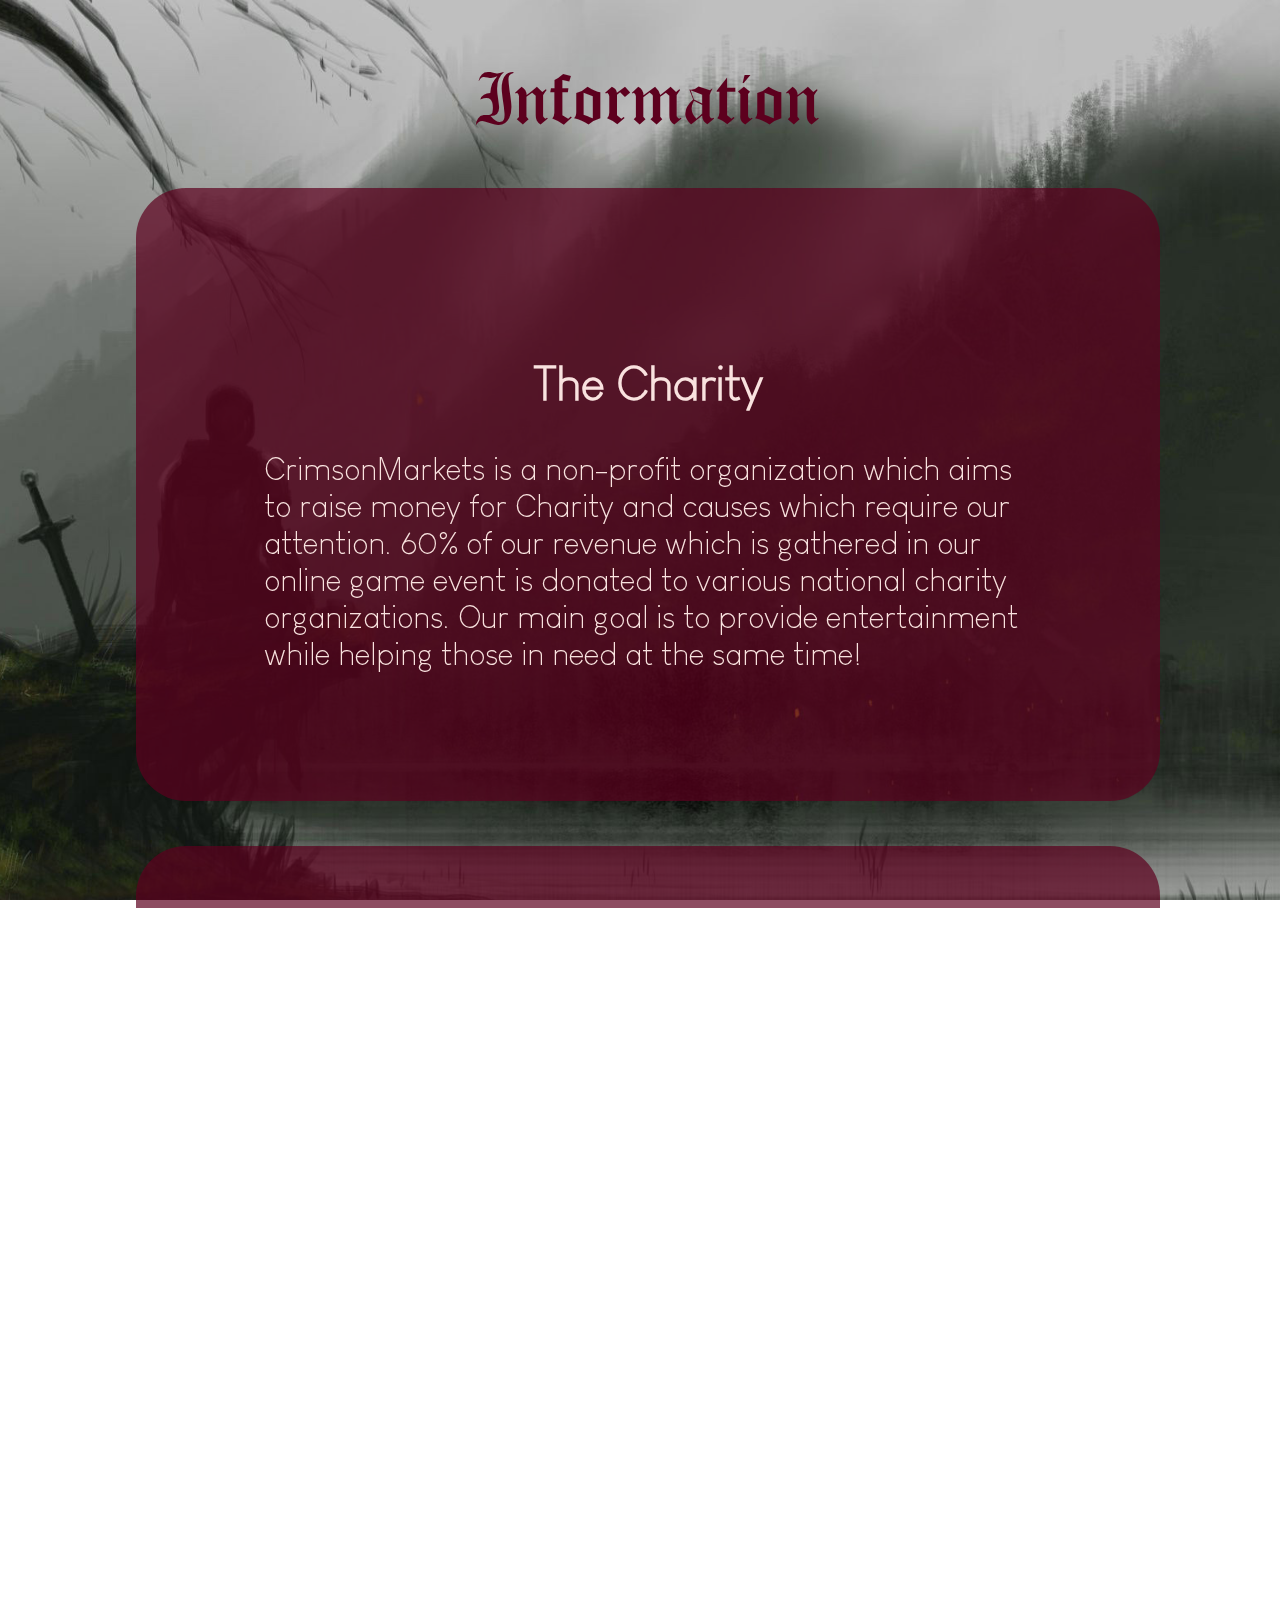
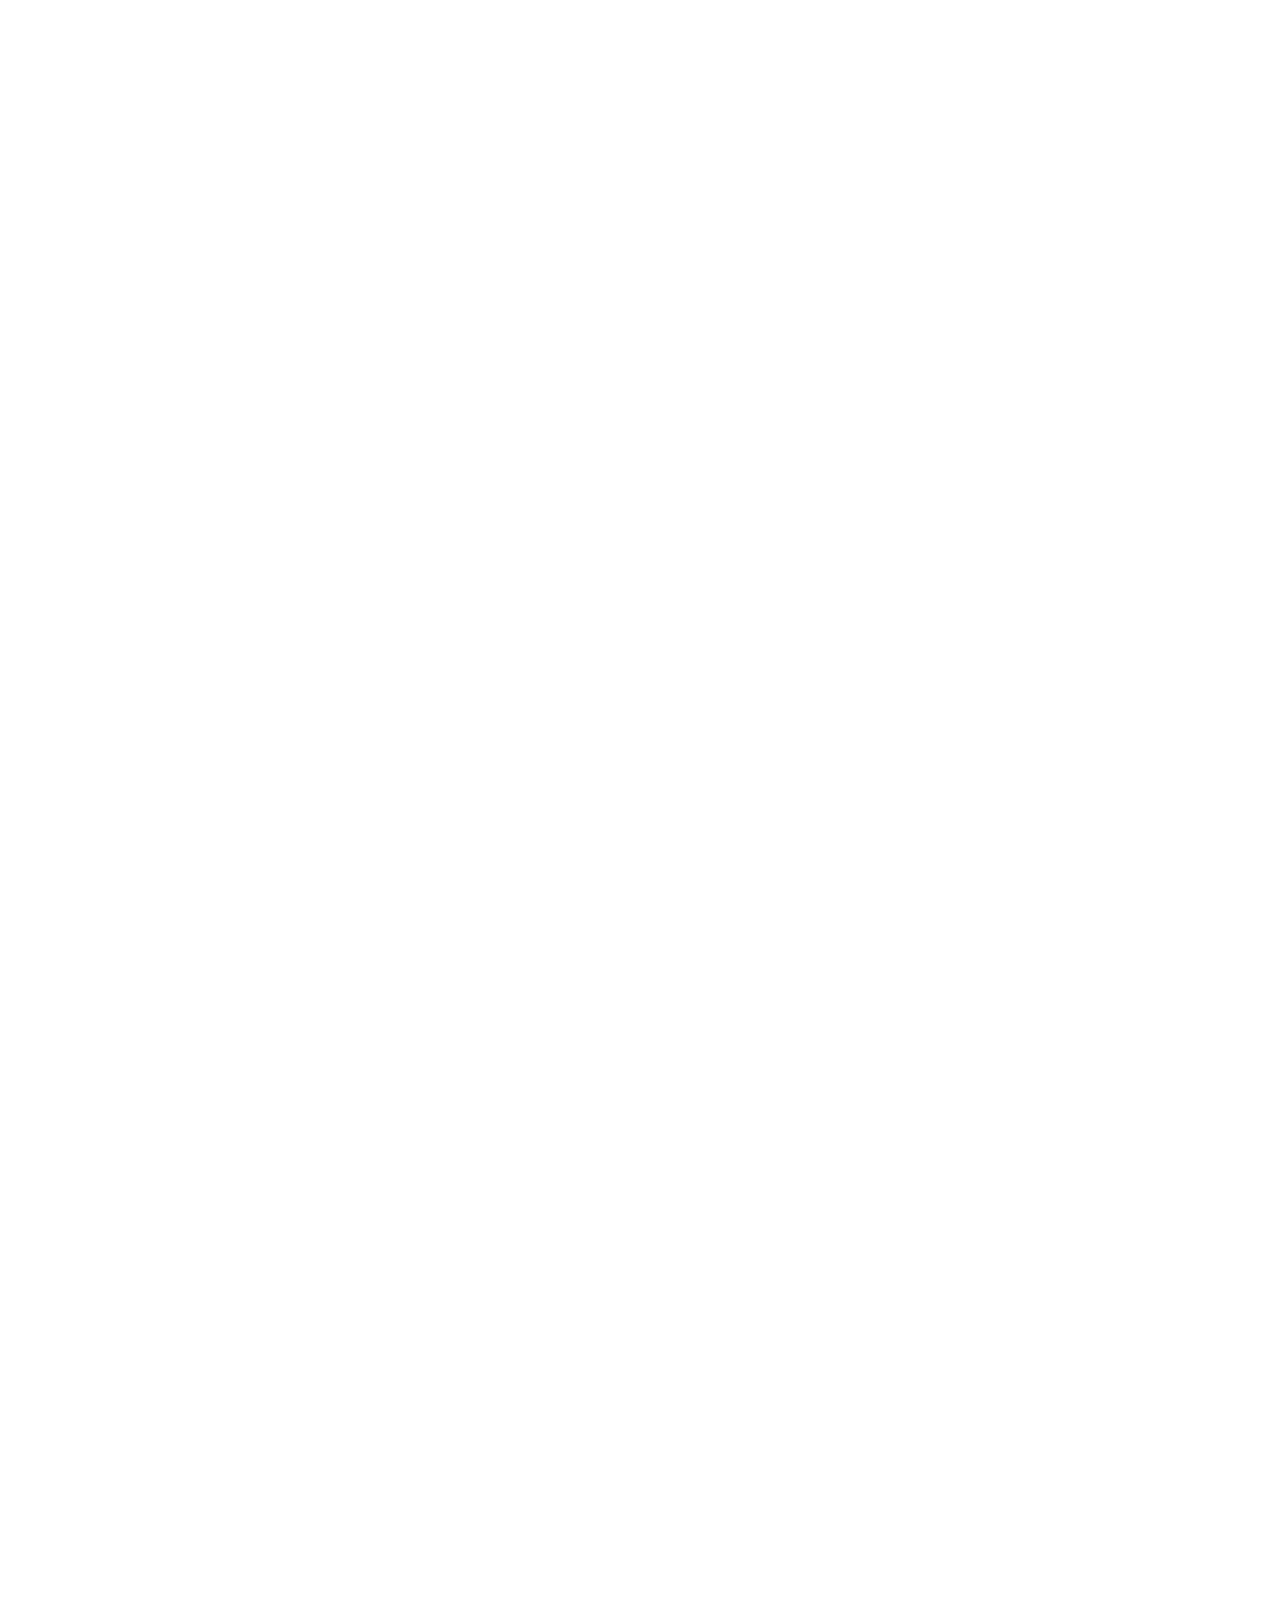
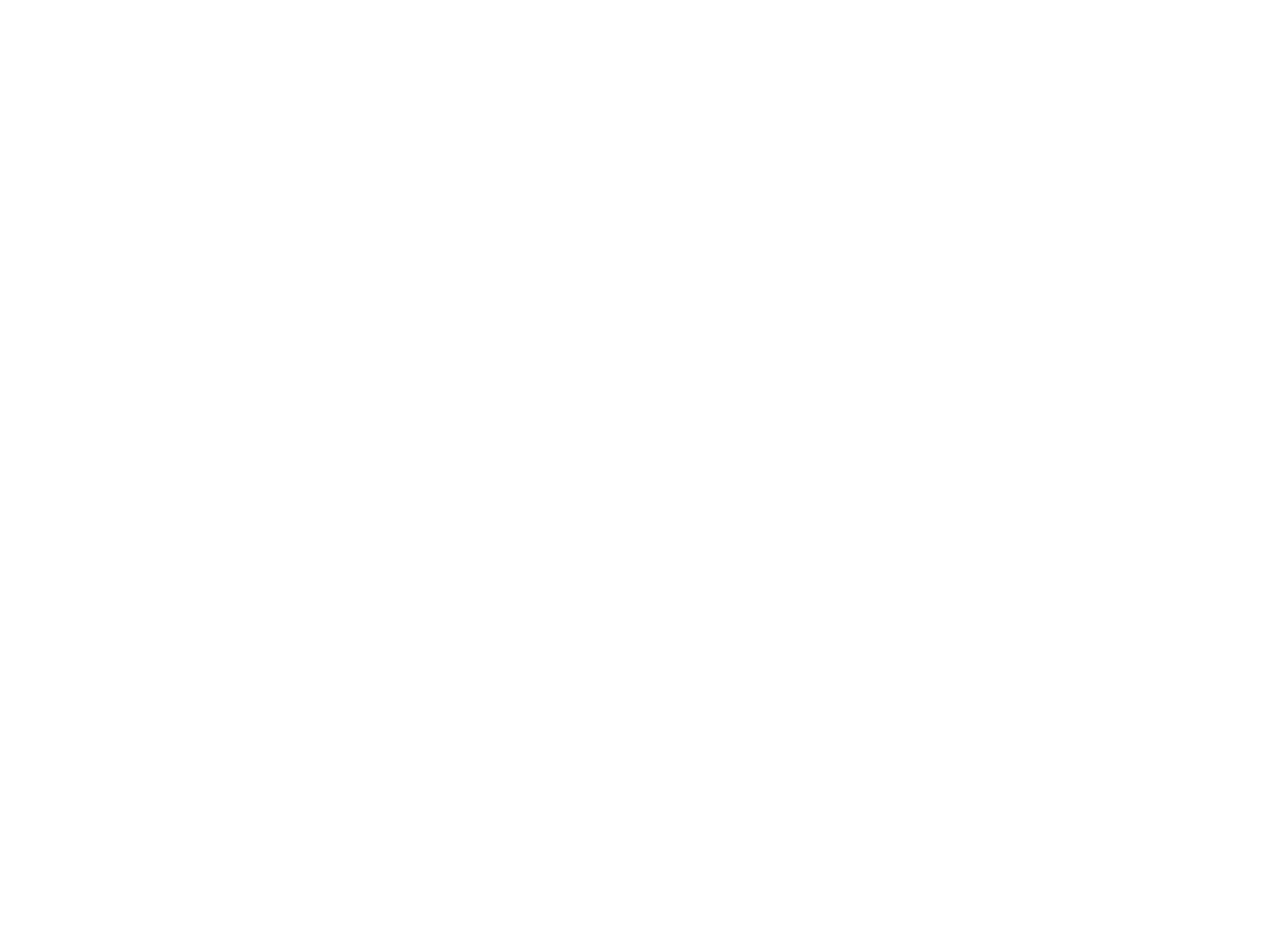
<file: info-page/info.html>
<!DOCTYPE html>
<html>
    <head>
        <link rel="stylesheet" href="infostyles.css">
        <link rel="stylesheet" href="stylesheet.css">
        <title>Information</title>
    </head>

    <body>
        <div class="flex-container">
        <div class="header">
            Information
        </div>
        <div class="content">
            <h2 class="headtitle">The Charity</h2>
            <div class="innercontent">
                CrimsonMarkets is a non-profit organization which aims to raise money for Charity and causes which require our attention.
                60% of our revenue which is gathered in our online game event is donated to various national charity organizations.
                Our main goal is to provide entertainment while helping those in need at the same time!
            </div>
        </div>
        <div class="spacer"></div>
        <div class="content">
            <h2 class="headtitle">The Game</h2>
            <div class="innercontent">
                CrimsonMarkets is a medieval themed strategy Game which can be played by anyone.
                Each Game event lasts for a week and is known as a Game Week. All the Players that have been registered face-off against
                each other in a tournament-style setup. Over the course of 7 days losing players are eliminated. The player at the top of the
                leaderboard wins the Game Week.
                Visit the Rule Page to read the Objectives, and How to Play the Game.
           </div>
        </div>
        <div class="spacer"></div>
        <div class="content">
            <h2 class="headtitle">The Winner</h2>
            <div class="innercontent">
                The Winner of the Game week gets to choose which one of the pre-selected Charities to donate the funds
                gathered for that specific Game week
                to and gets featured on our Webpage. To see the list of charities please visit our charity page.
            </div>
        </div>
        <div class="spacer"></div>
        <div class="content">
            <h2 class="headtitle">Registration Process</h2>
            <div class="innercontent">
                Each Game Week is its own seperate event and requires you to register for it again.
                The participation fee is Rs.25 / player for each Game Week. You must register until
                a day before Game week starts. Visit the Register Page for this.
            <br>
            <br>
                Once you have registered, you will receive an email and your account will be activated. However you will be able to 
                play once the Game week commences. You may check all updates regarding the same on our Homepage.
            </div>
        </div>
        <div class="spacer"></div>
        <div class="content">
            <h2 class="headtitle">Terms and Conditions</h2>
            <div class="innercontent">
                We do not have a refund policy. Once you have registered and made the transaction you cannot cancel.
                We also do not guarantee that you will be playing for the entirity of the game week. If during the Game week 
                you are eliminated due to the structure of the tournament and your gameplay we are not responsible and will not
                provide a refund as this is the way the game is designed. When you register, you have aknowledged that you
                have read the rules and the elimination process. 
                <br>
                <br>
                Each tournament requires you to register again. All previous player accounts are deleted shortly after each tournament ends.
                <br>
                <br>
                The Website is only compatible with mobile browsers. It works exceptionally well with Google Chrome. It cannot be used on wide-screen devices. Be wary of this before registeration.
            </div>
        </div>

        <div class="exitbox">

            <a href="/" class="exitlink">
                &#8617;
            </a>

        </div>

        </div>
    </body>
</html>
</file>
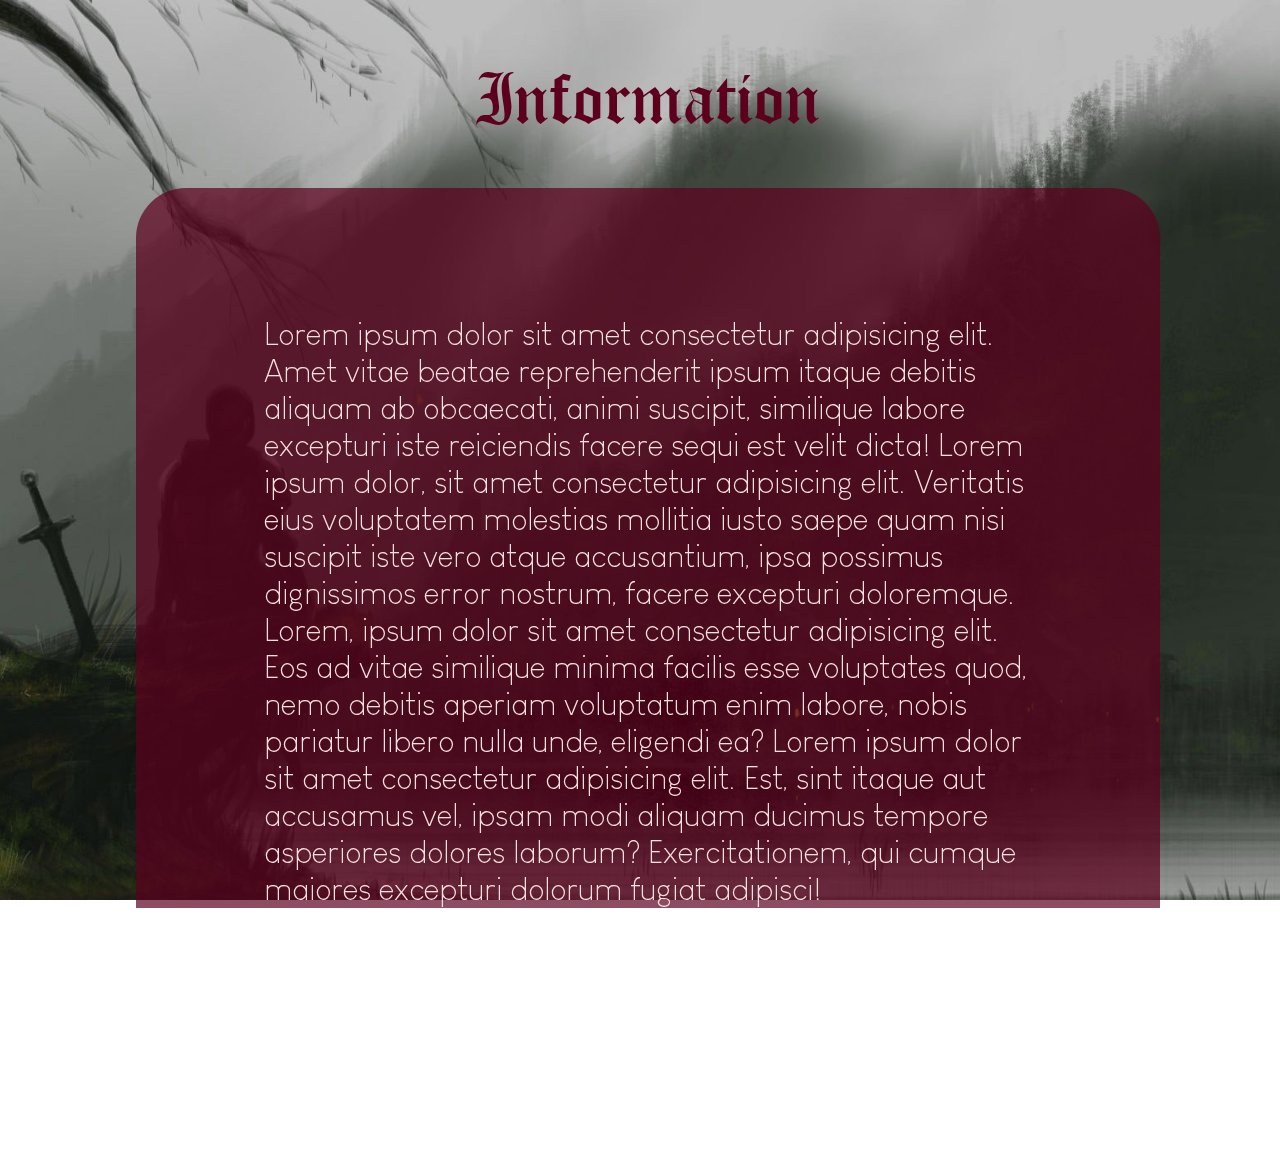
<file: infopage/info.html>
<!DOCTYPE html>
<html>
    <head>
        <link rel="stylesheet" href="infostyles.css">
        <link rel="stylesheet" href="stylesheet.css">
        <title>Information</title>
    </head>

    <body>
        <div class="flex-container">
        
        <div class="header">

            Information

        </div>
        
        <div class="content">

            Lorem ipsum dolor sit amet consectetur adipisicing elit. Amet vitae beatae reprehenderit ipsum itaque debitis aliquam ab obcaecati, animi suscipit, similique labore excepturi iste reiciendis facere sequi est velit dicta! Lorem ipsum dolor, sit amet consectetur adipisicing elit. Veritatis eius voluptatem molestias mollitia iusto saepe quam nisi suscipit iste vero atque accusantium, ipsa possimus dignissimos error nostrum, facere excepturi doloremque. Lorem, ipsum dolor sit amet consectetur adipisicing elit. Eos ad vitae similique minima facilis esse voluptates quod, nemo debitis aperiam voluptatum enim labore, nobis pariatur libero nulla unde, eligendi ea?


            Lorem ipsum dolor sit amet consectetur adipisicing elit. Est, sint itaque aut accusamus vel, ipsam modi aliquam ducimus tempore asperiores dolores laborum? Exercitationem, qui cumque maiores excepturi dolorum fugiat adipisci!
            
        </div>

        <div class="exitbox">

            <a href="#" class="exitlink">
                &#8617;
            </a>

        </div>

        </div>
    </body>
</html>
</file>
<file: styles.css>
h1 {
    color: slateblue;
}

p {
    color: black;
    text-align: center;
    line-height: 30px;
    letter-spacing: 5px;
    font-size: 50px;
    font-family: Cambria, Cochin, Georgia, Times, 'Times New Roman', serif;
}

form {
    line-height: 40px;
    font-size: 15px;
    font-family: Cambria, Cochin, Georgia, Times, 'Times New Roman', serif;
    border: greenyellow 4px solid;
}

body {
    background-image: url("1.jpg");
    background-repeat: no-repeat;
    background-position-x: center;
    background-position-y: center;
    background-size: cover;
}
</file>
<file: infopage/styles.css>
h1 {
    color: slateblue;
}

p {
    color: black;
    text-align: center;
    line-height: 30px;
    letter-spacing: 5px;
    font-size: 50px;
    font-family: Cambria, Cochin, Georgia, Times, 'Times New Roman', serif;
}

form {
    line-height: 40px;
    font-size: 15px;
    font-family: Cambria, Cochin, Georgia, Times, 'Times New Roman', serif;
    border: greenyellow 4px solid;
}

body {
    background-image: url("1.jpg");
    background-repeat: no-repeat;
    background-position-x: center;
    background-position-y: center;
    background-size: cover;
}
</file>
<file: infostyles.css>
html {
    overflow: hidden;
}

body {
    position: fixed;
    background-image: url("try2.jpg");
    background-repeat: no-repeat;
    background-size: cover;
    background-attachment: fixed;
    overflow-y: scroll;
    height: 100%;
    width: 100%;
    display: block;
    top: 0;
    overflow-x: hidden;
}

.flex-container {
    display: flex;
    flex-direction: column;
    justify-content: center;
    align-items: center;
    height: auto;
    width: 100%;
    flex-shrink: 0;
    overflow-y: scroll;
    position: relative;
}

.header {
    display: flex;
    align-items: center;
    justify-content: center;
    color: snow;
    font-family: 'old_london_alternateregular';
    height: 20vh;
    width: 100%;
    font-size: 400%;
    flex-shrink: 0;
}

.content {
    display: flex;
    justify-content: flex-start;
    align-items: center;
    height: auto;
    width: 60%;
    padding-left: 10%;
    padding-top: 10%;
    padding-right: 10%;
    padding-bottom: 10%;
    font-size: 200%;
    color: #F9E2DF;
    background-color: rgba(242, 37, 9, 0.7);
    border-radius: 50px;
    flex-shrink: 0;
}
</file>
<file: stylesheet.css>
@font-face {
    font-family: 'old_londonregular';
    src: url('oldlondon-webfont.woff2') format('woff2'),
         url('oldlondon-webfont.woff') format('woff');
    font-weight: normal;
    font-style: normal;

}




@font-face {
    font-family: 'old_london_alternateregular';
    src: url('oldlondonalternate-webfont.woff2') format('woff2'),
         url('oldlondonalternate-webfont.woff') format('woff');
    font-weight: normal;
    font-style: normal;

}



@font-face {
    font-family: 'old_londonregular';
    src: url('/olondon_-webfont.woff2') format('woff2'),
         url('/olondon_-webfont.woff') format('woff');
    font-weight: normal;
    font-style: normal;

}




@font-face {
    font-family: 'old_london_alternateregular';
    src: url('/olondona-webfont.woff2') format('woff2'),
         url('/olondona-webfont.woff') format('woff');
    font-weight: normal;
    font-style: normal;

}
</file>
<file: info-page/infostyles.css>
body {
    background-image: url("try2.jpg");
    background-repeat: no-repeat;
    background-size: cover;
    background-attachment: fixed;
    overflow-y: scroll;
    height: 100%;
    width: 100%;
    position: fixed;
    display: block;
    top: 0;
    bottom: 0;
    overflow-x: hidden;
    background-position-x: 15%;
}

.flex-container {
    display: flex;
    flex-direction: column;
    justify-content: center;
    align-items: center;
    height: auto;
    width: 100%;
    flex-shrink: 0;
    position: relative;
}

.header {
    display: flex;
    align-items: center;
    justify-content: center;
    color: #5d001e;
    font-family: 'old_london_alternateregular';
    height: 20vh;
    width: 100%;
    font-size: 500%;
    flex-shrink: 0;
}

.content {
    display: flex;
    justify-content: flex-start;
    align-items: center;
    flex-direction: column;
    height: auto;
    width: 60%;
    padding-left: 10%;
    padding-top: 10%;
    padding-right: 10%;
    padding-bottom: 10%;
    font-size: 200%;
    color: #F9E2DF;
    background-color: rgba(93, 0, 30, 0.7);
    font-family: 'georgecafe';
    border-radius: 50px;
    flex-shrink: 0;
}

html {
    overflow: hidden;
}

.exitbox {
    display: flex;
    /*flex-direction: column;*/
    justify-content: flex-end;
    align-items: center;
    height: 15vh;
    width: 100%;
    flex-shrink: 0;
    position: relative;
    font-size: 400%;
    color: white;
}

.exitlink {
    display: flex;
    align-items: center;
    justify-content: center;
    font-size: 180%;
    font-family: 'georgecafe';
    height: 100%;
    width: 30%;
    color: #F9E2DF;
    text-decoration: none;
}

.exitlink:link {
    text-decoration: none;
    color: #F9E2DF;
}

.exitlink:visited {
    text-decoration: none;
    color: #F9E2DF;
}

.spacer{
height: 5vh;
width: 100%;
display: flex;
}

.headtitle{

    display: flex;
    align-items: center;
    justify-content: center;
    height: auto;
    width: 100%;
}

.innercontent{
    display: flex;
    align-items: center;
    justify-content: center;
    height: auto;
    width: 100%;
}


.mylink:link {
    
    color: #F9E2DF;
}

.mylink:visited {
    
    color: #F9E2DF;
}
</file>
<file: info-page/stylesheet.css>
@font-face {
    font-family: 'old_london_alternateregular';
    src: url('oldlondonalternate-webfont.woff2') format('woff2'),
         url('oldlondonalternate-webfont.woff') format('woff');
    font-weight: normal;
    font-style: normal;

}



@font-face {
    font-family: 'georgecafe';
    src: url('Louis\ George\ Cafe\ Light.ttf'); format('ttf');
}
</file>
<file: infopage/infostyles.css>
/*h1 {
    text-align: center;
    letter-spacing: 10px;
    font-size: 50px;
    color: snow;
    font-family: 'old_london_alternateregular';
}*/

body {
    background-image: url("try2.jpg");
    background-repeat: no-repeat;
    background-size: cover;
    background-attachment: fixed;
    overflow-y: scroll;
    height: 100%;
    width: 100%;
    position: fixed;
    display: block;
    top: 0;
    bottom: 0;
    overflow-x: hidden;
    background-position-x: 15%;
}

.flex-container {
    display: flex;
    flex-direction: column;
    justify-content: center;
    align-items: center;
    height: auto;
    width: 100%;
    flex-shrink: 0;
    position: relative;
    overflow-y: scroll;
}

/*.p1 {
    margin-left: 20%;
    margin-right: 20%;
    margin-top: 5%;
    /*border-top: black;
    border-top-style: inset;
    border-top-width: 1px;
    border-radius: 10px;*/
    /*padding: 5px 5px 5px 5px;*/
    /*padding-top: 10%;
    padding-left: 10%;
    color: #F9E2DF;*/
    /*border-left: 6px solid red;
    background-color: rgb(242, 37, 9);
}*/

/*.p2 {
    margin-left: 20%;
    margin-right: 20%;
    margin-top: 1%;
    /*border-bottom: black;
    border-bottom-style: inset;
    border-bottom-width: 1px;
    border-radius: 10px;
    padding: 5px 5px 5px 5px;*/
    /*color: chartreuse;*/
    /*border-left: 6px solid red;
}*/

.header {
    display: flex;
    align-items: center;
    justify-content: center;
    color: #5d001e;
    font-family: 'old_london_alternateregular';
    height: 20vh;
    width: 100%;
    font-size: 500%;
    flex-shrink: 0;
}

.content {
    display: flex;
    justify-content: flex-start;
    align-items: center;
    height: auto;
    width: 60%;
    padding-left: 10%;
    padding-top: 10%;
    padding-right: 10%;
    padding-bottom: 10%;
    font-size: 200%;
    color: #F9E2DF;
    background-color: rgba(93, 0, 30, 0.7);
    font-family: 'georgecafe';
    border-radius: 50px;
    flex-shrink: 0;
}

html {
    overflow: hidden;
}

.exitbox {
    display: flex;
    /*flex-direction: column;*/
    justify-content: flex-end;
    align-items: center;
    height: 15vh;
    width: 100%;
    flex-shrink: 0;
    position: relative;
    font-size: 400%;
    color: white;
}

.exitlink {
    display: flex;
    align-items: center;
    justify-content: center;
    font-size: 180%;
    font-family: 'georgecafe';
    height: 100%;
    width: 30%;
    color: #F9E2DF;
    text-decoration: none;
}

.exitlink:link {
    text-decoration: none;
    color: #F9E2DF;
}

.exitlink:visited {
    text-decoration: none;
    color: #F9E2DF;
}
</file>
<file: infopage/stylesheet.css>
@font-face {
    font-family: 'old_londonregular';
    src: url('oldlondon-webfont.woff2') format('woff2'),
         url('oldlondon-webfont.woff') format('woff');
    font-weight: normal;
    font-style: normal;

}




@font-face {
    font-family: 'old_london_alternateregular';
    src: url('oldlondonalternate-webfont.woff2') format('woff2'),
         url('oldlondonalternate-webfont.woff') format('woff');
    font-weight: normal;
    font-style: normal;

}



@font-face {
    font-family: 'old_londonregular';
    src: url('/olondon_-webfont.woff2') format('woff2'),
         url('/olondon_-webfont.woff') format('woff');
    font-weight: normal;
    font-style: normal;

}




@font-face {
    font-family: 'old_london_alternateregular';
    src: url('/olondona-webfont.woff2') format('woff2'),
         url('/olondona-webfont.woff') format('woff');
    font-weight: normal;
    font-style: normal;

}

@font-face {
    font-family: 'georgecafe';
    src: url('Louis\ George\ Cafe\ Light.ttf'); format('ttf')
}
</file>
<file: specimen_files/specimen_stylesheet.css>
@import url('grid_12-825-55-15.css');

/*  
	CSS Reset by Eric Meyer - Released under Public Domain
    http://meyerweb.com/eric/tools/css/reset/
*/
html, body, div, span, applet, object, iframe,
h1, h2, h3, h4, h5, h6, p, blockquote, pre,
a, abbr, acronym, address, big, cite, code,
del, dfn, em, font, img, ins, kbd, q, s, samp,
small, strike, strong, sub, sup, tt, var,
b, u, i, center, dl, dt, dd, ol, ul, li,
fieldset, form, label, legend, table, 
caption, tbody, tfoot, thead, tr, th, td 
                  {margin: 0;padding: 0;border: 0;outline: 0;
                  font-size: 100%;vertical-align: baseline;
                  background: transparent;}
body              {line-height: 1;}
ol, ul            {list-style: none;}
blockquote, q     {quotes: none;}
blockquote:before, blockquote:after,
q:before, q:after {content: '';	content: none;}
:focus            {outline: 0;}
ins               {text-decoration: none;}
del               {text-decoration: line-through;}
table             {border-collapse: collapse;border-spacing: 0;}




body {
	color: #000;
	background-color: #dcdcdc;
}

a {
	text-decoration: none;
	color: #1883ba;
}

h1{
	font-size: 32px;
	font-weight: normal;
	font-style: normal;
	margin-bottom: 18px;
}

h2{
	font-size: 18px;
}

#container {
	width: 865px;
	margin: 0px auto;
}


#header {
	padding: 20px;
	font-size: 36px;
	background-color: #000;
	color: #fff;
}

#header span {
	color: #666;
}
#main_content {
	background-color: #fff;
	padding: 60px 20px 20px;
}


#footer p {
	margin: 0;
	padding-top: 10px;
	padding-bottom: 50px;
	color: #333;
	font: 10px Arial, sans-serif;
}

.tabs {
	width: 100%;
	height: 31px;
	background-color: #444;
}
.tabs li {
	float:  left;
	margin: 0;
	overflow: hidden;
	background-color: #444;
}
.tabs li a {
	display: block;
	color: #fff;
	text-decoration: none;
	font: bold 11px/11px 'Arial';
	text-transform: uppercase;
	padding: 10px 15px;
	border-right: 1px solid #fff;
}

.tabs li a:hover {
		background-color: #00b3ff;

}

.tabs li.active a {
	color:  #000;
	background-color: #fff;
}



div.huge {
	
	font-size: 300px;
	line-height: 1em;
	padding: 0;
	letter-spacing: -.02em;
	overflow: hidden;
}
div.glyph_range {
	font-size: 72px;
	line-height: 1.1em;
}

.size10{ font-size: 10px; }
.size11{ font-size: 11px; }
.size12{ font-size: 12px; }
.size13{ font-size: 13px; }
.size14{ font-size: 14px; }
.size16{ font-size: 16px; }
.size18{ font-size: 18px; }
.size20{ font-size: 20px; }
.size24{ font-size: 24px; }
.size30{ font-size: 30px; }
.size36{ font-size: 36px; }
.size48{ font-size: 48px; }
.size60{ font-size: 60px; }
.size72{ font-size: 72px; }
.size90{ font-size: 90px; }


.psample_row1 {	height: 120px;}
.psample_row1 {	height: 120px;}
.psample_row2 {	height: 160px;}
.psample_row3 {	height: 160px;}
.psample_row4 {	height: 160px;}

.psample {
	overflow: hidden;
	position: relative;
}
.psample p {
	line-height: 1.3em;
	display: block;
	overflow: hidden;
	margin: 0;
}

.psample span {
	margin-right: .5em;
}

.white_blend {
	width: 100%;
	height: 61px;
	background-image: url([data-uri]);
	position: absolute;
	bottom: 0;
}
.black_blend {
	width: 100%;
	height: 61px;
	background-image: url([data-uri]);
	position: absolute;
	bottom: 0;
}
.fullreverse {
	background:  #000 !important;
	color:  #fff !important;
	margin-left: -20px;
	padding-left: 20px;
	margin-right: -20px;
	padding-right: 20px;
	padding: 20px;
	margin-bottom:0;
}


.sample_table td {
	padding-top: 3px;
	padding-bottom:5px;
	padding-left: 5px;
	vertical-align: middle;
	line-height: 1.2em;
}

.sample_table td:first-child {
	background-color: #eee;
	text-align: right;
	padding-right: 5px;
	padding-left: 0;
	padding: 5px;
	font: 11px/12px "Courier New", Courier, mono;
}

code {
	white-space: pre;
	background-color: #eee;
	display: block;
	padding: 10px;
	margin-bottom: 18px;
	overflow: auto;
}


.bottom,.last 	{margin-bottom:0 !important; padding-bottom:0 !important;}

.box  { 
  padding: 18px; 
  margin-bottom: 18px; 
  background: #eee; 
}

.reverse,.reversed { background:  #000 !important;color:  #fff !important; border: none !important;}

#bodycomparison {
	position: relative;
	overflow: hidden;
	font-size: 72px;
	height: 90px;
	white-space: nowrap;
}

#bodycomparison div{
	font-size: 72px;
	line-height: 90px;
	display: inline;
	margin: 0 15px 0 0;
	padding: 0;
}

#bodycomparison div span{
	font: 10px Arial;
	position: absolute;
	left: 0;
}
#xheight {
	float: none;
	position: absolute;
	color: #d9f3ff;
	font-size: 72px;
	line-height: 90px;
}

.fontbody {
 position: relative;
}
.arialbody{
	font-family: Arial;
	position: relative;
}
.verdanabody{
	font-family: Verdana;
	position: relative;
}
.georgiabody{
	font-family: Georgia;
	position: relative;
}

/* @group Layout page
 */

#layout h1 {
	font-size: 36px;
	line-height: 42px;
	font-weight: normal;
	font-style: normal;
}

#layout h2 {
	font-size: 24px;
	line-height: 23px;
	font-weight: normal;
	font-style: normal;
}

#layout h3 {
	font-size: 22px;
	line-height: 1.4em;
	margin-top: 1em;
	font-weight: normal;
	font-style: normal;
}


#layout p.byline {
	font-size: 12px;
	margin-top: 18px;
	line-height: 12px;
	margin-bottom: 0;
}
#layout p {
	font-size: 14px;
	line-height: 21px;
	margin-bottom: .5em;
}

#layout p.large{
	font-size: 18px;
	line-height: 26px;
}

#layout .sidebar p{
	font-size: 12px;
	line-height: 1.4em;
}

#layout p.caption {
	font-size: 10px;
	margin-top: -16px;
	margin-bottom: 18px;
}

/* @end */

/* @group Glyphs */

#glyph_chart div{
	background-color: #d9f3ff;
	color: black;
	float: left;
	font-size: 36px;
	height: 1.2em;
	line-height: 1.2em;
	margin-bottom: 1px;
	margin-right: 1px;
	text-align: center;
	width: 1.2em;
	position: relative;
	padding: .6em .2em .2em;
}

#glyph_chart div p {
	position: absolute;
	left: 0;
	top: 0;
	display: block;
	text-align: center;
	font: bold 9px Arial, sans-serif;
	background-color: #3a768f;
	width: 100%;
	color: #fff;
	padding: 2px 0;
}


#glyphs h1 {
	font-family: Arial, sans-serif;
}
/* @end */

/* @group Installing */

#installing {
	font: 13px Arial, sans-serif;
}

#installing p,
#glyphs p{
	line-height: 1.2em;
	margin-bottom: 18px;
	font: 13px Arial, sans-serif;
}



#installing h3{
	font-size: 15px;
	margin-top: 18px;
}

/* @end */

#rendering h1 {
	font-family: Arial, sans-serif;
}
.render_table td {
	font: 11px "Courier New", Courier, mono;
	vertical-align: middle;
}
</file>
